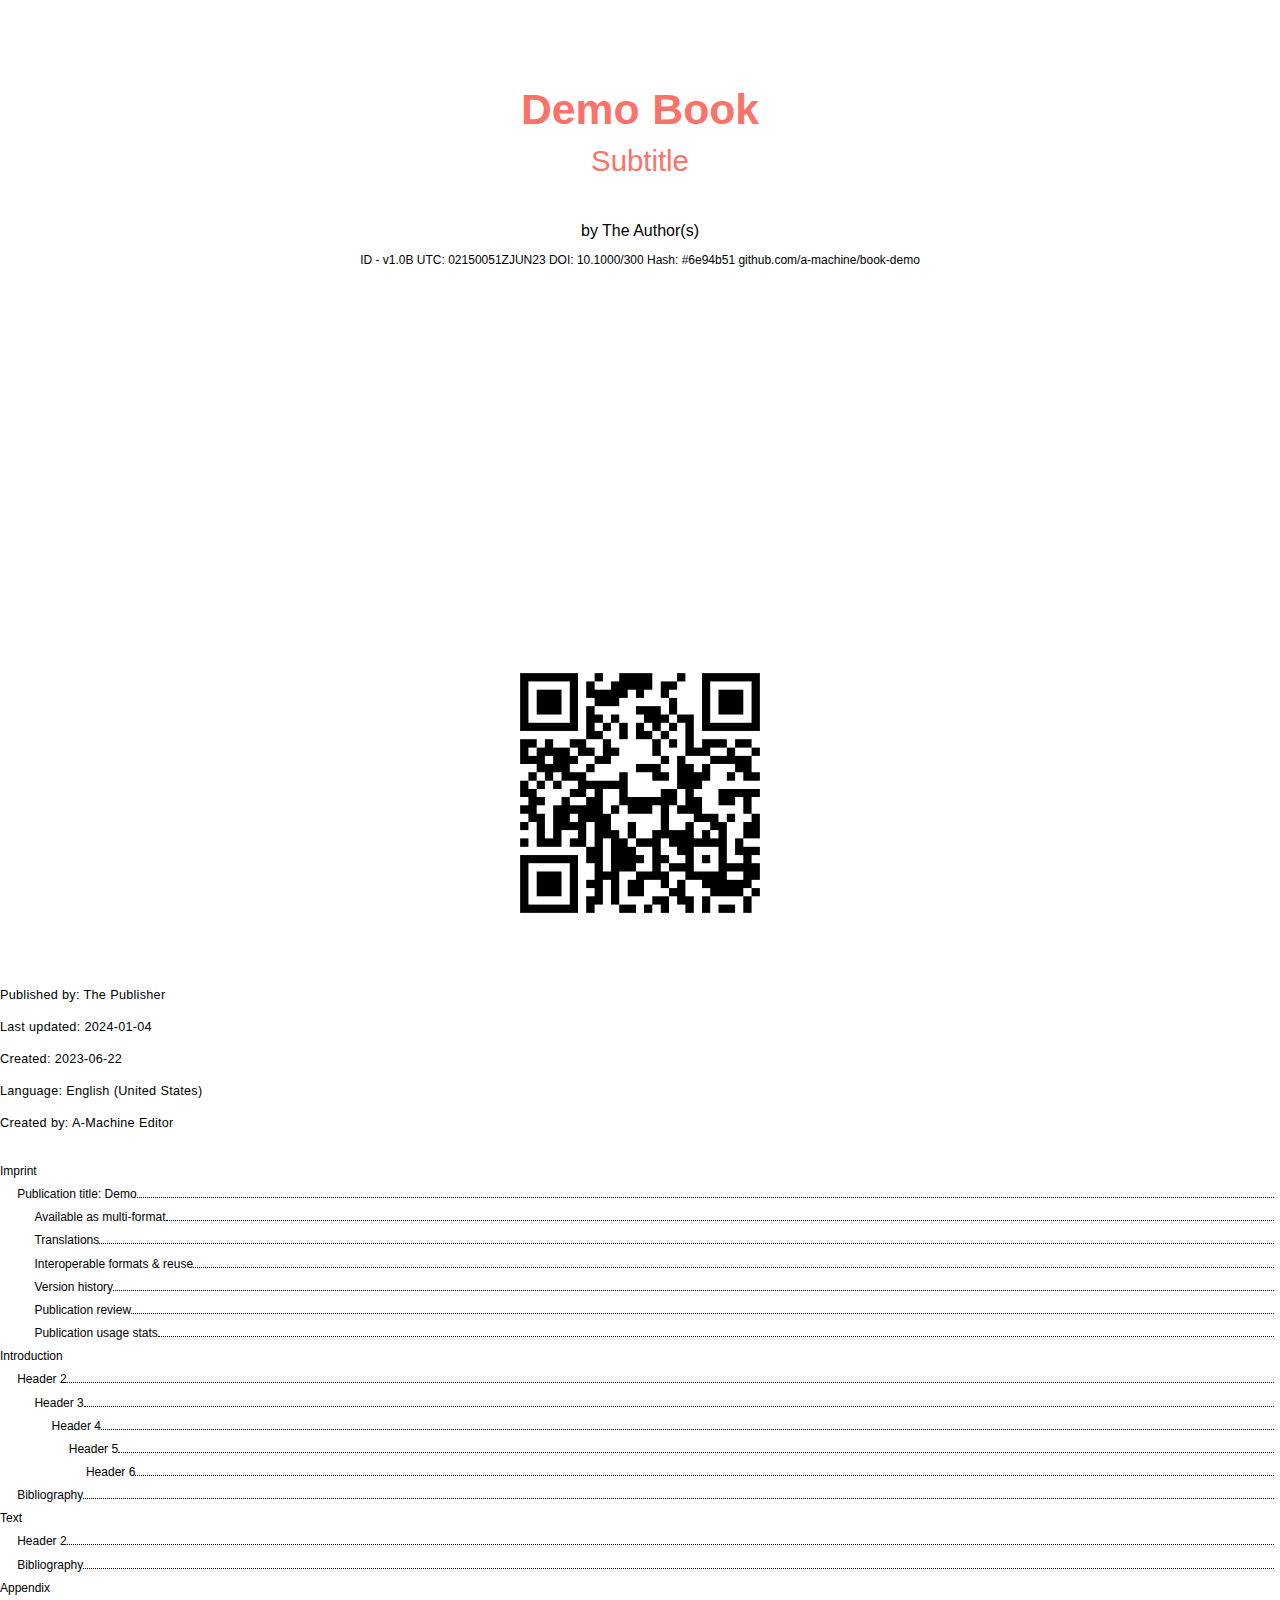
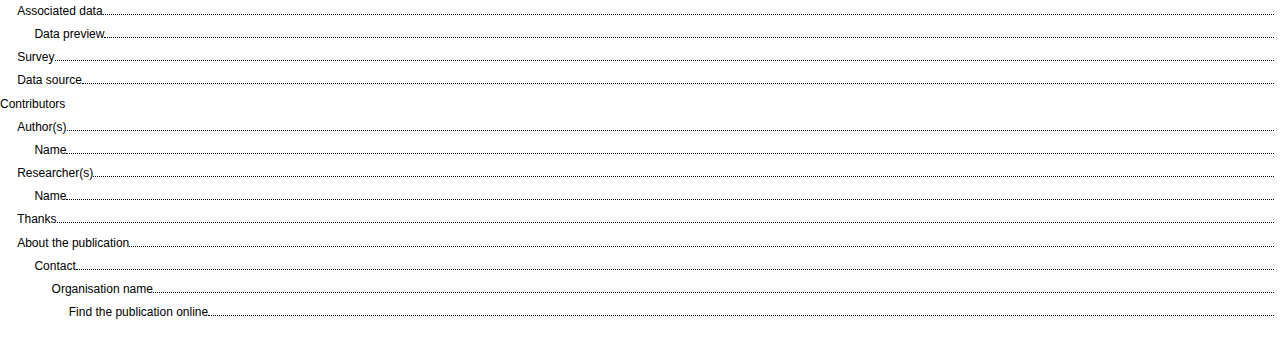
<file: html/index.html>
<!DOCTYPE html>
<html lang="en">
  <head>
    <meta charset="utf-8">
    </meta>
    <title>Demo Book</title>
    <link type="text/css" rel="stylesheet" href="css/book.css" />
    <link type="text/css" rel="stylesheet" href="css/senner.css" />
  </head>
  <body class="book-index">
    <div class="titlepage frontmatter">
      <h1 class="booktitle">Demo Book</h1>
      <h2 class="booksubtitle">Subtitle</h2>
      <h3 class="bookauthor">by The Author(s)</h3>
      <h4 class="bookversion">ID - v1.0B UTC: 02150051ZJUN23 DOI: 10.1000/300 Hash: #6e94b51 github.com/a-machine/book-demo</h4>
    </div>
    <div class="copyrightpage frontmatter">
      <p>Published by: The Publisher</p>
      <p>Last updated: 2024-01-04</p>
      <p>Created: 2023-06-22</p>
      <p>Language: English (United States)</p>
      <p>Created by: A-Machine Editor</p>
    </div>
    <div class="tocpage frontmatter">
      <nav role="doc-toc">
        <ol>
          <li>
            <a href="document-1.html#_1_0">
              Imprint
            </a>
            <ol>
              <li>
                <a href="document-1.html#H6864698">
                  Publication title: Demo
                </a>
                <ol>
                  <li>
                    <a href="document-1.html#H8085668">
                      Available as multi-format
                    </a>
                  </li>
                  <li>
                    <a href="document-1.html#H5866075">
                      Translations
                    </a>
                  </li>
                  <li>
                    <a href="document-1.html#H4022411">
                      Interoperable formats &amp; reuse
                    </a>
                  </li>
                  <li>
                    <a href="document-1.html#H288689">
                      Version history
                    </a>
                  </li>
                  <li>
                    <a href="document-1.html#H3767141">
                      Publication review
                    </a>
                  </li>
                  <li>
                    <a href="document-1.html#H3133638">
                      Publication usage stats
                    </a>
                  </li>
                </ol>
              </li>
            </ol>
          </li>
          <li>
            <a href="document-2.html#_2_0">
              Introduction
            </a>
            <ol>
              <li>
                <a href="document-2.html#H152469">
                  Header 2
                </a>
                <ol>
                  <li>
                    <a href="document-2.html#H940055">
                      Header 3
                    </a>
                    <ol>
                      <li>
                        <a href="document-2.html#H1559559">
                          Header 4
                        </a>
                        <ol>
                          <li>
                            <a href="document-2.html#H7046962">
                              Header 5
                            </a>
                            <ol>
                              <li>
                                <a href="document-2.html#H2507771">
                                  Header 6
                                </a>
                              </li>
                            </ol>
                          </li>
                        </ol>
                      </li>
                    </ol>
                  </li>
                </ol>
              </li>
              <li>
                <a href="document-2.html#_2_1">
                  Bibliography
                </a>
              </li>
            </ol>
          </li>
          <li>
            <a href="document-3.html#_3_0">
              Text
            </a>
            <ol>
              <li>
                <a href="document-3.html#H3719843">
                  Header 2
                </a>
              </li>
              <li>
                <a href="document-3.html#_3_1">
                  Bibliography
                </a>
              </li>
            </ol>
          </li>
          <li>
            <a href="document-4.html#_4_0">
              Appendix
            </a>
            <ol>
              <li>
                <a href="document-4.html#H2118760">
                  Associated data
                </a>
                <ol>
                  <li>
                    <a href="document-4.html#H298432">
                      Data preview
                    </a>
                  </li>
                </ol>
              </li>
              <li>
                <a href="document-4.html#H3599814">
                  Survey
                </a>
              </li>
              <li>
                <a href="document-4.html#H1181349">
                  Data source
                </a>
              </li>
            </ol>
          </li>
          <li>
            <a href="document-5.html#_5_0">
              Contributors
            </a>
            <ol>
              <li>
                <a href="document-5.html#H8801368">
                  Author(s)
                </a>
                <ol>
                  <li>
                    <a href="document-5.html#H7011072">
                      Name
                    </a>
                  </li>
                </ol>
              </li>
              <li>
                <a href="document-5.html#H319339">
                  Researcher(s)
                </a>
                <ol>
                  <li>
                    <a href="document-5.html#H9896496">
                      Name
                    </a>
                  </li>
                </ol>
              </li>
              <li>
                <a href="document-5.html#H1663104">
                  Thanks
                </a>
              </li>
              <li>
                <a href="document-5.html#H6025747">
                  About the publication
                </a>
                <ol>
                  <li>
                    <a href="document-5.html#H5417875">
                      Contact
                    </a>
                    <ol>
                      <li>
                        <a href="document-5.html#H4140235">
                          Organisation name
                        </a>
                        <ol>
                          <li>
                            <a href="document-5.html#H5096991">
                              Find the publication online
                            </a>
                          </li>
                        </ol>
                      </li>
                    </ol>
                  </li>
                </ol>
              </li>
            </ol>
          </li>
        </ol>
      </nav>
    </div>
  </body>
</html>
</file>
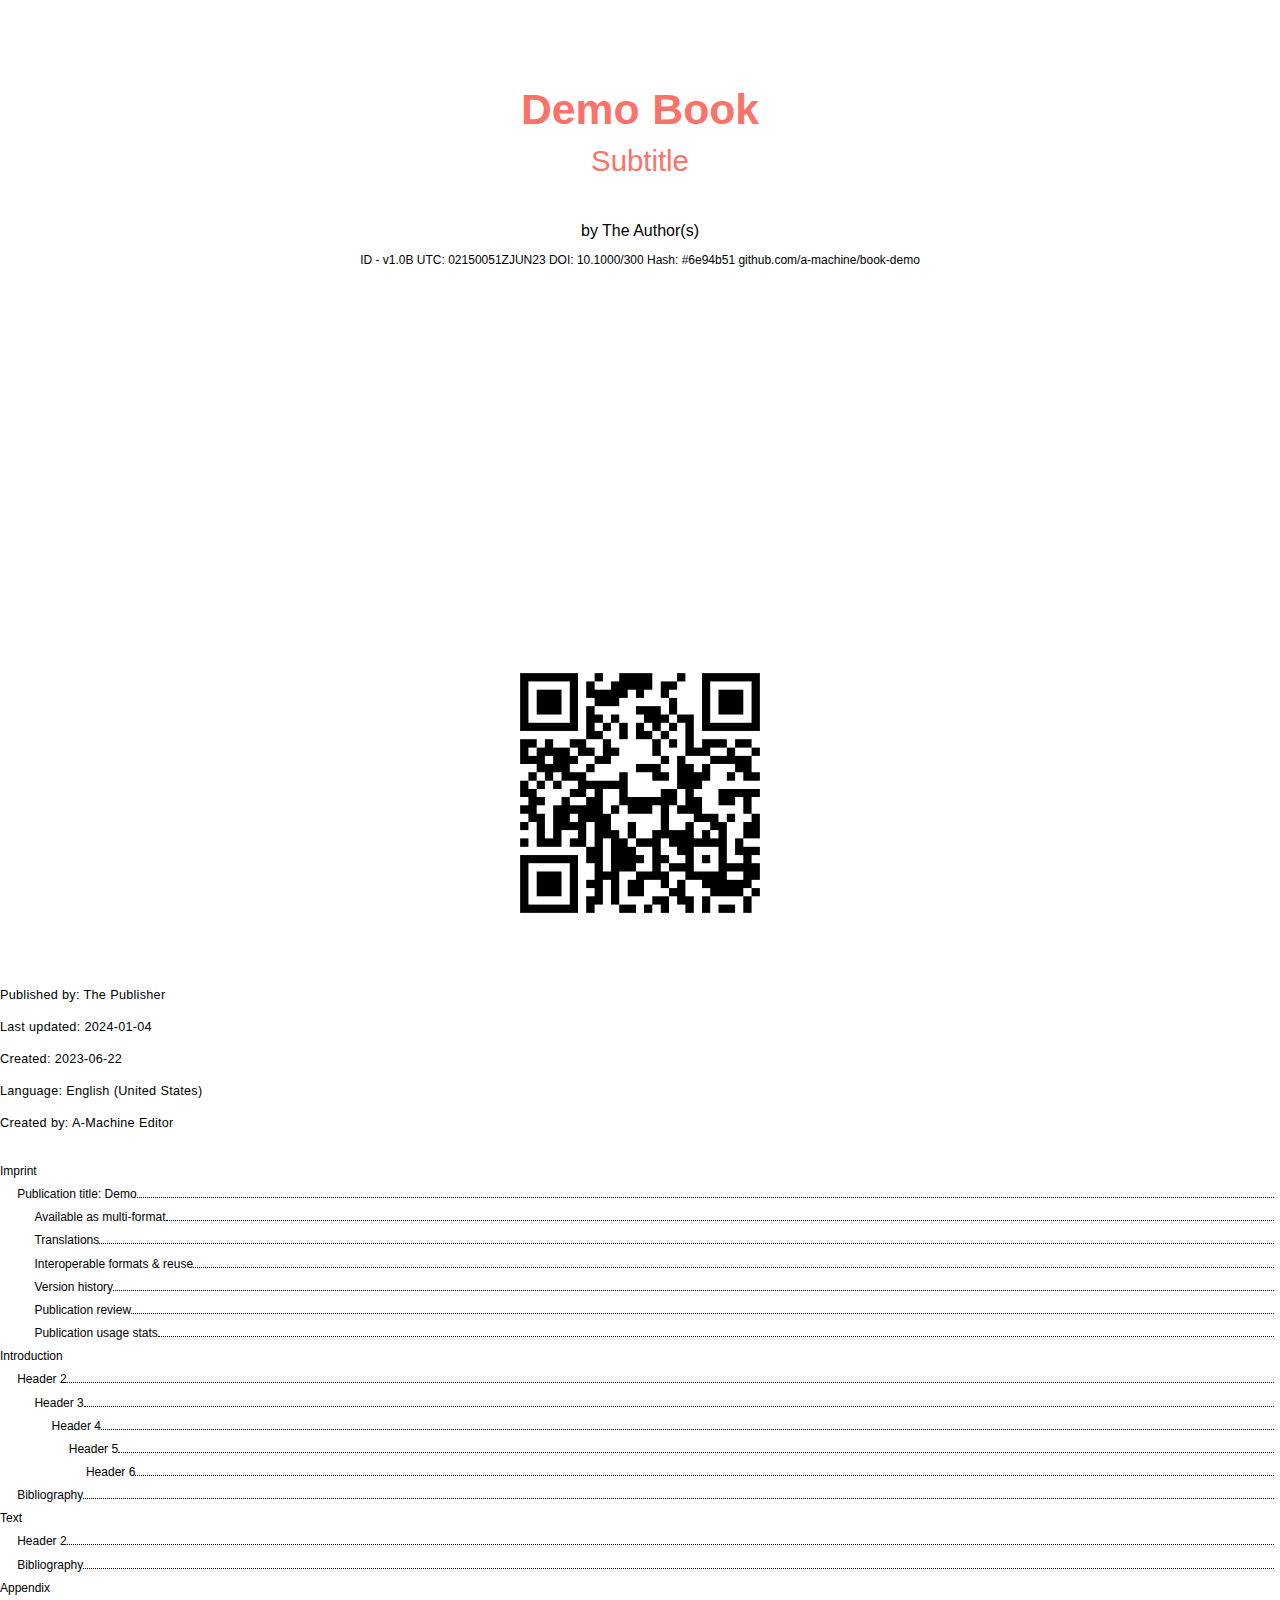
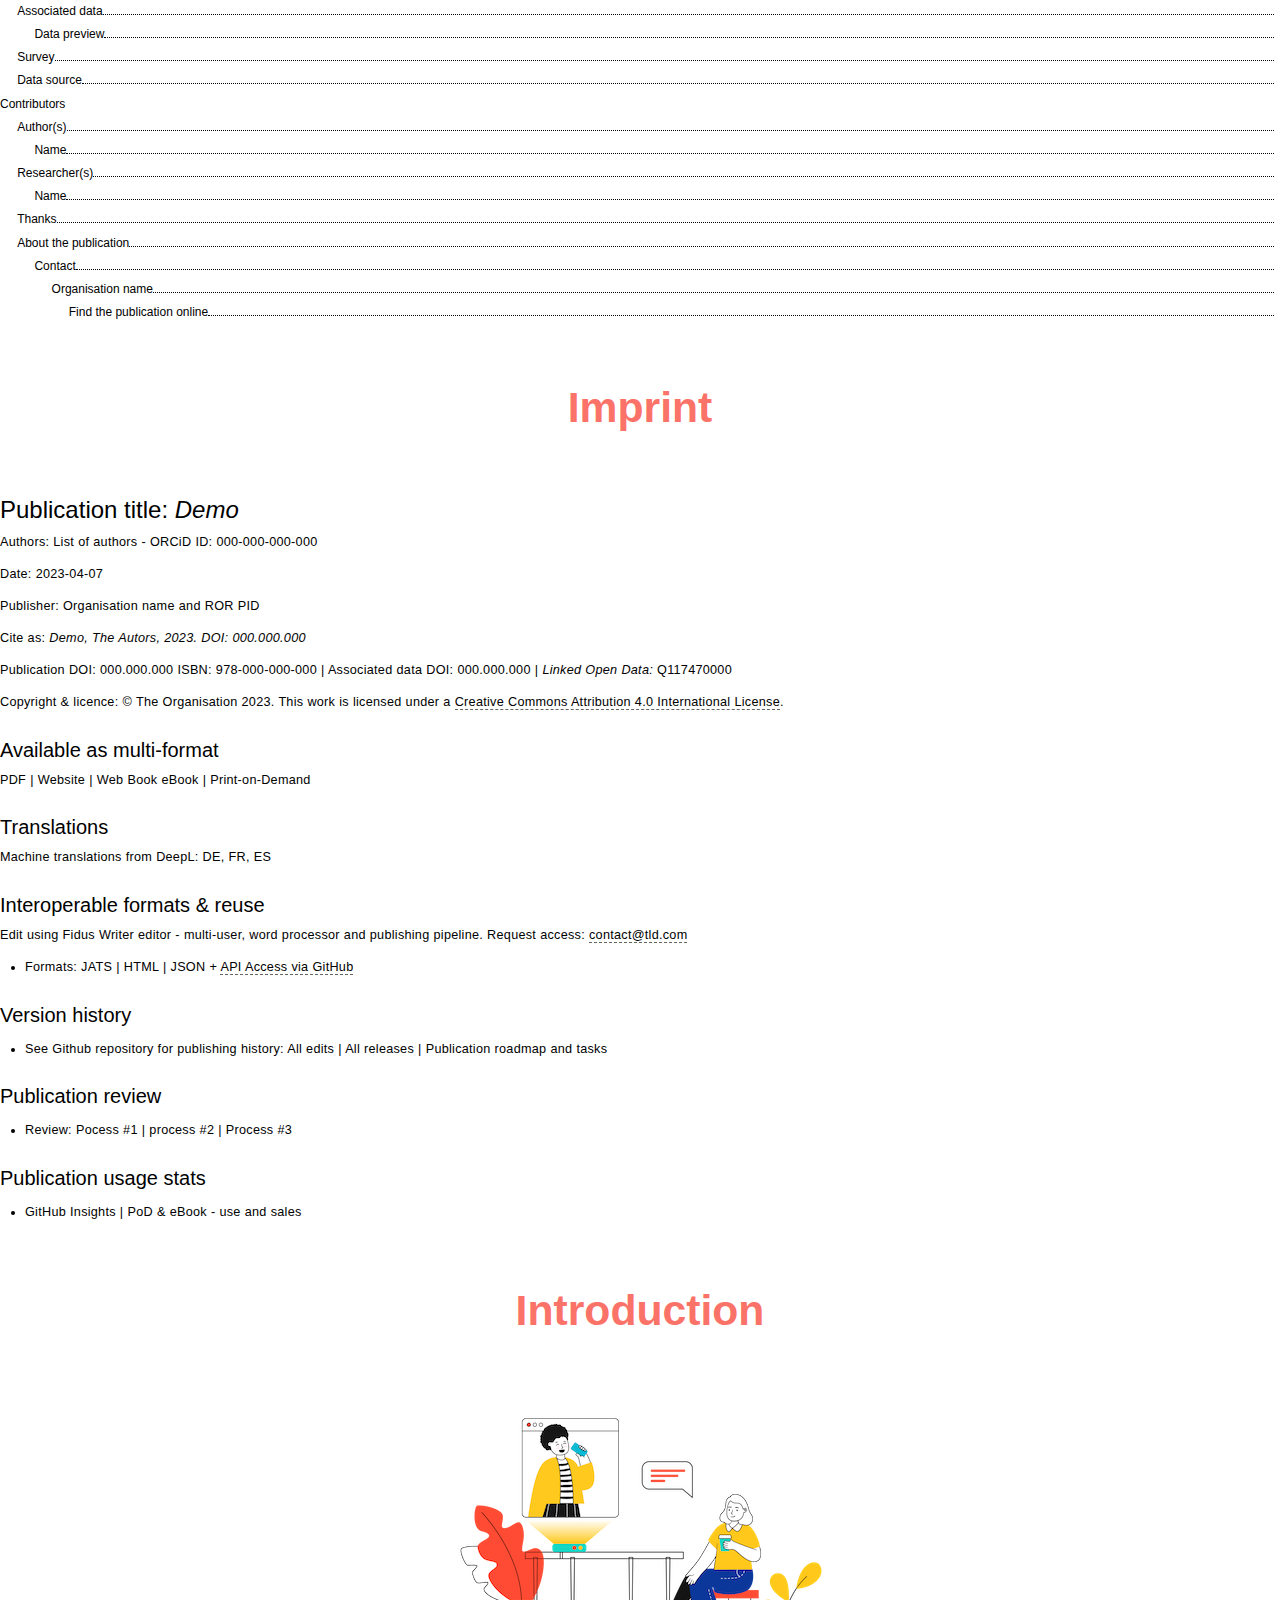
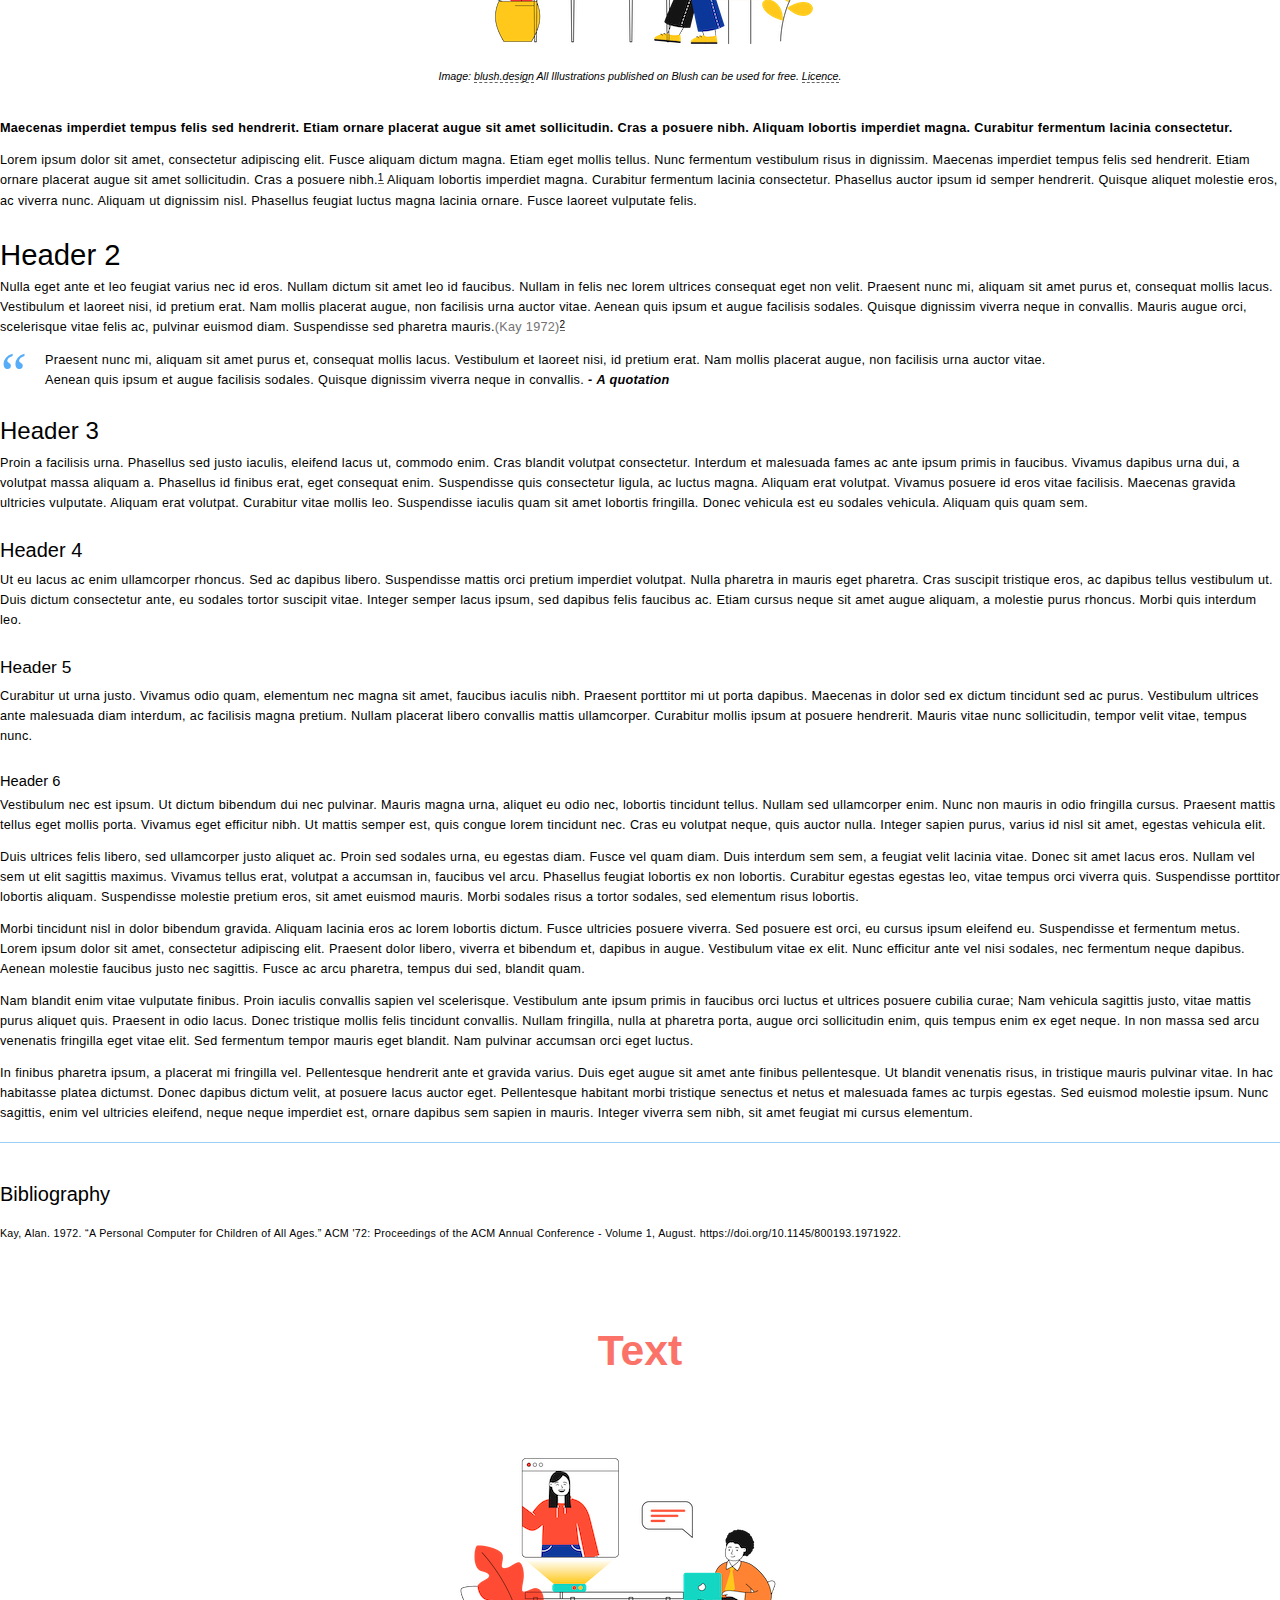
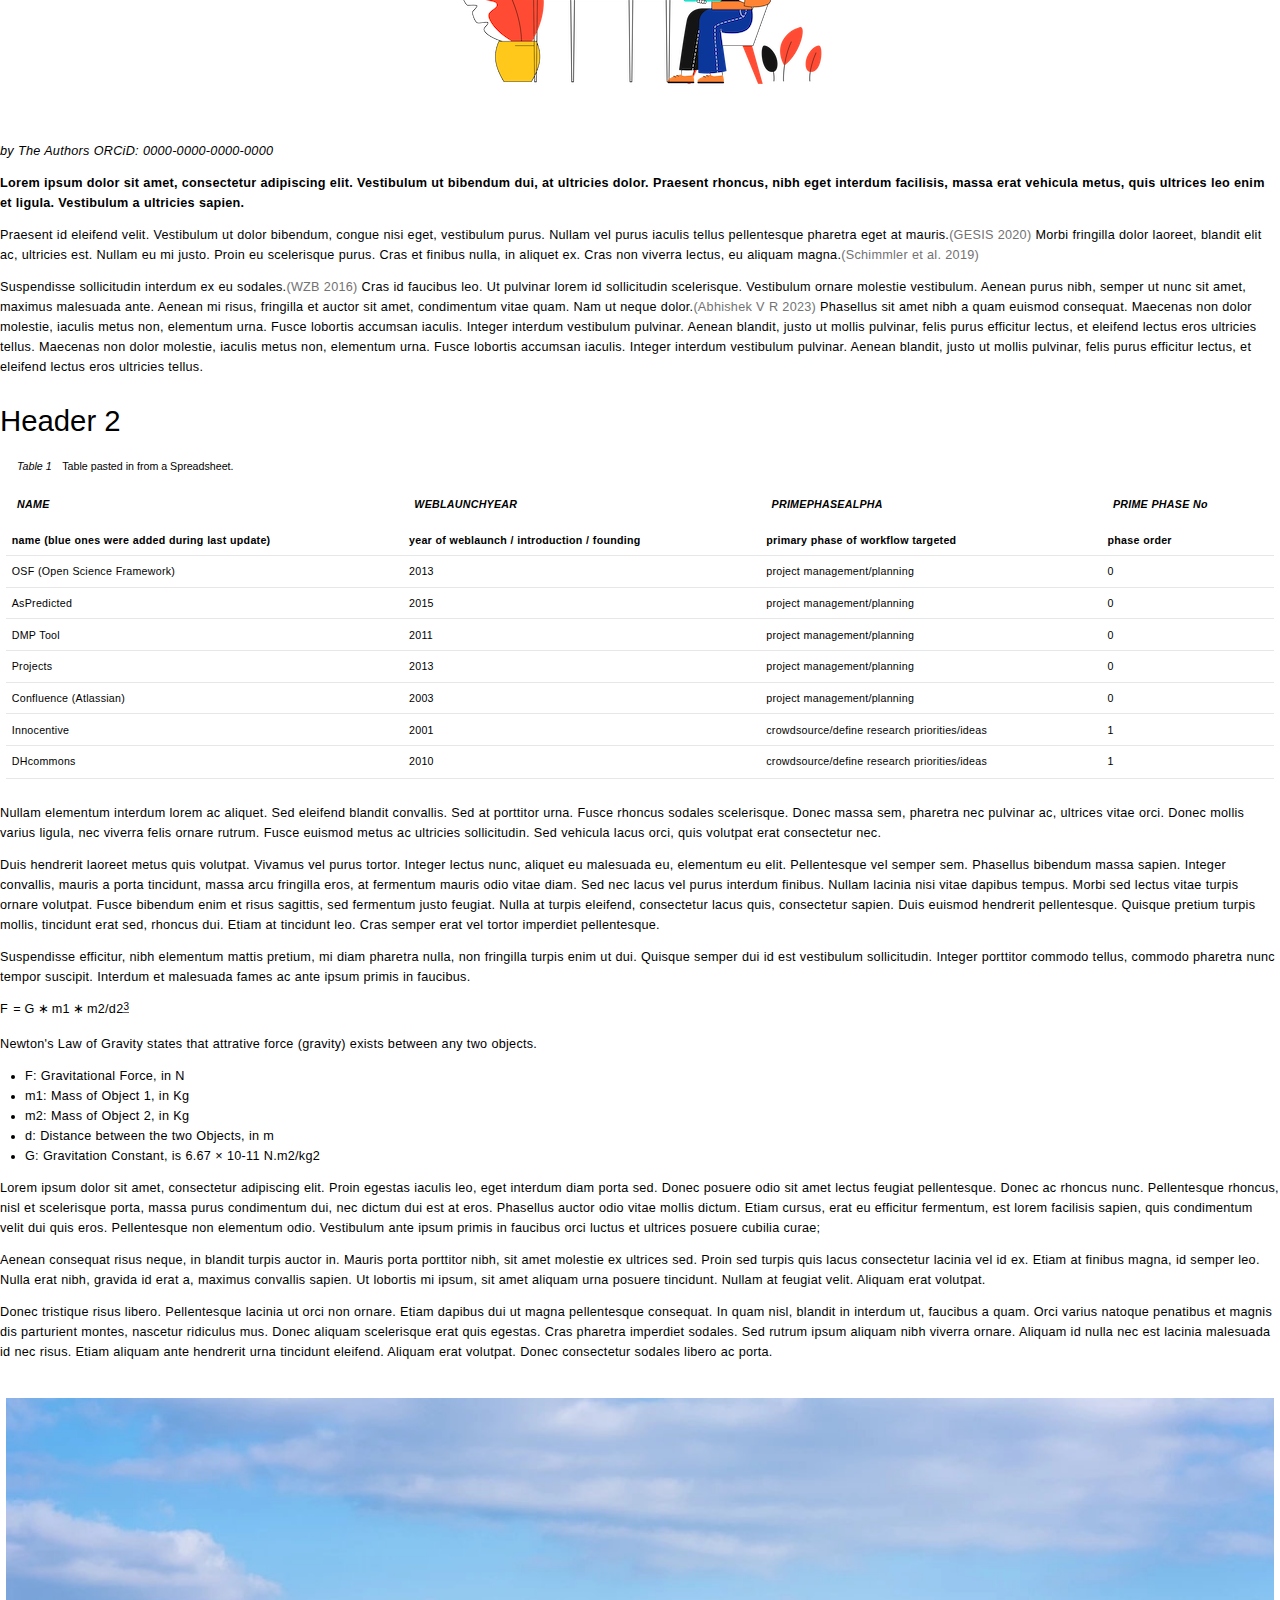
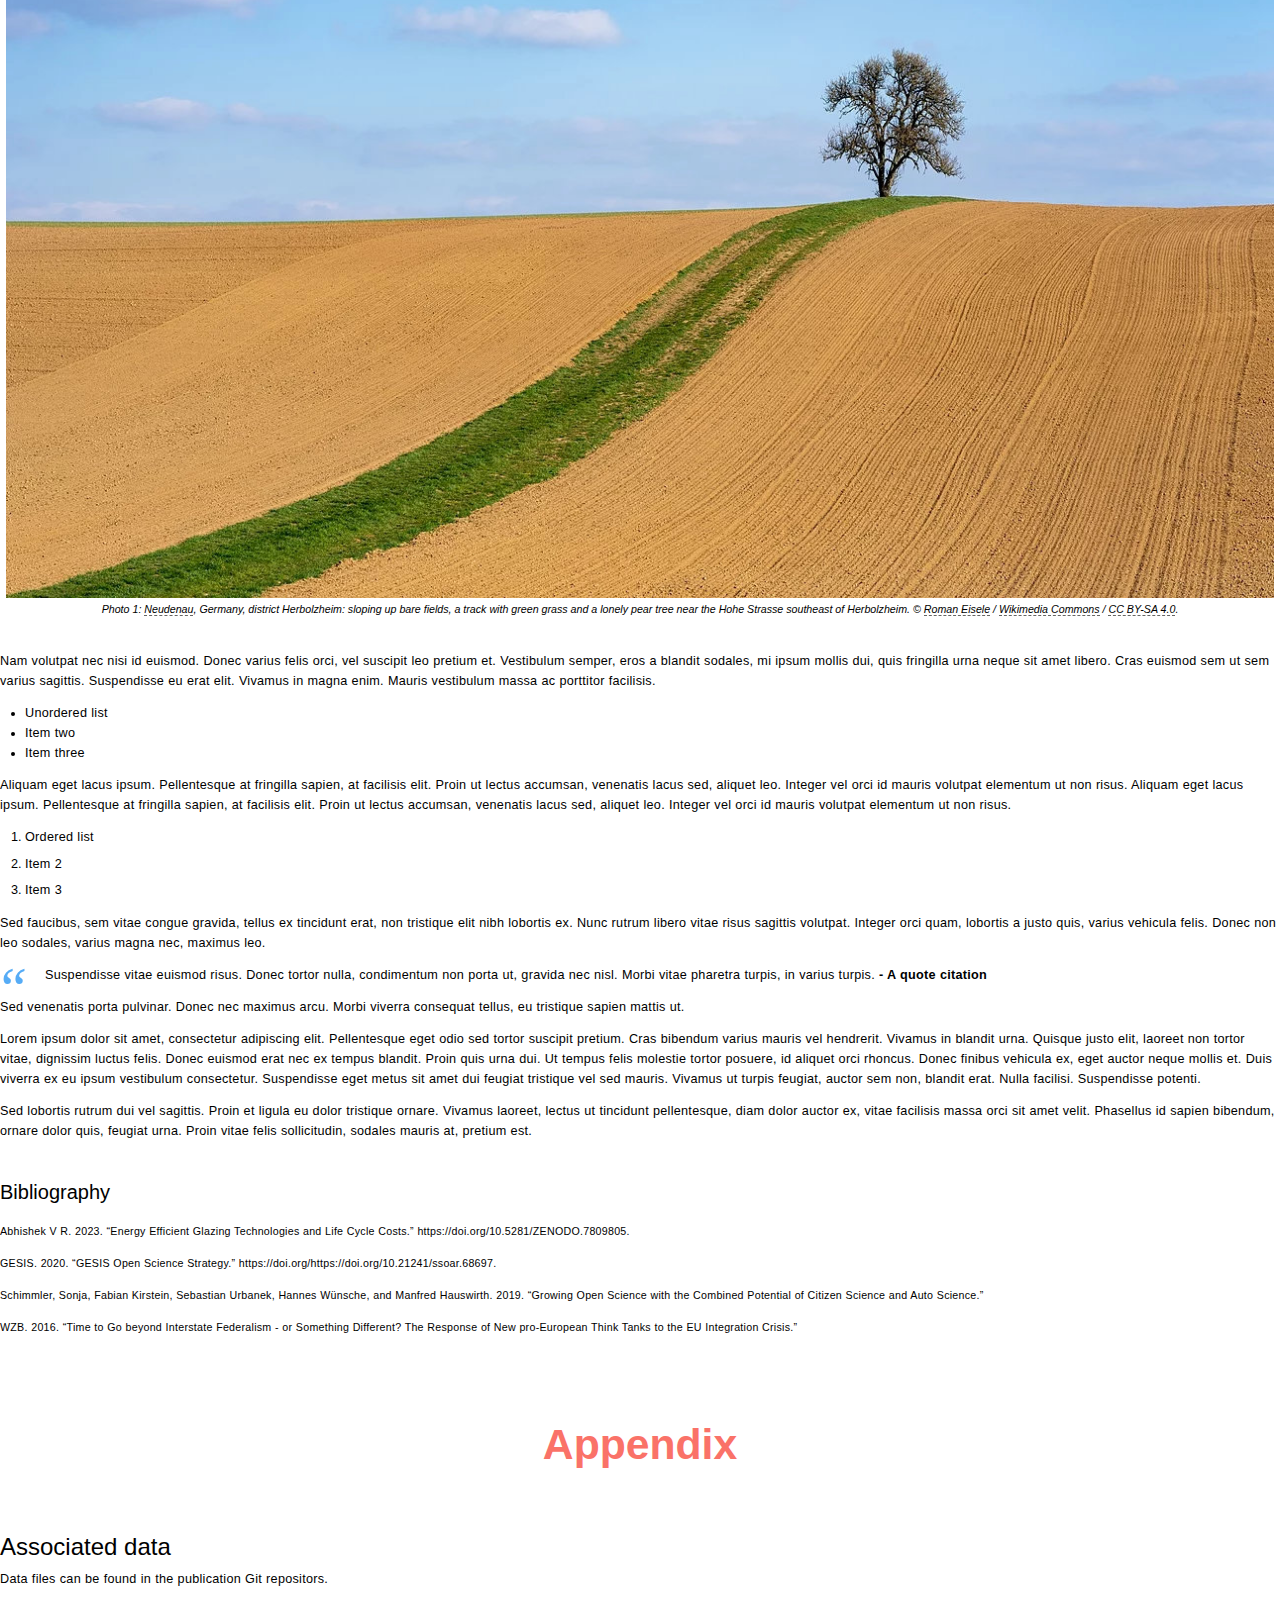
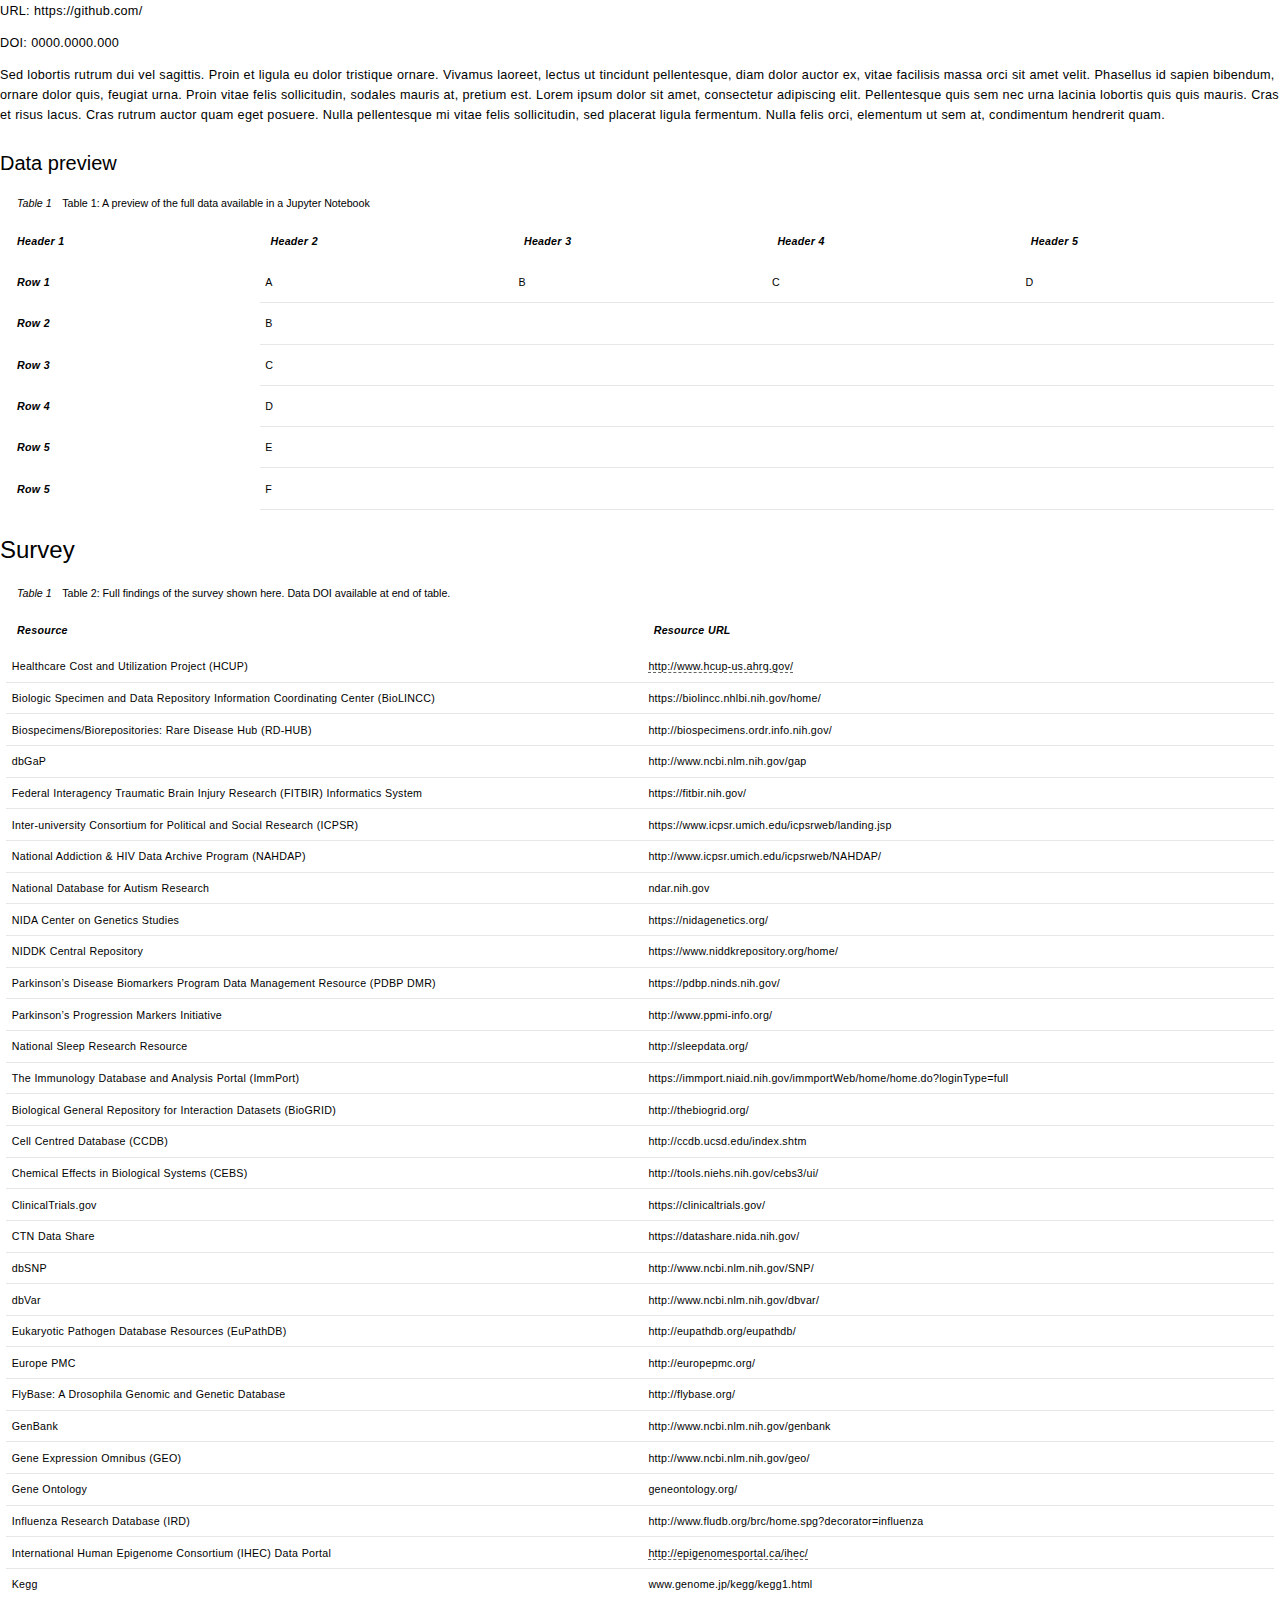
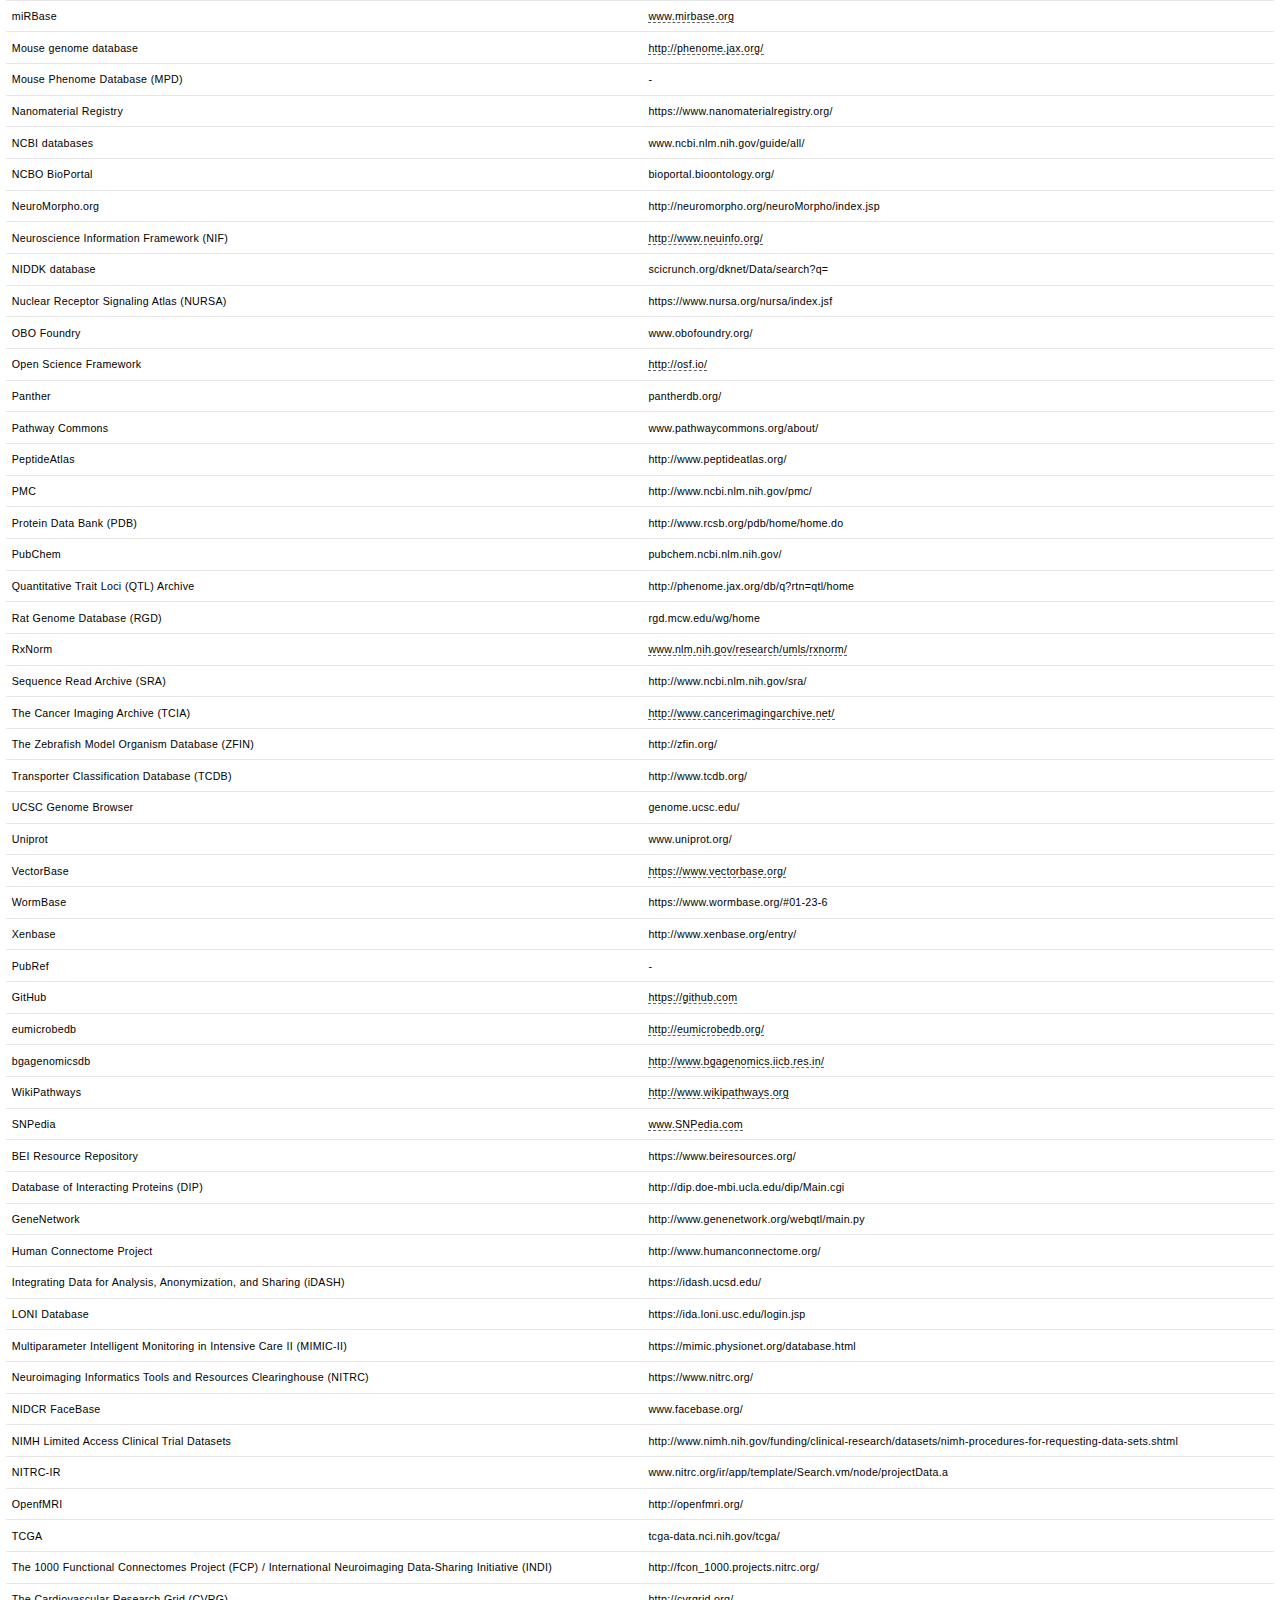
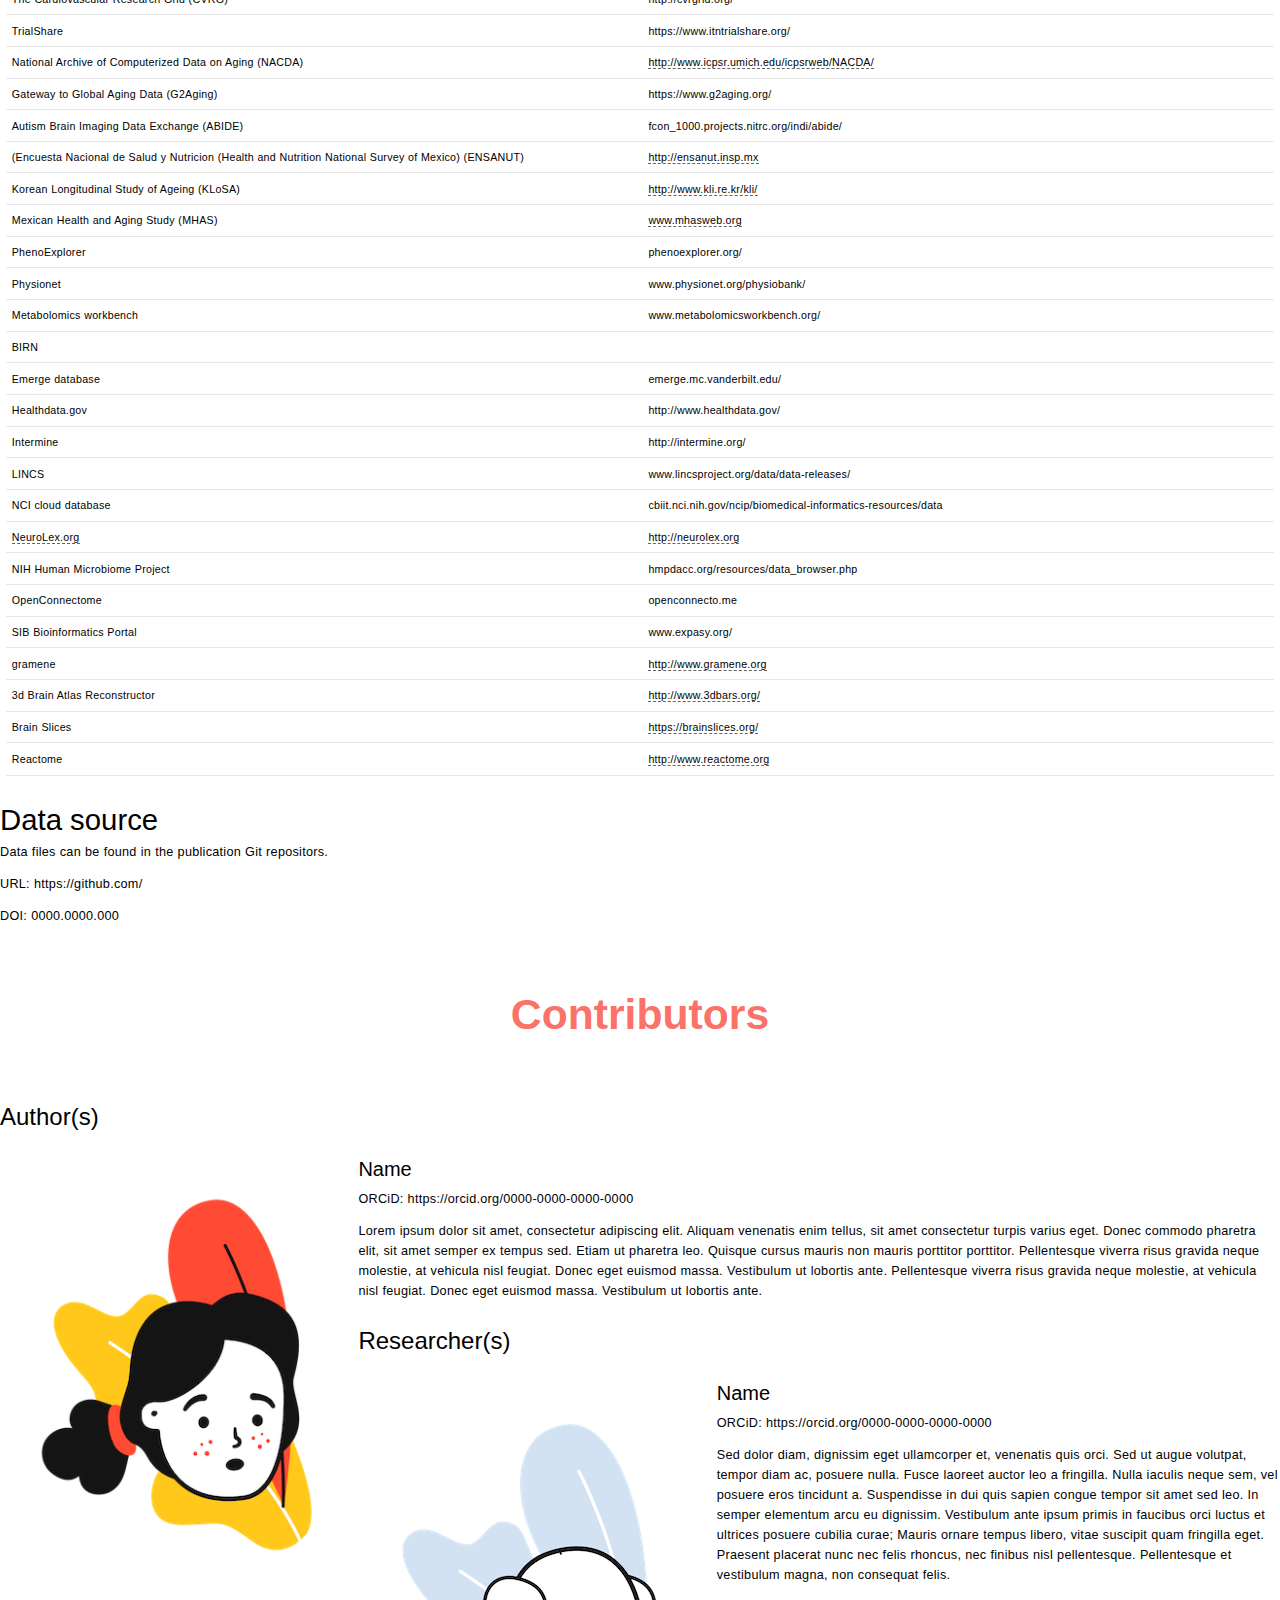
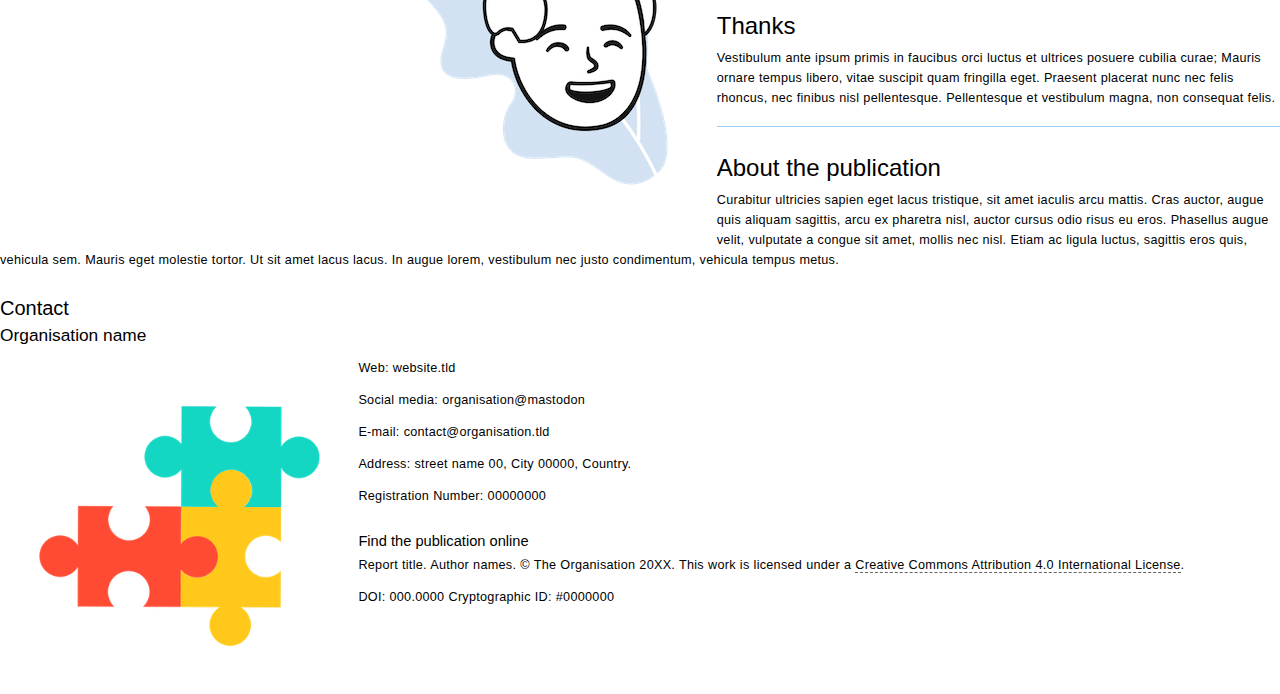
<file: uhtml/index.html>
<!DOCTYPE html>
<html lang="en">
  <head>
    <meta charset="UTF-8">
    <title>Demo Book</title>
    <link type="text/css" rel="stylesheet" href="css/book.css" />
    <style>
      a.fn {
        -adapt-template: url(data:application/xml,%3Chtml%20xmlns=%22http://www.w3.org/1999/xhtml%22%20xmlns:s=%22http://www.pyroxy.com/ns/shadow%22%3E%3Chead%3E%3Cstyle%3E.footnote-content%7Bfloat:footnote%7D%3C/style%3E%3C/head%3E%3Cbody%3E%3Cs:template%20id=%22footnote%22%3E%3Cs:content/%3E%3Cs:include%20class=%22footnote-content%22/%3E%3C/s:template%3E%3C/body%3E%3C/html%3E#footnote);
        text-decoration: none;
        color: inherit;
        vertical-align: baseline;
        font-size: 70%;
        position: relative;
        top: -0.3em;
      }
      body {
        background-color: white;
      }
      section[role=doc-footnote] .footnote-counter:after {
        content: ". ";
      }
      section.fnlist {
        display: none;
      }
      section:footnote-content {
        display: block;
        font-style: normal;
        font-weight: normal;
        text-decoration: none;
      }
      .table-of-contents a {
        display: inline-flex;
        width: 100%;
        text-decoration: none;
        color: currentColor;
        break-inside: avoid;
        align-items: baseline;
      }
      .table-of-contents a::before {
        margin-left: 1px;
        margin-right: 1px;
        border-bottom: solid 1px lightgray;
        content: "";
        order: 1;
        flex: auto;
      }
      .table-of-contents a::after {
        text-align: right;
        content: target-counter(attr(href, url), page);
        align-self: flex-end;
        flex: none;
        order: 2;
      }
      @page {
        size: 6in 9in;
        @top-center {
          content: env(doc-title);
        }
        @bottom-center {
          content: counter(page);
        }
      }
      @page :first {
        @bottom-center {
          content: normal;
        }
        @top-center {
          content: normal;
        }
      }
      figure img {
        max-width: 100%;
      }
      .article-title {
        page-break-before: right;
      }
      h1.part {
        page-break-before: right;
      }
      .copyrightpage {
        page-break-before: left;
      }
      .tocpage {
        page-break-before: right;
      }
      .booktitle {
        text-align: center;
      }
    </style>
    <link type="text/css" rel="stylesheet" href="css/senner.css" />
  </head>
  <body class="user-contents">
    <div class="titlepage frontmatter">
      <h1 class="booktitle">Demo Book</h1>
      <h2 class="booksubtitle">Subtitle</h2>
      <h3 class="bookauthor">by The Author(s)</h3>
      <h4 class="bookversion">ID - v1.0B UTC: 02150051ZJUN23 DOI: 10.1000/300 Hash: #6e94b51 github.com/a-machine/book-demo</h4>
    </div>
    <div class="copyrightpage frontmatter">
      <p>Published by: The Publisher</p>
      <p>Last updated: 2024-01-04</p>
      <p>Created: 2023-06-22</p>
      <p>Language: English (United States)</p>
      <p>Created by: A-Machine Editor</p>
    </div>
    <div class="tocpage frontmatter">
      <nav role="doc-toc">
        <ol>
          <li>
            <a href="#_1_0">
              Imprint
            </a>
            <ol>
              <li>
                <a href="#H6864698">
                  Publication title: Demo
                </a>
                <ol>
                  <li>
                    <a href="#H8085668">
                      Available as multi-format
                    </a>
                  </li>
                  <li>
                    <a href="#H5866075">
                      Translations
                    </a>
                  </li>
                  <li>
                    <a href="#H4022411">
                      Interoperable formats &amp; reuse
                    </a>
                  </li>
                  <li>
                    <a href="#H288689">
                      Version history
                    </a>
                  </li>
                  <li>
                    <a href="#H3767141">
                      Publication review
                    </a>
                  </li>
                  <li>
                    <a href="#H3133638">
                      Publication usage stats
                    </a>
                  </li>
                </ol>
              </li>
            </ol>
          </li>
          <li>
            <a href="#_2_0">
              Introduction
            </a>
            <ol>
              <li>
                <a href="#H152469">
                  Header 2
                </a>
                <ol>
                  <li>
                    <a href="#H940055">
                      Header 3
                    </a>
                    <ol>
                      <li>
                        <a href="#H1559559">
                          Header 4
                        </a>
                        <ol>
                          <li>
                            <a href="#H7046962">
                              Header 5
                            </a>
                            <ol>
                              <li>
                                <a href="#H2507771">
                                  Header 6
                                </a>
                              </li>
                            </ol>
                          </li>
                        </ol>
                      </li>
                    </ol>
                  </li>
                </ol>
              </li>
              <li>
                <a href="#_2_1">
                  Bibliography
                </a>
              </li>
            </ol>
          </li>
          <li>
            <a href="#_3_0">
              Text
            </a>
            <ol>
              <li>
                <a href="#H3719843">
                  Header 2
                </a>
              </li>
              <li>
                <a href="#_3_1">
                  Bibliography
                </a>
              </li>
            </ol>
          </li>
          <li>
            <a href="#_4_0">
              Appendix
            </a>
            <ol>
              <li>
                <a href="#H2118760">
                  Associated data
                </a>
                <ol>
                  <li>
                    <a href="#H298432">
                      Data preview
                    </a>
                  </li>
                </ol>
              </li>
              <li>
                <a href="#H3599814">
                  Survey
                </a>
              </li>
              <li>
                <a href="#H1181349">
                  Data source
                </a>
              </li>
            </ol>
          </li>
          <li>
            <a href="#_5_0">
              Contributors
            </a>
            <ol>
              <li>
                <a href="#H8801368">
                  Author(s)
                </a>
                <ol>
                  <li>
                    <a href="#H7011072">
                      Name
                    </a>
                  </li>
                </ol>
              </li>
              <li>
                <a href="#H319339">
                  Researcher(s)
                </a>
                <ol>
                  <li>
                    <a href="#H9896496">
                      Name
                    </a>
                  </li>
                </ol>
              </li>
              <li>
                <a href="#H1663104">
                  Thanks
                </a>
              </li>
              <li>
                <a href="#H6025747">
                  About the publication
                </a>
                <ol>
                  <li>
                    <a href="#H5417875">
                      Contact
                    </a>
                    <ol>
                      <li>
                        <a href="#H4140235">
                          Organisation name
                        </a>
                        <ol>
                          <li>
                            <a href="#H5096991">
                              Find the publication online
                            </a>
                          </li>
                        </ol>
                      </li>
                    </ol>
                  </li>
                </ol>
              </li>
            </ol>
          </li>
        </ol>
      </nav>
    </div>
    <div class="article-part article-title" id="_1_0">Imprint</div>
    <div class="article-part article-richtext article-body">
      <h3 id="H6864698">Publication title: <em>Demo </em></h3>
      <p>Authors: List of authors - ORCiD ID:&nbsp;000-000-000-000</p>
      <p>Date: 2023-04-07</p>
      <p>Publisher: Organisation name and ROR PID</p>
      <p>Cite as: <em>Demo, The Autors, 2023. DOI:</em>&nbsp;<em>000.000.000</em></p>
      <p>Publication DOI:&nbsp;000.000.000 ISBN:&nbsp;978-000-000-000 | Associated data DOI:&nbsp;000.000.000 | <em>Linked Open Data: </em>Q117470000</p>
      <p>Copyright &amp; licence: © The Organisation 2023. This work is licensed under a <a href="https://creativecommons.org/licenses/by/4.0/">Creative Commons Attribution 4.0 International License</a>.</p>
      <h4 id="H8085668">Available as multi-format</h4>
      <p>PDF | Website | Web Book eBook | Print-on-Demand </p>
      <h4 id="H5866075">Translations</h4>
      <p>Machine translations from DeepL: DE, FR, ES </p>
      <h4 id="H4022411">Interoperable formats &amp; reuse</h4>
      <p>Edit using Fidus Writer editor - multi‑user, word<strong>&nbsp;</strong>processor and publishing pipeline. Request access: <a href="contact@tld.com" title="contact@tld.com">contact@tld.com</a></p>
      <ul id="L54783141">
        <li>
          <p>Formats: JATS | HTML | JSON + <a href="https://docs.github.com/en/rest/guides/getting-started-with-the-rest-api?apiVersion=2022-11-28" title="https://docs.github.com/en/rest/guides/getting-started-with-the-rest-api?apiVersion=2022-11-28">API Access via GitHub</a></p>
        </li>
      </ul>
      <h4 id="H288689">Version history</h4>
      <ul id="L33180861">
        <li>
          <p>See Github repository for publishing history: All edits | All releases | Publication roadmap and tasks</p>
        </li>
      </ul>
      <h4 id="H3767141">Publication review </h4>
      <ul id="L42019961">
        <li>
          <p>Review: Pocess #1 | process #2 | Process #3</p>
        </li>
      </ul>
      <h4 id="H3133638">Publication usage stats</h4>
      <ul id="L37979481">
        <li>
          <p>GitHub Insights | PoD &amp; eBook - use and sales</p>
        </li>
      </ul>
    </div>
    <section class="fnlist" role="doc-footnotes"></section>
    <div class="article-part article-title" id="_2_0">Introduction</div>
    <div class="article-part article-richtext article-body">
      <figure id="F94100281" class="aligned-center image-width-75" data-aligned="center" data-width="75" data-category="none"><img src="images/61c76874-4adf-40b2-9803-0a3db690688c.png">
        <figcaption><span class="label"></span><span class="text">Image: <a href="https://blush.design/" title="https://blush.design/">blush.design</a> All Illustrations published on Blush can be used for free. <a href="https://blush.design/license" title="https://blush.design/license">Licence</a>.</span></figcaption>
      </figure>
      <p><strong>Maecenas imperdiet tempus felis sed hendrerit. Etiam ornare placerat augue sit amet sollicitudin. Cras a posuere nibh. Aliquam lobortis imperdiet magna. Curabitur fermentum lacinia consectetur.</strong></p>
      <p>Lorem ipsum dolor sit amet, consectetur adipiscing elit. Fusce aliquam dictum magna. Etiam eget mollis tellus. Nunc fermentum vestibulum risus in dignissim. Maecenas imperdiet tempus felis sed hendrerit. Etiam ornare placerat augue sit amet sollicitudin. Cras a posuere nibh.<a href="#fn1" class="fn"><span class="footnote-counter" data-chapter-counter="1" data-book-counter="1"></span></a> Aliquam lobortis imperdiet magna. Curabitur fermentum lacinia consectetur. Phasellus auctor ipsum id semper hendrerit. Quisque aliquet molestie eros, ac viverra nunc. Aliquam ut dignissim nisl. Phasellus feugiat luctus magna lacinia ornare. Fusce laoreet vulputate felis.</p>
      <h2 id="H152469">Header 2</h2>
      <p>Nulla eget ante et leo feugiat varius nec id eros. Nullam dictum sit amet leo id faucibus. Nullam in felis nec lorem ultrices consequat eget non velit. Praesent nunc mi, aliquam sit amet purus et, consequat mollis lacus. Vestibulum et laoreet nisi, id pretium erat. Nam mollis placerat augue, non facilisis urna auctor vitae. Aenean quis ipsum et augue facilisis sodales. Quisque dignissim viverra neque in convallis. Mauris augue orci, scelerisque vitae felis ac, pulvinar euismod diam. Suspendisse sed pharetra mauris.<span class="citation">(Kay 1972)</span><a href="#fn2" class="fn"><span class="footnote-counter" data-chapter-counter="2" data-book-counter="2"></span></a></p>
      <blockquote>
        <p>Praesent nunc mi, aliquam sit amet purus et, consequat mollis lacus. Vestibulum et laoreet nisi, id pretium erat. Nam mollis placerat augue, non facilisis urna auctor vitae. Aenean quis ipsum et augue facilisis sodales. Quisque dignissim viverra neque in convallis. <em><strong>-</strong></em> <em><strong>A quotation</strong></em></p>
      </blockquote>
      <h3 id="H940055">Header 3</h3>
      <p>Proin a facilisis urna. Phasellus sed justo iaculis, eleifend lacus ut, commodo enim. Cras blandit volutpat consectetur. Interdum et malesuada fames ac ante ipsum primis in faucibus. Vivamus dapibus urna dui, a volutpat massa aliquam a. Phasellus id finibus erat, eget consequat enim. Suspendisse quis consectetur ligula, ac luctus magna. Aliquam erat volutpat. Vivamus posuere id eros vitae facilisis. Maecenas gravida ultricies vulputate. Aliquam erat volutpat. Curabitur vitae mollis leo. Suspendisse iaculis quam sit amet lobortis fringilla. Donec vehicula est eu sodales vehicula. Aliquam quis quam sem.</p>
      <h4 id="H1559559">Header 4</h4>
      <p>Ut eu lacus ac enim ullamcorper rhoncus. Sed ac dapibus libero. Suspendisse mattis orci pretium imperdiet volutpat. Nulla pharetra in mauris eget pharetra. Cras suscipit tristique eros, ac dapibus tellus vestibulum ut. Duis dictum consectetur ante, eu sodales tortor suscipit vitae. Integer semper lacus ipsum, sed dapibus felis faucibus ac. Etiam cursus neque sit amet augue aliquam, a molestie purus rhoncus. Morbi quis interdum leo.</p>
      <h5 id="H7046962">Header 5</h5>
      <p>Curabitur ut urna justo. Vivamus odio quam, elementum nec magna sit amet, faucibus iaculis nibh. Praesent porttitor mi ut porta dapibus. Maecenas in dolor sed ex dictum tincidunt sed ac purus. Vestibulum ultrices ante malesuada diam interdum, ac facilisis magna pretium. Nullam placerat libero convallis mattis ullamcorper. Curabitur mollis ipsum at posuere hendrerit. Mauris vitae nunc sollicitudin, tempor velit vitae, tempus nunc.</p>
      <h6 id="H2507771">Header 6</h6>
      <p>Vestibulum nec est ipsum. Ut dictum bibendum dui nec pulvinar. Mauris magna urna, aliquet eu odio nec, lobortis tincidunt tellus. Nullam sed ullamcorper enim. Nunc non mauris in odio fringilla cursus. Praesent mattis tellus eget mollis porta. Vivamus eget efficitur nibh. Ut mattis semper est, quis congue lorem tincidunt nec. Cras eu volutpat neque, quis auctor nulla. Integer sapien purus, varius id nisl sit amet, egestas vehicula elit.</p>
      <p>Duis ultrices felis libero, sed ullamcorper justo aliquet ac. Proin sed sodales urna, eu egestas diam. Fusce vel quam diam. Duis interdum sem sem, a feugiat velit lacinia vitae. Donec sit amet lacus eros. Nullam vel sem ut elit sagittis maximus. Vivamus tellus erat, volutpat a accumsan in, faucibus vel arcu. Phasellus feugiat lobortis ex non lobortis. Curabitur egestas egestas leo, vitae tempus orci viverra quis. Suspendisse porttitor lobortis aliquam. Suspendisse molestie pretium eros, sit amet euismod mauris. Morbi sodales risus a tortor sodales, sed elementum risus lobortis.</p>
      <p>Morbi tincidunt nisl in dolor bibendum gravida. Aliquam lacinia eros ac lorem lobortis dictum. Fusce ultricies posuere viverra. Sed posuere est orci, eu cursus ipsum eleifend eu. Suspendisse et fermentum metus. Lorem ipsum dolor sit amet, consectetur adipiscing elit. Praesent dolor libero, viverra et bibendum et, dapibus in augue. Vestibulum vitae ex elit. Nunc efficitur ante vel nisi sodales, nec fermentum neque dapibus. Aenean molestie faucibus justo nec sagittis. Fusce ac arcu pharetra, tempus dui sed, blandit quam.</p>
      <p>Nam blandit enim vitae vulputate finibus. Proin iaculis convallis sapien vel scelerisque. Vestibulum ante ipsum primis in faucibus orci luctus et ultrices posuere cubilia curae; Nam vehicula sagittis justo, vitae mattis purus aliquet quis. Praesent in odio lacus. Donec tristique mollis felis tincidunt convallis. Nullam fringilla, nulla at pharetra porta, augue orci sollicitudin enim, quis tempus enim ex eget neque. In non massa sed arcu venenatis fringilla eget vitae elit. Sed fermentum tempor mauris eget blandit. Nam pulvinar accumsan orci eget luctus.</p>
      <p>In finibus pharetra ipsum, a placerat mi fringilla vel. Pellentesque hendrerit ante et gravida varius. Duis eget augue sit amet ante finibus pellentesque. Ut blandit venenatis risus, in tristique mauris pulvinar vitae. In hac habitasse platea dictumst. Donec dapibus dictum velit, at posuere lacus auctor eget. Pellentesque habitant morbi tristique senectus et netus et malesuada fames ac turpis egestas. Sed euismod molestie ipsum. Nunc sagittis, enim vel ultricies eleifend, neque neque imperdiet est, ornare dapibus sem sapien in mauris. Integer viverra sem nibh, sit amet feugiat mi cursus elementum.</p>
      <hr>
      <p></p>
    </div>
    <section class="fnlist" role="doc-footnotes">
      <section id="fn1" role="doc-footnote" data-chapter-counter="1" data-book-counter="1">
        <p><span class="footnote-counter" data-chapter-counter="1" data-book-counter="1"></span>A footnote commenting on the subject of the report.</p>
        <p>Footnotes can have multiple paragraphs if needed.</p>
      </section>
      <section id="fn2" role="doc-footnote" data-chapter-counter="2" data-book-counter="2">
        <p><span class="footnote-counter" data-chapter-counter="2" data-book-counter="2"></span>Note citations can be automatically pulled in from databases. As well as have the citation style changed automatically.</p>
      </section>
    </section>
    <h1 class="article-bibliography-header" id="_2_1">Bibliography</h1>
    <div class="csl-bib-body">
      <div class="csl-entry">Kay, Alan. 1972. “A Personal Computer for Children of All Ages.” <i><span style="font-style:normal;">ACM '72: Proceedings of the ACM Annual Conference - Volume 1</span></i>, August. https://doi.org/10.1145/800193.1971922.</div>
    </div>
    <div class="article-part article-title" id="_3_0">Text</div>
    <div class="article-part article-richtext article-body">
      <figure id="F46825101" class="aligned-center image-width-100" data-aligned="center" data-width="100" data-category="none" data-caption-hidden="true"><img src="images/45ff9ba7-23db-4aef-8e66-5b46cab0740e.png"></figure>
      <p><em>by The Authors ORCiD: 0000-0000-0000-0000</em></p>
      <p><strong>Lorem ipsum dolor sit amet, consectetur adipiscing elit. Vestibulum ut bibendum dui, at ultricies dolor. Praesent rhoncus, nibh eget interdum facilisis, massa erat vehicula metus, quis ultrices leo enim et ligula. Vestibulum a ultricies sapien.</strong> </p>
      <p>Praesent id eleifend velit. Vestibulum ut dolor bibendum, congue nisi eget, vestibulum purus. Nullam vel purus iaculis tellus pellentesque pharetra eget at mauris.<span class="citation">(GESIS 2020)</span> Morbi fringilla dolor laoreet, blandit elit ac, ultricies est. Nullam eu mi justo. Proin eu scelerisque purus. Cras et finibus nulla, in aliquet ex. Cras non viverra lectus, eu aliquam magna.<span class="citation">(Schimmler et al. 2019)</span></p>
      <p>Suspendisse sollicitudin interdum ex eu sodales.<span class="citation">(WZB 2016)</span> Cras id faucibus leo. Ut pulvinar lorem id sollicitudin scelerisque. Vestibulum ornare molestie vestibulum. Aenean purus nibh, semper ut nunc sit amet, maximus malesuada ante. Aenean mi risus, fringilla et auctor sit amet, condimentum vitae quam. Nam ut neque dolor.<span class="citation">(Abhishek V R 2023)</span> Phasellus sit amet nibh a quam euismod consequat. Maecenas non dolor molestie, iaculis metus non, elementum urna. Fusce lobortis accumsan iaculis. Integer interdum vestibulum pulvinar. Aenean blandit, justo ut mollis pulvinar, felis purus efficitur lectus, et eleifend lectus eros ultricies tellus. Maecenas non dolor molestie, iaculis metus non, elementum urna. Fusce lobortis accumsan iaculis. Integer interdum vestibulum pulvinar. Aenean blandit, justo ut mollis pulvinar, felis purus efficitur lectus, et eleifend lectus eros ultricies tellus.</p>
      <h2 id="H3719843">Header 2</h2>
      <table id="T16439061" class="table-100 table-center table-auto" data-width="100" data-aligned="center" data-layout="auto" data-category="none">
        <caption><span class="label"></span><span class="text">Table pasted in from a Spreadsheet.</span></caption>
        <tbody>
          <tr>
            <th>
              <p><strong>NAME</strong></p>
            </th>
            <th>
              <p><strong>WEBLAUNCHYEAR</strong></p>
            </th>
            <th>
              <p><strong>PRIMEPHASEALPHA</strong></p>
            </th>
            <th>
              <p><strong>PRIME PHASE No</strong></p>
            </th>
          </tr>
          <tr>
            <td>
              <p><strong>name (blue ones were added during last update)</strong></p>
            </td>
            <td>
              <p><strong>year of weblaunch / introduction / founding</strong></p>
            </td>
            <td>
              <p><strong>primary phase of workflow targeted</strong></p>
            </td>
            <td>
              <p><strong>phase order</strong></p>
            </td>
          </tr>
          <tr>
            <td>
              <p>OSF (Open Science Framework)</p>
            </td>
            <td>
              <p>2013</p>
            </td>
            <td>
              <p>project management/planning</p>
            </td>
            <td>
              <p>0</p>
            </td>
          </tr>
          <tr>
            <td>
              <p>AsPredicted</p>
            </td>
            <td>
              <p>2015</p>
            </td>
            <td>
              <p>project management/planning</p>
            </td>
            <td>
              <p>0</p>
            </td>
          </tr>
          <tr>
            <td>
              <p>DMP Tool</p>
            </td>
            <td>
              <p>2011</p>
            </td>
            <td>
              <p>project management/planning</p>
            </td>
            <td>
              <p>0</p>
            </td>
          </tr>
          <tr>
            <td>
              <p>Projects</p>
            </td>
            <td>
              <p>2013</p>
            </td>
            <td>
              <p>project management/planning</p>
            </td>
            <td>
              <p>0</p>
            </td>
          </tr>
          <tr>
            <td>
              <p>Confluence (Atlassian)</p>
            </td>
            <td>
              <p>2003</p>
            </td>
            <td>
              <p>project management/planning</p>
            </td>
            <td>
              <p>0</p>
            </td>
          </tr>
          <tr>
            <td>
              <p>Innocentive</p>
            </td>
            <td>
              <p>2001</p>
            </td>
            <td>
              <p>crowdsource/define research priorities/ideas </p>
            </td>
            <td>
              <p>1</p>
            </td>
          </tr>
          <tr>
            <td>
              <p>DHcommons</p>
            </td>
            <td>
              <p>2010</p>
            </td>
            <td>
              <p>crowdsource/define research priorities/ideas </p>
            </td>
            <td>
              <p>1</p>
            </td>
          </tr>
        </tbody>
      </table>
      <p></p>
      <p>Nullam elementum interdum lorem ac aliquet. Sed eleifend blandit convallis. Sed at porttitor urna. Fusce rhoncus sodales scelerisque. Donec massa sem, pharetra nec pulvinar ac, ultrices vitae orci. Donec mollis varius ligula, nec viverra felis ornare rutrum. Fusce euismod metus ac ultricies sollicitudin. Sed vehicula lacus orci, quis volutpat erat consectetur nec.</p>
      <p>Duis hendrerit laoreet metus quis volutpat. Vivamus vel purus tortor. Integer lectus nunc, aliquet eu malesuada eu, elementum eu elit. Pellentesque vel semper sem. Phasellus bibendum massa sapien. Integer convallis, mauris a porta tincidunt, massa arcu fringilla eros, at fermentum mauris odio vitae diam. Sed nec lacus vel purus interdum finibus. Nullam lacinia nisi vitae dapibus tempus. Morbi sed lectus vitae turpis ornare volutpat. Fusce bibendum enim et risus sagittis, sed fermentum justo feugiat. Nulla at turpis eleifend, consectetur lacus quis, consectetur sapien. Duis euismod hendrerit pellentesque. Quisque pretium turpis mollis, tincidunt erat sed, rhoncus dui. Etiam at tincidunt leo. Cras semper erat vel tortor imperdiet pellentesque.</p>
      <p>Suspendisse efficitur, nibh elementum mattis pretium, mi diam pharetra nulla, non fringilla turpis enim ut dui. Quisque semper dui id est vestibulum sollicitudin. Integer porttitor commodo tellus, commodo pharetra nunc tempor suscipit. Interdum et malesuada fames ac ante ipsum primis in faucibus. </p>
      <p><span data-equation="F = G * m1 * m2 / d2" class="equation" contenteditable="false"><span class="ML__mathlive"><span class="ML__strut" style="height:0.75em"></span><span class="ML__strut--bottom" style="height:1em;vertical-align:-0.25em"></span><span class="ML__base"><span class="ML__mathit" style="margin-right:0.14em">F</span><span class="ML__cmr" style="margin-left:0.28em">=</span><span class="ML__mathit" style="margin-left:0.28em">G</span><span class="ML__cmr" style="margin-left:0.23em">∗</span><span class="ML__mathit" style="margin-left:0.23em">m</span><span class="ML__cmr">1</span><span class="ML__cmr" style="margin-left:0.23em">∗</span><span class="ML__mathit" style="margin-left:0.23em">m</span><span class="ML__cmr">2/</span><span class="ML__mathit">d</span><span class="ML__cmr">2</span></span></span></span><a href="#fn3" class="fn"><span class="footnote-counter" data-chapter-counter="1" data-book-counter="3"></span></a></p>
      <p>Newton's Law of Gravity states that attrative force (gravity) exists between any two objects.</p>
      <ul id="L43304341">
        <li>
          <p>F: Gravitational Force, in N</p>
        </li>
        <li>
          <p>m1: Mass of Object 1, in Kg</p>
        </li>
        <li>
          <p>m2: Mass of Object 2, in Kg</p>
        </li>
        <li>
          <p>d: Distance between the two Objects, in m</p>
        </li>
        <li>
          <p>G: Gravitation Constant, is 6.67 × 10-11 N.m2/kg2</p>
        </li>
      </ul>
      <p>Lorem ipsum dolor sit amet, consectetur adipiscing elit. Proin egestas iaculis leo, eget interdum diam porta sed. Donec posuere odio sit amet lectus feugiat pellentesque. Donec ac rhoncus nunc. Pellentesque rhoncus, nisl et scelerisque porta, massa purus condimentum dui, nec dictum dui est at eros. Phasellus auctor odio vitae mollis dictum. Etiam cursus, erat eu efficitur fermentum, est lorem facilisis sapien, quis condimentum velit dui quis eros. Pellentesque non elementum odio. Vestibulum ante ipsum primis in faucibus orci luctus et ultrices posuere cubilia curae;</p>
      <p>Aenean consequat risus neque, in blandit turpis auctor in. Mauris porta porttitor nibh, sit amet molestie ex ultrices sed. Proin sed turpis quis lacus consectetur lacinia vel id ex. Etiam at finibus magna, id semper leo. Nulla erat nibh, gravida id erat a, maximus convallis sapien. Ut lobortis mi ipsum, sit amet aliquam urna posuere tincidunt. Nullam at feugiat velit. Aliquam erat volutpat.</p>
      <p>Donec tristique risus libero. Pellentesque lacinia ut orci non ornare. Etiam dapibus dui ut magna pellentesque consequat. In quam nisl, blandit in interdum ut, faucibus a quam. Orci varius natoque penatibus et magnis dis parturient montes, nascetur ridiculus mus. Donec aliquam scelerisque erat quis egestas. Cras pharetra imperdiet sodales. Sed rutrum ipsum aliquam nibh viverra ornare. Aliquam id nulla nec est lacinia malesuada id nec risus. Etiam aliquam ante hendrerit urna tincidunt eleifend. Aliquam erat volutpat. Donec consectetur sodales libero ac porta.</p>
      <figure id="F6617821" class="aligned-center image-width-100" data-aligned="center" data-width="100" data-category="photo"><img src="images/9ca8919d-1362-44f1-9b69-1a9286cf1f45.jpeg">
        <figcaption><span class="label-counter" data-book-counter="1" data-chapter-counter="1">Photo</span><span class="text"><a href="https://en.wikipedia.org/wiki/Neudenau" title="en:Neudenau">Neudenau</a>, Germany, district Herbolzheim: sloping up bare fields, a track with green grass and a lonely pear tree near the <em>Hohe Strasse</em> southeast of Herbolzheim. © <a href="https://commons.wikimedia.org/wiki/User:Aristeas" title="User:Aristeas">Roman Eisele</a> / <a href="https://commons.wikimedia.org/wiki/Main_Page" title="Main Page">Wikimedia Commons</a> / <a href="https://creativecommons.org/licenses/by-sa/4.0/">CC BY-SA 4.0</a>.</span></figcaption>
      </figure>
      <p>Nam volutpat nec nisi id euismod. Donec varius felis orci, vel suscipit leo pretium et. Vestibulum semper, eros a blandit sodales, mi ipsum mollis dui, quis fringilla urna neque sit amet libero. Cras euismod sem ut sem varius sagittis. Suspendisse eu erat elit. Vivamus in magna enim. Mauris vestibulum massa ac porttitor facilisis.</p>
      <ul id="L57547371">
        <li>
          <p>Unordered list</p>
        </li>
        <li>
          <p>Item two</p>
        </li>
        <li>
          <p>Item three</p>
        </li>
      </ul>
      <p>Aliquam eget lacus ipsum. Pellentesque at fringilla sapien, at facilisis elit. Proin ut lectus accumsan, venenatis lacus sed, aliquet leo. Integer vel orci id mauris volutpat elementum ut non risus. Aliquam eget lacus ipsum. Pellentesque at fringilla sapien, at facilisis elit. Proin ut lectus accumsan, venenatis lacus sed, aliquet leo. Integer vel orci id mauris volutpat elementum ut non risus. </p>
      <ol id="L19821611">
        <li>
          <p>Ordered list</p>
        </li>
        <li>
          <p>Item 2</p>
        </li>
        <li>
          <p>Item 3</p>
        </li>
      </ol>
      <p>Sed faucibus, sem vitae congue gravida, tellus ex tincidunt erat, non tristique elit nibh lobortis ex. Nunc rutrum libero vitae risus sagittis volutpat. Integer orci quam, lobortis a justo quis, varius vehicula felis. Donec non leo sodales, varius magna nec, maximus leo. </p>
      <blockquote>
        <p>Suspendisse vitae euismod risus. Donec tortor nulla, condimentum non porta ut, gravida nec nisl. Morbi vitae pharetra turpis, in varius turpis. <strong>- A quote citation</strong></p>
      </blockquote>
      <p>Sed venenatis porta pulvinar. Donec nec maximus arcu. Morbi viverra consequat tellus, eu tristique sapien mattis ut.</p>
      <p>Lorem ipsum dolor sit amet, consectetur adipiscing elit. Pellentesque eget odio sed tortor suscipit pretium. Cras bibendum varius mauris vel hendrerit. Vivamus in blandit urna. Quisque justo elit, laoreet non tortor vitae, dignissim luctus felis. Donec euismod erat nec ex tempus blandit. Proin quis urna dui. Ut tempus felis molestie tortor posuere, id aliquet orci rhoncus. Donec finibus vehicula ex, eget auctor neque mollis et. Duis viverra ex eu ipsum vestibulum consectetur. Suspendisse eget metus sit amet dui feugiat tristique vel sed mauris. Vivamus ut turpis feugiat, auctor sem non, blandit erat. Nulla facilisi. Suspendisse potenti.</p>
      <p>Sed lobortis rutrum dui vel sagittis. Proin et ligula eu dolor tristique ornare. Vivamus laoreet, lectus ut tincidunt pellentesque, diam dolor auctor ex, vitae facilisis massa orci sit amet velit. Phasellus id sapien bibendum, ornare dolor quis, feugiat urna. Proin vitae felis sollicitudin, sodales mauris at, pretium est. </p>
    </div>
    <section class="fnlist" role="doc-footnotes">
      <section id="fn3" role="doc-footnote" data-chapter-counter="1" data-book-counter="3">
        <p><span class="footnote-counter" data-chapter-counter="1" data-book-counter="3"></span>The editor can handle math calculations. </p>
      </section>
    </section>
    <h1 class="article-bibliography-header" id="_3_1">Bibliography</h1>
    <div class="csl-bib-body">
      <div class="csl-entry">Abhishek V R. 2023. “Energy Efficient Glazing Technologies and Life Cycle Costs.” https://doi.org/10.5281/ZENODO.7809805.</div>
      <div class="csl-entry">GESIS. 2020. “GESIS Open Science Strategy.” https://doi.org/https://doi.org/10.21241/ssoar.68697.</div>
      <div class="csl-entry">Schimmler, Sonja, Fabian Kirstein, Sebastian Urbanek, Hannes Wünsche, and Manfred Hauswirth. 2019. “Growing Open Science with the Combined Potential of Citizen Science and Auto Science.”</div>
      <div class="csl-entry">WZB. 2016. “Time to Go beyond Interstate Federalism - or Something Different? The Response of New pro-European Think Tanks to the EU Integration Crisis.”</div>
    </div>
    <div class="article-part article-title" id="_4_0">Appendix</div>
    <div class="article-part article-richtext article-body">
      <h3 id="H2118760">Associated data</h3>
      <p>Data files can be found in the publication Git repositors.</p>
      <p>URL: https://github.com/</p>
      <p>DOI: 0000.0000.000</p>
      <p>Sed lobortis rutrum dui vel sagittis. Proin et ligula eu dolor tristique ornare. Vivamus laoreet, lectus ut tincidunt pellentesque, diam dolor auctor ex, vitae facilisis massa orci sit amet velit. Phasellus id sapien bibendum, ornare dolor quis, feugiat urna. Proin vitae felis sollicitudin, sodales mauris at, pretium est. Lorem ipsum dolor sit amet, consectetur adipiscing elit. Pellentesque quis sem nec urna lacinia lobortis quis quis mauris. Cras et risus lacus. Cras rutrum auctor quam eget posuere. Nulla pellentesque mi vitae felis sollicitudin, sed placerat ligula fermentum. Nulla felis orci, elementum ut sem at, condimentum hendrerit quam.</p>
      <h4 id="H298432">Data preview</h4>
      <table id="T38376431" class="table-75 table-center table-auto" data-width="75" data-aligned="center" data-layout="auto" data-category="table">
        <caption><span class="label-counter" data-book-counter="1" data-chapter-counter="1">Table</span><span class="text">A preview of the full data available in a Jupyter Notebook</span></caption>
        <tbody>
          <tr>
            <th>
              <p><strong>Header 1</strong></p>
            </th>
            <th>
              <p><strong>Header 2</strong></p>
            </th>
            <th>
              <p><strong>Header 3</strong></p>
            </th>
            <th>
              <p><strong>Header 4</strong></p>
            </th>
            <th>
              <p><strong>Header 5</strong></p>
            </th>
          </tr>
          <tr>
            <th>
              <p>Row 1</p>
            </th>
            <td>
              <p>A</p>
            </td>
            <td>
              <p>B</p>
            </td>
            <td>
              <p>C</p>
            </td>
            <td>
              <p>D</p>
            </td>
          </tr>
          <tr>
            <th>
              <p>Row 2</p>
            </th>
            <td>
              <p>B</p>
            </td>
            <td>
              <p></p>
            </td>
            <td>
              <p></p>
            </td>
            <td>
              <p></p>
            </td>
          </tr>
          <tr>
            <th>
              <p>Row 3</p>
            </th>
            <td>
              <p>C</p>
            </td>
            <td>
              <p></p>
            </td>
            <td>
              <p></p>
            </td>
            <td>
              <p></p>
            </td>
          </tr>
          <tr>
            <th>
              <p>Row 4</p>
            </th>
            <td>
              <p>D</p>
            </td>
            <td>
              <p></p>
            </td>
            <td>
              <p></p>
            </td>
            <td>
              <p></p>
            </td>
          </tr>
          <tr>
            <th>
              <p>Row 5</p>
            </th>
            <td>
              <p>E</p>
            </td>
            <td>
              <p></p>
            </td>
            <td>
              <p></p>
            </td>
            <td>
              <p></p>
            </td>
          </tr>
          <tr>
            <th>
              <p>Row 5</p>
            </th>
            <td>
              <p>F</p>
            </td>
            <td>
              <p></p>
            </td>
            <td>
              <p></p>
            </td>
            <td>
              <p></p>
            </td>
          </tr>
        </tbody>
      </table>
      <p></p>
      <h3 id="H3599814">Survey</h3>
      <table id="T21405461" class="table-100 table-center table-fixed" data-width="100" data-aligned="center" data-layout="fixed" data-category="table">
        <caption><span class="label-counter" data-book-counter="2" data-chapter-counter="2">Table</span><span class="text">Full findings of the survey shown here. Data DOI available at end of table.</span></caption>
        <tbody>
          <tr>
            <th>
              <p><strong>Resource</strong></p>
            </th>
            <th>
              <p><strong>Resource URL</strong></p>
            </th>
          </tr>
          <tr>
            <td>
              <p>Healthcare Cost and Utilization Project (HCUP)</p>
            </td>
            <td>
              <p><a href="http://www.hcup-us.ahrq.gov/">http://www.hcup-us.ahrq.gov/</a></p>
            </td>
          </tr>
          <tr>
            <td>
              <p>Biologic Specimen and Data Repository Information Coordinating Center (BioLINCC)</p>
            </td>
            <td>
              <p>https://biolincc.nhlbi.nih.gov/home/</p>
            </td>
          </tr>
          <tr>
            <td>
              <p>Biospecimens/Biorepositories: Rare Disease Hub (RD-HUB)</p>
            </td>
            <td>
              <p>http://biospecimens.ordr.info.nih.gov/</p>
            </td>
          </tr>
          <tr>
            <td>
              <p>dbGaP</p>
            </td>
            <td>
              <p>http://www.ncbi.nlm.nih.gov/gap</p>
            </td>
          </tr>
          <tr>
            <td>
              <p>Federal Interagency Traumatic Brain Injury Research (FITBIR) Informatics System</p>
            </td>
            <td>
              <p>https://fitbir.nih.gov/</p>
            </td>
          </tr>
          <tr>
            <td>
              <p>Inter-university Consortium for Political and Social Research (ICPSR)</p>
            </td>
            <td>
              <p>https://www.icpsr.umich.edu/icpsrweb/landing.jsp</p>
            </td>
          </tr>
          <tr>
            <td>
              <p>National Addiction &amp; HIV Data Archive Program (NAHDAP)</p>
            </td>
            <td>
              <p>http://www.icpsr.umich.edu/icpsrweb/NAHDAP/</p>
            </td>
          </tr>
          <tr>
            <td>
              <p>National Database for Autism Research</p>
            </td>
            <td>
              <p>ndar.nih.gov</p>
            </td>
          </tr>
          <tr>
            <td>
              <p>NIDA Center on Genetics Studies</p>
            </td>
            <td>
              <p>https://nidagenetics.org/</p>
            </td>
          </tr>
          <tr>
            <td>
              <p>NIDDK Central Repository</p>
            </td>
            <td>
              <p>https://www.niddkrepository.org/home/</p>
            </td>
          </tr>
          <tr>
            <td>
              <p>Parkinson’s Disease Biomarkers Program Data Management Resource (PDBP DMR)</p>
            </td>
            <td>
              <p>https://pdbp.ninds.nih.gov/</p>
            </td>
          </tr>
          <tr>
            <td>
              <p>Parkinson’s Progression Markers Initiative</p>
            </td>
            <td>
              <p>http://www.ppmi-info.org/</p>
            </td>
          </tr>
          <tr>
            <td>
              <p>National Sleep Research Resource</p>
            </td>
            <td>
              <p>http://sleepdata.org/</p>
            </td>
          </tr>
          <tr>
            <td>
              <p>The Immunology Database and Analysis Portal (ImmPort)</p>
            </td>
            <td>
              <p>https://immport.niaid.nih.gov/immportWeb/home/home.do?loginType=full</p>
            </td>
          </tr>
          <tr>
            <td>
              <p>Biological General Repository for Interaction Datasets (BioGRID)</p>
            </td>
            <td>
              <p>http://thebiogrid.org/</p>
            </td>
          </tr>
          <tr>
            <td>
              <p>Cell Centred Database (CCDB)</p>
            </td>
            <td>
              <p>http://ccdb.ucsd.edu/index.shtm</p>
            </td>
          </tr>
          <tr>
            <td>
              <p>Chemical Effects in Biological Systems (CEBS)</p>
            </td>
            <td>
              <p>http://tools.niehs.nih.gov/cebs3/ui/</p>
            </td>
          </tr>
          <tr>
            <td>
              <p>ClinicalTrials.gov</p>
            </td>
            <td>
              <p>https://clinicaltrials.gov/</p>
            </td>
          </tr>
          <tr>
            <td>
              <p>CTN Data Share</p>
            </td>
            <td>
              <p>https://datashare.nida.nih.gov/</p>
            </td>
          </tr>
          <tr>
            <td>
              <p>dbSNP</p>
            </td>
            <td>
              <p>http://www.ncbi.nlm.nih.gov/SNP/</p>
            </td>
          </tr>
          <tr>
            <td>
              <p>dbVar</p>
            </td>
            <td>
              <p>http://www.ncbi.nlm.nih.gov/dbvar/</p>
            </td>
          </tr>
          <tr>
            <td>
              <p>Eukaryotic Pathogen Database Resources (EuPathDB)</p>
            </td>
            <td>
              <p>http://eupathdb.org/eupathdb/</p>
            </td>
          </tr>
          <tr>
            <td>
              <p>Europe PMC</p>
            </td>
            <td>
              <p>http://europepmc.org/</p>
            </td>
          </tr>
          <tr>
            <td>
              <p>FlyBase: A Drosophila Genomic and Genetic Database</p>
            </td>
            <td>
              <p>http://flybase.org/</p>
            </td>
          </tr>
          <tr>
            <td>
              <p>GenBank</p>
            </td>
            <td>
              <p>http://www.ncbi.nlm.nih.gov/genbank</p>
            </td>
          </tr>
          <tr>
            <td>
              <p>Gene Expression Omnibus (GEO)</p>
            </td>
            <td>
              <p>http://www.ncbi.nlm.nih.gov/geo/</p>
            </td>
          </tr>
          <tr>
            <td>
              <p>Gene Ontology</p>
            </td>
            <td>
              <p>geneontology.org/</p>
            </td>
          </tr>
          <tr>
            <td>
              <p>Influenza Research Database (IRD)</p>
            </td>
            <td>
              <p>http://www.fludb.org/brc/home.spg?decorator=influenza</p>
            </td>
          </tr>
          <tr>
            <td>
              <p>International Human Epigenome Consortium (IHEC) Data Portal</p>
            </td>
            <td>
              <p><a href="http://epigenomesportal.ca/ihec/">http://epigenomesportal.ca/ihec/</a></p>
            </td>
          </tr>
          <tr>
            <td>
              <p>Kegg</p>
            </td>
            <td>
              <p>www.genome.jp/kegg/kegg1.html</p>
            </td>
          </tr>
          <tr>
            <td>
              <p>miRBase</p>
            </td>
            <td>
              <p><a href="http://www.mirbase.org/">www.mirbase.org</a></p>
            </td>
          </tr>
          <tr>
            <td>
              <p>Mouse genome database</p>
            </td>
            <td>
              <p><a href="http://phenome.jax.org/">http://phenome.jax.org/</a></p>
            </td>
          </tr>
          <tr>
            <td>
              <p>Mouse Phenome Database (MPD)</p>
            </td>
            <td>
              <p>-</p>
            </td>
          </tr>
          <tr>
            <td>
              <p>Nanomaterial Registry</p>
            </td>
            <td>
              <p>https://www.nanomaterialregistry.org/</p>
            </td>
          </tr>
          <tr>
            <td>
              <p>NCBI databases</p>
            </td>
            <td>
              <p>www.ncbi.nlm.nih.gov/guide/all/</p>
            </td>
          </tr>
          <tr>
            <td>
              <p>NCBO BioPortal</p>
            </td>
            <td>
              <p>bioportal.bioontology.org/</p>
            </td>
          </tr>
          <tr>
            <td>
              <p>NeuroMorpho.org</p>
            </td>
            <td>
              <p>http://neuromorpho.org/neuroMorpho/index.jsp</p>
            </td>
          </tr>
          <tr>
            <td>
              <p>Neuroscience Information Framework (NIF)</p>
            </td>
            <td>
              <p><a href="http://www.neuinfo.org/">http://www.neuinfo.org/</a></p>
            </td>
          </tr>
          <tr>
            <td>
              <p>NIDDK database</p>
            </td>
            <td>
              <p>scicrunch.org/dknet/Data/search?q=</p>
            </td>
          </tr>
          <tr>
            <td>
              <p>Nuclear Receptor Signaling Atlas (NURSA)</p>
            </td>
            <td>
              <p>https://www.nursa.org/nursa/index.jsf</p>
            </td>
          </tr>
          <tr>
            <td>
              <p>OBO Foundry</p>
            </td>
            <td>
              <p>www.obofoundry.org/</p>
            </td>
          </tr>
          <tr>
            <td>
              <p>Open Science Framework</p>
            </td>
            <td>
              <p><a href="http://osf.io/">http://osf.io/</a></p>
            </td>
          </tr>
          <tr>
            <td>
              <p>Panther</p>
            </td>
            <td>
              <p>pantherdb.org/</p>
            </td>
          </tr>
          <tr>
            <td>
              <p>Pathway Commons</p>
            </td>
            <td>
              <p>www.pathwaycommons.org/about/</p>
            </td>
          </tr>
          <tr>
            <td>
              <p>PeptideAtlas</p>
            </td>
            <td>
              <p>http://www.peptideatlas.org/</p>
            </td>
          </tr>
          <tr>
            <td>
              <p>PMC</p>
            </td>
            <td>
              <p>http://www.ncbi.nlm.nih.gov/pmc/</p>
            </td>
          </tr>
          <tr>
            <td>
              <p>Protein Data Bank (PDB)</p>
            </td>
            <td>
              <p>http://www.rcsb.org/pdb/home/home.do</p>
            </td>
          </tr>
          <tr>
            <td>
              <p>PubChem</p>
            </td>
            <td>
              <p>pubchem.ncbi.nlm.nih.gov/</p>
            </td>
          </tr>
          <tr>
            <td>
              <p>Quantitative Trait Loci (QTL) Archive</p>
            </td>
            <td>
              <p>http://phenome.jax.org/db/q?rtn=qtl/home</p>
            </td>
          </tr>
          <tr>
            <td>
              <p>Rat Genome Database (RGD)</p>
            </td>
            <td>
              <p>rgd.mcw.edu/wg/home</p>
            </td>
          </tr>
          <tr>
            <td>
              <p>RxNorm</p>
            </td>
            <td>
              <p><a href="http://www.nlm.nih.gov/research/umls/rxnorm/">www.nlm.nih.gov/research/umls/rxnorm/</a></p>
            </td>
          </tr>
          <tr>
            <td>
              <p>Sequence Read Archive (SRA)</p>
            </td>
            <td>
              <p>http://www.ncbi.nlm.nih.gov/sra/</p>
            </td>
          </tr>
          <tr>
            <td>
              <p>The Cancer Imaging Archive (TCIA)</p>
            </td>
            <td>
              <p><a href="http://www.cancerimagingarchive.net/">http://www.cancerimagingarchive.net/</a></p>
            </td>
          </tr>
          <tr>
            <td>
              <p>The Zebrafish Model Organism Database (ZFIN)</p>
            </td>
            <td>
              <p>http://zfin.org/</p>
            </td>
          </tr>
          <tr>
            <td>
              <p>Transporter Classification Database (TCDB)</p>
            </td>
            <td>
              <p>http://www.tcdb.org/</p>
            </td>
          </tr>
          <tr>
            <td>
              <p>UCSC Genome Browser</p>
            </td>
            <td>
              <p>genome.ucsc.edu/</p>
            </td>
          </tr>
          <tr>
            <td>
              <p>Uniprot</p>
            </td>
            <td>
              <p>www.uniprot.org/</p>
            </td>
          </tr>
          <tr>
            <td>
              <p>VectorBase</p>
            </td>
            <td>
              <p><a href="https://www.vectorbase.org/">https://www.vectorbase.org/</a></p>
            </td>
          </tr>
          <tr>
            <td>
              <p>WormBase</p>
            </td>
            <td>
              <p>https://www.wormbase.org/#01-23-6</p>
            </td>
          </tr>
          <tr>
            <td>
              <p>Xenbase</p>
            </td>
            <td>
              <p>http://www.xenbase.org/entry/</p>
            </td>
          </tr>
          <tr>
            <td>
              <p>PubRef</p>
            </td>
            <td>
              <p>-</p>
            </td>
          </tr>
          <tr>
            <td>
              <p>GitHub</p>
            </td>
            <td>
              <p><a href="https://github.com">https://github.com</a></p>
            </td>
          </tr>
          <tr>
            <td>
              <p>eumicrobedb</p>
            </td>
            <td>
              <p><a href="http://eumicrobedb.org/">http://eumicrobedb.org/</a></p>
            </td>
          </tr>
          <tr>
            <td>
              <p>bgagenomicsdb</p>
            </td>
            <td>
              <p><a href="http://www.bgagenomics.iicb.res.in/">http://www.bgagenomics.iicb.res.in/</a></p>
            </td>
          </tr>
          <tr>
            <td>
              <p>WikiPathways</p>
            </td>
            <td>
              <p><a href="http://www.wikipathways.org">http://www.wikipathways.org</a></p>
            </td>
          </tr>
          <tr>
            <td>
              <p>SNPedia</p>
            </td>
            <td>
              <p><a href="http://www.SNPedia.com">www.SNPedia.com</a></p>
            </td>
          </tr>
          <tr>
            <td>
              <p>BEI Resource Repository</p>
            </td>
            <td>
              <p>https://www.beiresources.org/</p>
            </td>
          </tr>
          <tr>
            <td>
              <p>Database of Interacting Proteins (DIP)</p>
            </td>
            <td>
              <p>http://dip.doe-mbi.ucla.edu/dip/Main.cgi</p>
            </td>
          </tr>
          <tr>
            <td>
              <p>GeneNetwork</p>
            </td>
            <td>
              <p>http://www.genenetwork.org/webqtl/main.py</p>
            </td>
          </tr>
          <tr>
            <td>
              <p>Human Connectome Project</p>
            </td>
            <td>
              <p>http://www.humanconnectome.org/</p>
            </td>
          </tr>
          <tr>
            <td>
              <p>Integrating Data for Analysis, Anonymization, and Sharing (iDASH)</p>
            </td>
            <td>
              <p>https://idash.ucsd.edu/</p>
            </td>
          </tr>
          <tr>
            <td>
              <p>LONI Database</p>
            </td>
            <td>
              <p>https://ida.loni.usc.edu/login.jsp</p>
            </td>
          </tr>
          <tr>
            <td>
              <p>Multiparameter Intelligent Monitoring in Intensive Care II (MIMIC-II)</p>
            </td>
            <td>
              <p>https://mimic.physionet.org/database.html</p>
            </td>
          </tr>
          <tr>
            <td>
              <p>Neuroimaging Informatics Tools and Resources Clearinghouse (NITRC)</p>
            </td>
            <td>
              <p>https://www.nitrc.org/</p>
            </td>
          </tr>
          <tr>
            <td>
              <p>NIDCR FaceBase</p>
            </td>
            <td>
              <p>www.facebase.org/</p>
            </td>
          </tr>
          <tr>
            <td>
              <p>NIMH Limited Access Clinical Trial Datasets</p>
            </td>
            <td>
              <p>http://www.nimh.nih.gov/funding/clinical-research/datasets/nimh-procedures-for-requesting-data-sets.shtml</p>
            </td>
          </tr>
          <tr>
            <td>
              <p>NITRC-IR</p>
            </td>
            <td>
              <p>www.nitrc.org/ir/app/template/Search.vm/node/projectData.a</p>
            </td>
          </tr>
          <tr>
            <td>
              <p>OpenfMRI</p>
            </td>
            <td>
              <p>http://openfmri.org/</p>
            </td>
          </tr>
          <tr>
            <td>
              <p>TCGA</p>
            </td>
            <td>
              <p>tcga-data.nci.nih.gov/tcga/</p>
            </td>
          </tr>
          <tr>
            <td>
              <p>The 1000 Functional Connectomes Project (FCP) / International Neuroimaging Data-Sharing Initiative (INDI)</p>
            </td>
            <td>
              <p>http://fcon_1000.projects.nitrc.org/</p>
            </td>
          </tr>
          <tr>
            <td>
              <p>The Cardiovascular Research Grid (CVRG)</p>
            </td>
            <td>
              <p>http://cvrgrid.org/</p>
            </td>
          </tr>
          <tr>
            <td>
              <p>TrialShare</p>
            </td>
            <td>
              <p>https://www.itntrialshare.org/</p>
            </td>
          </tr>
          <tr>
            <td>
              <p>National Archive of Computerized Data on Aging (NACDA)</p>
            </td>
            <td>
              <p><a href="http://www.icpsr.umich.edu/icpsrweb/NACDA/">http://www.icpsr.umich.edu/icpsrweb/NACDA/</a></p>
            </td>
          </tr>
          <tr>
            <td>
              <p>Gateway to Global Aging Data (G2Aging)</p>
            </td>
            <td>
              <p>https://www.g2aging.org/</p>
            </td>
          </tr>
          <tr>
            <td>
              <p>Autism Brain Imaging Data Exchange (ABIDE)</p>
            </td>
            <td>
              <p>fcon_1000.projects.nitrc.org/indi/abide/</p>
            </td>
          </tr>
          <tr>
            <td>
              <p>(Encuesta Nacional de Salud y Nutricion (Health and Nutrition National Survey of Mexico) (ENSANUT)</p>
            </td>
            <td>
              <p><a href="http://ensanut.insp.mx/">http://ensanut.insp.mx</a></p>
            </td>
          </tr>
          <tr>
            <td>
              <p>Korean Longitudinal Study of Ageing (KLoSA)</p>
            </td>
            <td>
              <p><a href="http://www.kli.re.kr/kli/">http://www.kli.re.kr/kli/</a></p>
            </td>
          </tr>
          <tr>
            <td>
              <p>Mexican Health and Aging Study (MHAS)</p>
            </td>
            <td>
              <p><a href="http://www.mhasweb.org/">www.mhasweb.org</a></p>
            </td>
          </tr>
          <tr>
            <td>
              <p>PhenoExplorer</p>
            </td>
            <td>
              <p>phenoexplorer.org/</p>
            </td>
          </tr>
          <tr>
            <td>
              <p>Physionet</p>
            </td>
            <td>
              <p>www.physionet.org/physiobank/</p>
            </td>
          </tr>
          <tr>
            <td>
              <p>Metabolomics workbench</p>
            </td>
            <td>
              <p>www.metabolomicsworkbench.org/</p>
            </td>
          </tr>
          <tr>
            <td>
              <p>BIRN</p>
            </td>
            <td>
              <p></p>
            </td>
          </tr>
          <tr>
            <td>
              <p>Emerge database</p>
            </td>
            <td>
              <p>emerge.mc.vanderbilt.edu/</p>
            </td>
          </tr>
          <tr>
            <td>
              <p>Healthdata.gov</p>
            </td>
            <td>
              <p>http://www.healthdata.gov/</p>
            </td>
          </tr>
          <tr>
            <td>
              <p>Intermine</p>
            </td>
            <td>
              <p>http://intermine.org/</p>
            </td>
          </tr>
          <tr>
            <td>
              <p>LINCS</p>
            </td>
            <td>
              <p>www.lincsproject.org/data/data-releases/</p>
            </td>
          </tr>
          <tr>
            <td>
              <p>NCI cloud database</p>
            </td>
            <td>
              <p>cbiit.nci.nih.gov/ncip/biomedical-informatics-resources/data</p>
            </td>
          </tr>
          <tr>
            <td>
              <p><a href="http://NeuroLex.org">NeuroLex.org</a></p>
            </td>
            <td>
              <p><a href="http://neurolex.org">http://neurolex.org</a></p>
            </td>
          </tr>
          <tr>
            <td>
              <p>NIH Human Microbiome Project</p>
            </td>
            <td>
              <p>hmpdacc.org/resources/data_browser.php</p>
            </td>
          </tr>
          <tr>
            <td>
              <p>OpenConnectome</p>
            </td>
            <td>
              <p>openconnecto.me</p>
            </td>
          </tr>
          <tr>
            <td>
              <p>SIB Bioinformatics Portal</p>
            </td>
            <td>
              <p>www.expasy.org/</p>
            </td>
          </tr>
          <tr>
            <td>
              <p>gramene</p>
            </td>
            <td>
              <p><a href="http://www.gramene.org">http://www.gramene.org</a></p>
            </td>
          </tr>
          <tr>
            <td>
              <p>3d Brain Atlas Reconstructor</p>
            </td>
            <td>
              <p><a href="http://www.3dbars.org/">http://www.3dbars.org/</a></p>
            </td>
          </tr>
          <tr>
            <td>
              <p>Brain Slices</p>
            </td>
            <td>
              <p><a href="https://brainslices.org/">https://brainslices.org/</a></p>
            </td>
          </tr>
          <tr>
            <td>
              <p>Reactome</p>
            </td>
            <td>
              <p><a href="http://www.reactome.org">http://www.reactome.org</a></p>
            </td>
          </tr>
        </tbody>
      </table>
      <h2 id="H1181349">Data source</h2>
      <p>Data files can be found in the publication Git repositors.</p>
      <p>URL: https://github.com/</p>
      <p>DOI: 0000.0000.000</p>
    </div>
    <section class="fnlist" role="doc-footnotes"></section>
    <div class="article-part article-title" id="_5_0">Contributors</div>
    <div class="article-part article-richtext article-body">
      <h3 id="H8801368">Author(s)</h3>
      <figure id="F23538191" class="aligned-left image-width-25" data-aligned="left" data-width="25" data-category="none" data-caption-hidden="true"><img src="images/6fe34584-8d69-4802-be0e-a281121840ac.png"></figure>
      <h4 id="H7011072">Name</h4>
      <p>ORCiD: https://orcid.org/0000-0000-0000-0000</p>
      <p>Lorem ipsum dolor sit amet, consectetur adipiscing elit. Aliquam venenatis enim tellus, sit amet consectetur turpis varius eget. Donec commodo pharetra elit, sit amet semper ex tempus sed. Etiam ut pharetra leo. Quisque cursus mauris non mauris porttitor porttitor. Pellentesque viverra risus gravida neque molestie, at vehicula nisl feugiat. Donec eget euismod massa. Vestibulum ut lobortis ante. Pellentesque viverra risus gravida neque molestie, at vehicula nisl feugiat. Donec eget euismod massa. Vestibulum ut lobortis ante.</p>
      <h3 id="H319339">Researcher(s)</h3>
      <figure id="F14184921" class="aligned-left image-width-25" data-aligned="left" data-width="25" data-category="none" data-caption-hidden="true"><img src="images/1fa18e9f-eb2d-44f8-a1bc-a761a09f972e.png"></figure>
      <h4 id="H9896496">Name</h4>
      <p>ORCiD: https://orcid.org/0000-0000-0000-0000</p>
      <p>Sed dolor diam, dignissim eget ullamcorper et, venenatis quis orci. Sed ut augue volutpat, tempor diam ac, posuere nulla. Fusce laoreet auctor leo a fringilla. Nulla iaculis neque sem, vel posuere eros tincidunt a. Suspendisse in dui quis sapien congue tempor sit amet sed leo. In semper elementum arcu eu dignissim. Vestibulum ante ipsum primis in faucibus orci luctus et ultrices posuere cubilia curae; Mauris ornare tempus libero, vitae suscipit quam fringilla eget. Praesent placerat nunc nec felis rhoncus, nec finibus nisl pellentesque. Pellentesque et vestibulum magna, non consequat felis.</p>
      <h3 id="H1663104">Thanks</h3>
      <p>Vestibulum ante ipsum primis in faucibus orci luctus et ultrices posuere cubilia curae; Mauris ornare tempus libero, vitae suscipit quam fringilla eget. Praesent placerat nunc nec felis rhoncus, nec finibus nisl pellentesque. Pellentesque et vestibulum magna, non consequat felis.</p>
      <hr>
      <h3 id="H6025747">About the publication</h3>
      <p>Curabitur ultricies sapien eget lacus tristique, sit amet iaculis arcu mattis. Cras auctor, augue quis aliquam sagittis, arcu ex pharetra nisl, auctor cursus odio risus eu eros. Phasellus augue velit, vulputate a congue sit amet, mollis nec nisl. Etiam ac ligula luctus, sagittis eros quis, vehicula sem. Mauris eget molestie tortor. Ut sit amet lacus lacus. In augue lorem, vestibulum nec justo condimentum, vehicula tempus metus.</p>
      <h4 id="H5417875">Contact </h4>
      <h5 id="H4140235">Organisation name</h5>
      <figure id="F76335231" class="aligned-left image-width-25" data-aligned="left" data-width="25" data-category="none" data-caption-hidden="true"><img src="images/4d5aeba0-eccd-4039-93f8-6f576dfb284d.png"></figure>
      <p></p>
      <p></p>
      <p></p>
      <p>Web: website.tld</p>
      <p>Social media: organisation@mastodon</p>
      <p>E-mail: contact@organisation.tld</p>
      <p>Address: street name 00, City 00000, Country.</p>
      <p>Registration Number: 00000000</p>
      <h6 id="H5096991">Find the publication online</h6>
      <p>Report title. Author names. © The Organisation 20XX. This work is licensed under a <a href="https://creativecommons.org/licenses/by/4.0/">Creative Commons Attribution 4.0 International License</a>.</p>
      <p>DOI: 000.0000 Cryptographic ID: #0000000</p>
    </div>
    <section class="fnlist" role="doc-footnotes"></section>
  </body>
</html>
</file>
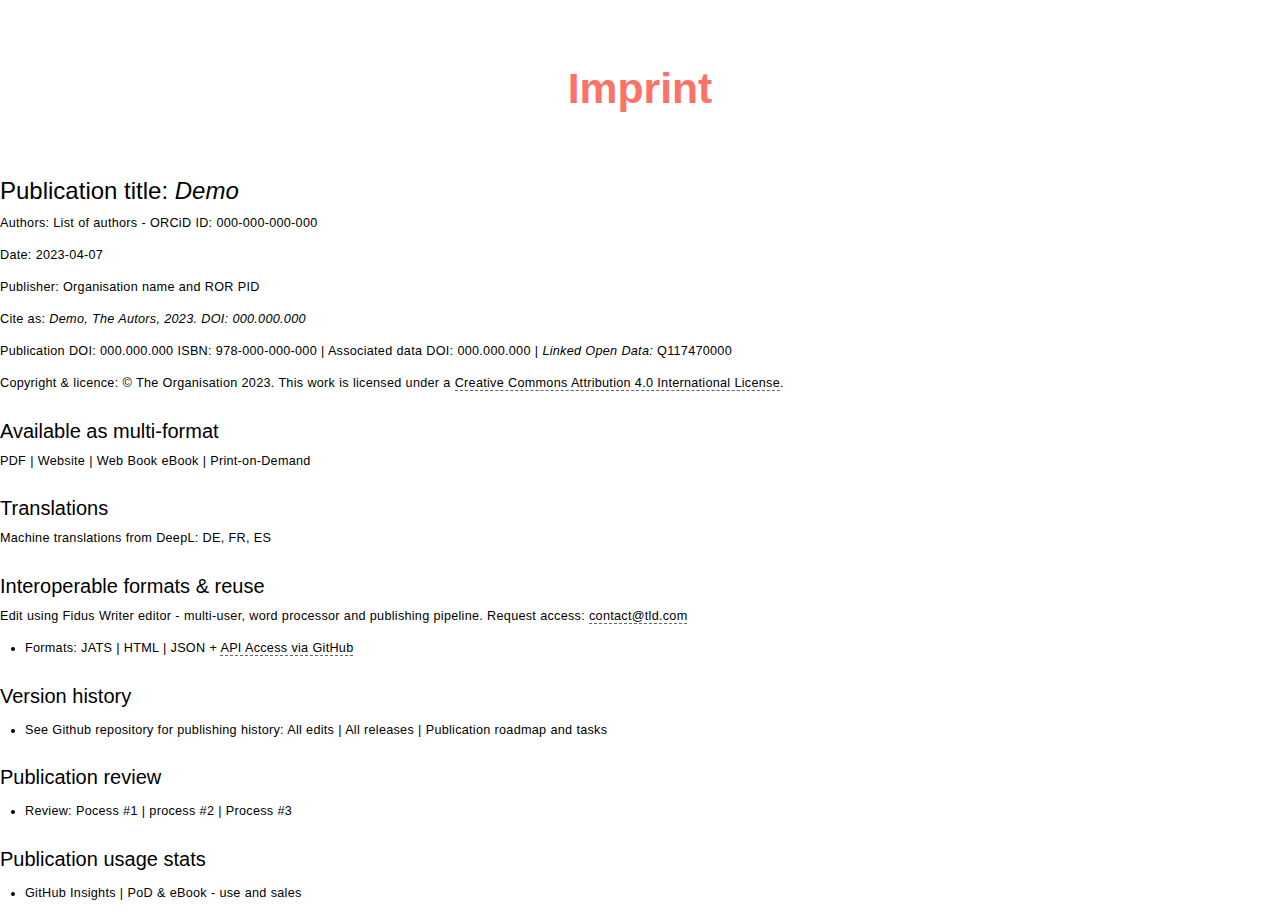
<file: html/document-1.html>
<!DOCTYPE html>
<html lang="en">
  <head>
    <meta charset="UTF-8">
    <title>Imprint</title>
    <link type="text/css" rel="stylesheet" href="css/book.css" />
    <link type="text/css" rel="stylesheet" href="css/senner.css" />
  </head>
  <body class="book-chapter">
    <div class="article-part article-title" id="_1_0">Imprint</div>
    <div class="article-part article-richtext article-body">
      <h3 id="H6864698">Publication title: <em>Demo </em></h3>
      <p>Authors: List of authors - ORCiD ID:&nbsp;000-000-000-000</p>
      <p>Date: 2023-04-07</p>
      <p>Publisher: Organisation name and ROR PID</p>
      <p>Cite as: <em>Demo, The Autors, 2023. DOI:</em>&nbsp;<em>000.000.000</em></p>
      <p>Publication DOI:&nbsp;000.000.000 ISBN:&nbsp;978-000-000-000 | Associated data DOI:&nbsp;000.000.000 | <em>Linked Open Data: </em>Q117470000</p>
      <p>Copyright &amp; licence: © The Organisation 2023. This work is licensed under a <a href="https://creativecommons.org/licenses/by/4.0/">Creative Commons Attribution 4.0 International License</a>.</p>
      <h4 id="H8085668">Available as multi-format</h4>
      <p>PDF | Website | Web Book eBook | Print-on-Demand </p>
      <h4 id="H5866075">Translations</h4>
      <p>Machine translations from DeepL: DE, FR, ES </p>
      <h4 id="H4022411">Interoperable formats &amp; reuse</h4>
      <p>Edit using Fidus Writer editor - multi‑user, word<strong>&nbsp;</strong>processor and publishing pipeline. Request access: <a href="contact@tld.com" title="contact@tld.com">contact@tld.com</a></p>
      <ul id="L54783141">
        <li>
          <p>Formats: JATS | HTML | JSON + <a href="https://docs.github.com/en/rest/guides/getting-started-with-the-rest-api?apiVersion=2022-11-28" title="https://docs.github.com/en/rest/guides/getting-started-with-the-rest-api?apiVersion=2022-11-28">API Access via GitHub</a></p>
        </li>
      </ul>
      <h4 id="H288689">Version history</h4>
      <ul id="L33180861">
        <li>
          <p>See Github repository for publishing history: All edits | All releases | Publication roadmap and tasks</p>
        </li>
      </ul>
      <h4 id="H3767141">Publication review </h4>
      <ul id="L42019961">
        <li>
          <p>Review: Pocess #1 | process #2 | Process #3</p>
        </li>
      </ul>
      <h4 id="H3133638">Publication usage stats</h4>
      <ul id="L37979481">
        <li>
          <p>GitHub Insights | PoD &amp; eBook - use and sales</p>
        </li>
      </ul>
    </div>
    <section class="fnlist" role="doc-footnotes"></section>
  </body>
</html>
</file>
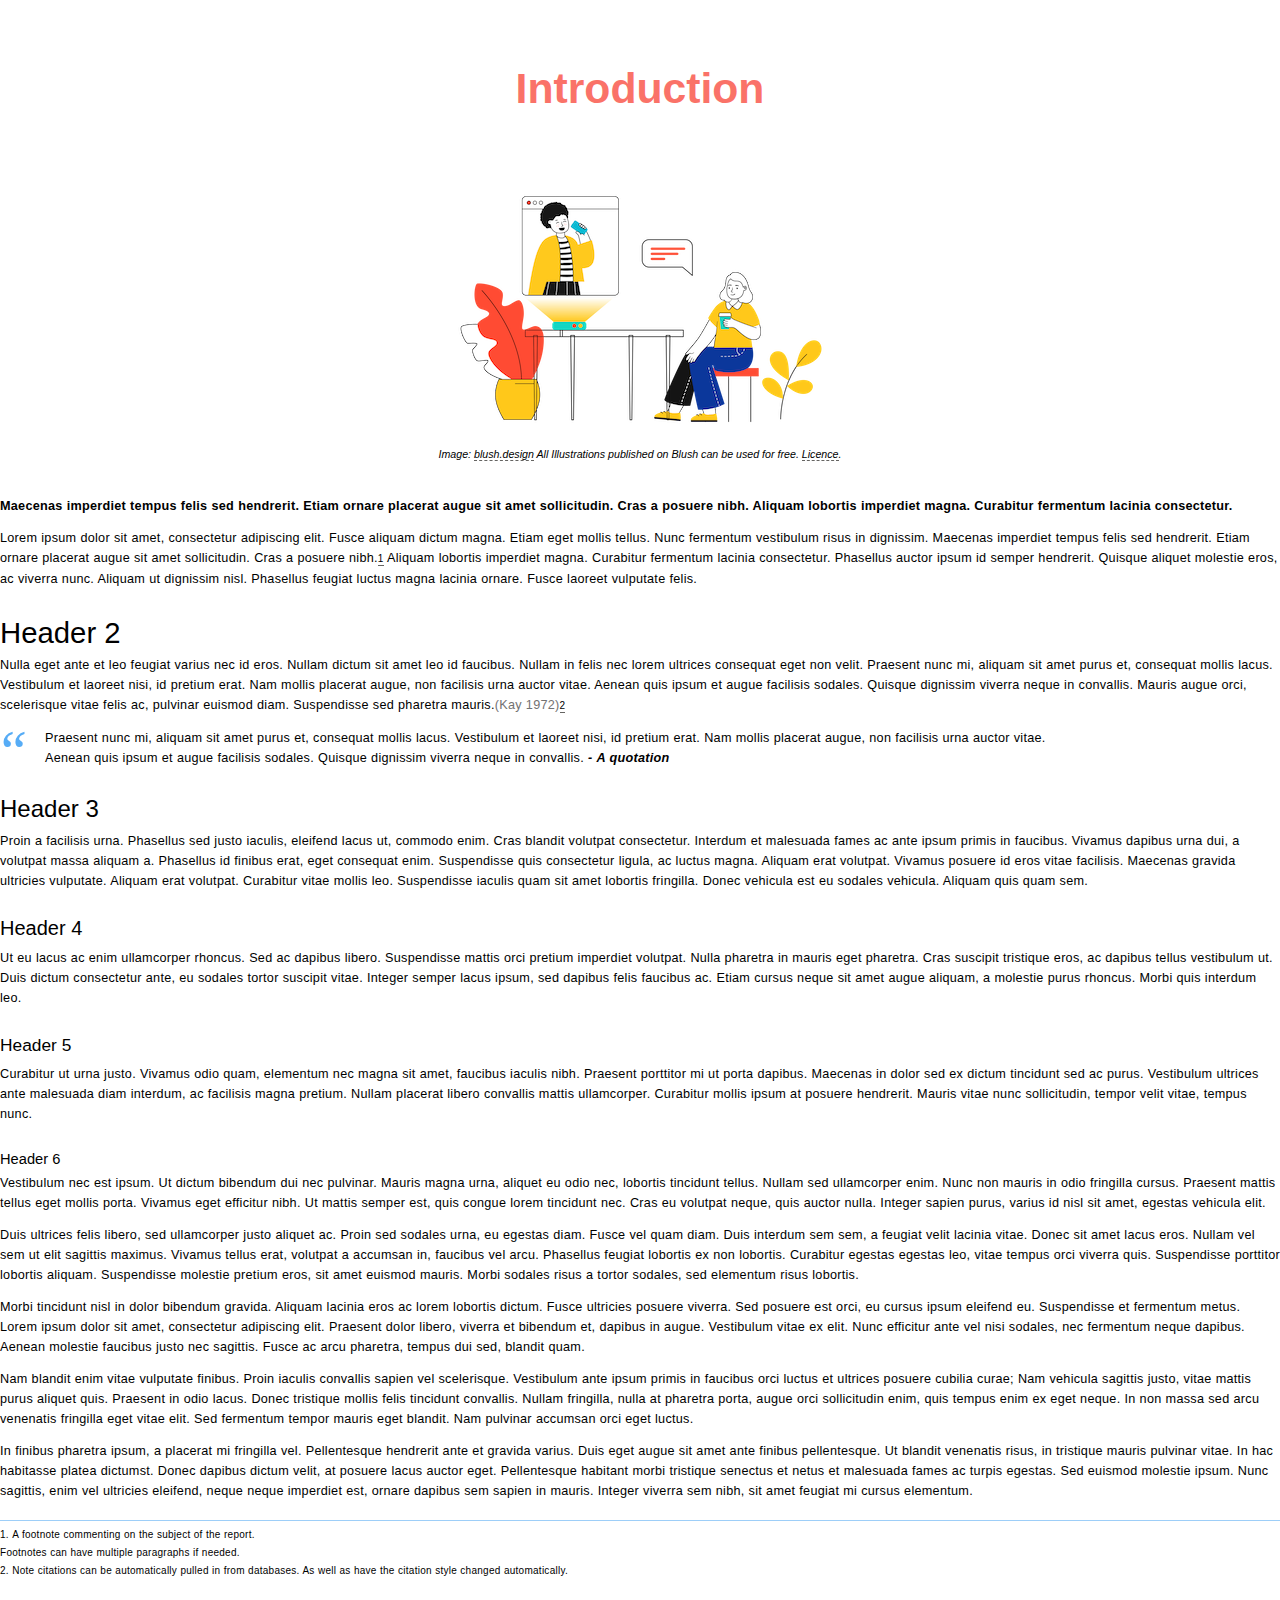
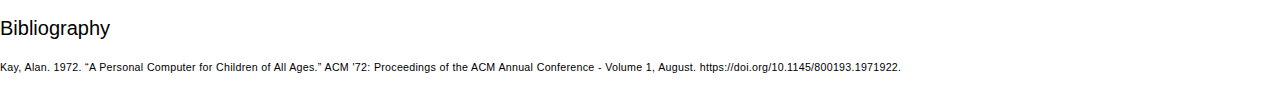
<file: html/document-2.html>
<!DOCTYPE html>
<html lang="en">
  <head>
    <meta charset="UTF-8">
    <title>Introduction</title>
    <link type="text/css" rel="stylesheet" href="css/book.css" />
    <link type="text/css" rel="stylesheet" href="css/senner.css" />
  </head>
  <body class="book-chapter">
    <div class="article-part article-title" id="_2_0">Introduction</div>
    <div class="article-part article-richtext article-body">
      <figure id="F94100281" class="aligned-center image-width-75" data-aligned="center" data-width="75" data-category="none"><img src="images/61c76874-4adf-40b2-9803-0a3db690688c.png">
        <figcaption><span class="label"></span><span class="text">Image: <a href="https://blush.design/" title="https://blush.design/">blush.design</a> All Illustrations published on Blush can be used for free. <a href="https://blush.design/license" title="https://blush.design/license">Licence</a>.</span></figcaption>
      </figure>
      <p><strong>Maecenas imperdiet tempus felis sed hendrerit. Etiam ornare placerat augue sit amet sollicitudin. Cras a posuere nibh. Aliquam lobortis imperdiet magna. Curabitur fermentum lacinia consectetur.</strong></p>
      <p>Lorem ipsum dolor sit amet, consectetur adipiscing elit. Fusce aliquam dictum magna. Etiam eget mollis tellus. Nunc fermentum vestibulum risus in dignissim. Maecenas imperdiet tempus felis sed hendrerit. Etiam ornare placerat augue sit amet sollicitudin. Cras a posuere nibh.<a href="#fn1" class="fn"><span class="footnote-counter" data-chapter-counter="1" data-book-counter="1"></span></a> Aliquam lobortis imperdiet magna. Curabitur fermentum lacinia consectetur. Phasellus auctor ipsum id semper hendrerit. Quisque aliquet molestie eros, ac viverra nunc. Aliquam ut dignissim nisl. Phasellus feugiat luctus magna lacinia ornare. Fusce laoreet vulputate felis.</p>
      <h2 id="H152469">Header 2</h2>
      <p>Nulla eget ante et leo feugiat varius nec id eros. Nullam dictum sit amet leo id faucibus. Nullam in felis nec lorem ultrices consequat eget non velit. Praesent nunc mi, aliquam sit amet purus et, consequat mollis lacus. Vestibulum et laoreet nisi, id pretium erat. Nam mollis placerat augue, non facilisis urna auctor vitae. Aenean quis ipsum et augue facilisis sodales. Quisque dignissim viverra neque in convallis. Mauris augue orci, scelerisque vitae felis ac, pulvinar euismod diam. Suspendisse sed pharetra mauris.<span class="citation">(Kay 1972)</span><a href="#fn2" class="fn"><span class="footnote-counter" data-chapter-counter="2" data-book-counter="2"></span></a></p>
      <blockquote>
        <p>Praesent nunc mi, aliquam sit amet purus et, consequat mollis lacus. Vestibulum et laoreet nisi, id pretium erat. Nam mollis placerat augue, non facilisis urna auctor vitae. Aenean quis ipsum et augue facilisis sodales. Quisque dignissim viverra neque in convallis. <em><strong>-</strong></em> <em><strong>A quotation</strong></em></p>
      </blockquote>
      <h3 id="H940055">Header 3</h3>
      <p>Proin a facilisis urna. Phasellus sed justo iaculis, eleifend lacus ut, commodo enim. Cras blandit volutpat consectetur. Interdum et malesuada fames ac ante ipsum primis in faucibus. Vivamus dapibus urna dui, a volutpat massa aliquam a. Phasellus id finibus erat, eget consequat enim. Suspendisse quis consectetur ligula, ac luctus magna. Aliquam erat volutpat. Vivamus posuere id eros vitae facilisis. Maecenas gravida ultricies vulputate. Aliquam erat volutpat. Curabitur vitae mollis leo. Suspendisse iaculis quam sit amet lobortis fringilla. Donec vehicula est eu sodales vehicula. Aliquam quis quam sem.</p>
      <h4 id="H1559559">Header 4</h4>
      <p>Ut eu lacus ac enim ullamcorper rhoncus. Sed ac dapibus libero. Suspendisse mattis orci pretium imperdiet volutpat. Nulla pharetra in mauris eget pharetra. Cras suscipit tristique eros, ac dapibus tellus vestibulum ut. Duis dictum consectetur ante, eu sodales tortor suscipit vitae. Integer semper lacus ipsum, sed dapibus felis faucibus ac. Etiam cursus neque sit amet augue aliquam, a molestie purus rhoncus. Morbi quis interdum leo.</p>
      <h5 id="H7046962">Header 5</h5>
      <p>Curabitur ut urna justo. Vivamus odio quam, elementum nec magna sit amet, faucibus iaculis nibh. Praesent porttitor mi ut porta dapibus. Maecenas in dolor sed ex dictum tincidunt sed ac purus. Vestibulum ultrices ante malesuada diam interdum, ac facilisis magna pretium. Nullam placerat libero convallis mattis ullamcorper. Curabitur mollis ipsum at posuere hendrerit. Mauris vitae nunc sollicitudin, tempor velit vitae, tempus nunc.</p>
      <h6 id="H2507771">Header 6</h6>
      <p>Vestibulum nec est ipsum. Ut dictum bibendum dui nec pulvinar. Mauris magna urna, aliquet eu odio nec, lobortis tincidunt tellus. Nullam sed ullamcorper enim. Nunc non mauris in odio fringilla cursus. Praesent mattis tellus eget mollis porta. Vivamus eget efficitur nibh. Ut mattis semper est, quis congue lorem tincidunt nec. Cras eu volutpat neque, quis auctor nulla. Integer sapien purus, varius id nisl sit amet, egestas vehicula elit.</p>
      <p>Duis ultrices felis libero, sed ullamcorper justo aliquet ac. Proin sed sodales urna, eu egestas diam. Fusce vel quam diam. Duis interdum sem sem, a feugiat velit lacinia vitae. Donec sit amet lacus eros. Nullam vel sem ut elit sagittis maximus. Vivamus tellus erat, volutpat a accumsan in, faucibus vel arcu. Phasellus feugiat lobortis ex non lobortis. Curabitur egestas egestas leo, vitae tempus orci viverra quis. Suspendisse porttitor lobortis aliquam. Suspendisse molestie pretium eros, sit amet euismod mauris. Morbi sodales risus a tortor sodales, sed elementum risus lobortis.</p>
      <p>Morbi tincidunt nisl in dolor bibendum gravida. Aliquam lacinia eros ac lorem lobortis dictum. Fusce ultricies posuere viverra. Sed posuere est orci, eu cursus ipsum eleifend eu. Suspendisse et fermentum metus. Lorem ipsum dolor sit amet, consectetur adipiscing elit. Praesent dolor libero, viverra et bibendum et, dapibus in augue. Vestibulum vitae ex elit. Nunc efficitur ante vel nisi sodales, nec fermentum neque dapibus. Aenean molestie faucibus justo nec sagittis. Fusce ac arcu pharetra, tempus dui sed, blandit quam.</p>
      <p>Nam blandit enim vitae vulputate finibus. Proin iaculis convallis sapien vel scelerisque. Vestibulum ante ipsum primis in faucibus orci luctus et ultrices posuere cubilia curae; Nam vehicula sagittis justo, vitae mattis purus aliquet quis. Praesent in odio lacus. Donec tristique mollis felis tincidunt convallis. Nullam fringilla, nulla at pharetra porta, augue orci sollicitudin enim, quis tempus enim ex eget neque. In non massa sed arcu venenatis fringilla eget vitae elit. Sed fermentum tempor mauris eget blandit. Nam pulvinar accumsan orci eget luctus.</p>
      <p>In finibus pharetra ipsum, a placerat mi fringilla vel. Pellentesque hendrerit ante et gravida varius. Duis eget augue sit amet ante finibus pellentesque. Ut blandit venenatis risus, in tristique mauris pulvinar vitae. In hac habitasse platea dictumst. Donec dapibus dictum velit, at posuere lacus auctor eget. Pellentesque habitant morbi tristique senectus et netus et malesuada fames ac turpis egestas. Sed euismod molestie ipsum. Nunc sagittis, enim vel ultricies eleifend, neque neque imperdiet est, ornare dapibus sem sapien in mauris. Integer viverra sem nibh, sit amet feugiat mi cursus elementum.</p>
      <hr>
      <p></p>
    </div>
    <section class="fnlist" role="doc-footnotes">
      <section id="fn1" role="doc-footnote" data-chapter-counter="1" data-book-counter="1">
        <p><span class="footnote-counter" data-chapter-counter="1" data-book-counter="1"></span>A footnote commenting on the subject of the report.</p>
        <p>Footnotes can have multiple paragraphs if needed.</p>
      </section>
      <section id="fn2" role="doc-footnote" data-chapter-counter="2" data-book-counter="2">
        <p><span class="footnote-counter" data-chapter-counter="2" data-book-counter="2"></span>Note citations can be automatically pulled in from databases. As well as have the citation style changed automatically.</p>
      </section>
    </section>
    <h1 class="article-bibliography-header" id="_2_1">Bibliography</h1>
    <div class="csl-bib-body">
      <div class="csl-entry">Kay, Alan. 1972. “A Personal Computer for Children of All Ages.” <i><span style="font-style:normal;">ACM '72: Proceedings of the ACM Annual Conference - Volume 1</span></i>, August. https://doi.org/10.1145/800193.1971922.</div>
    </div>
  </body>
</html>
</file>
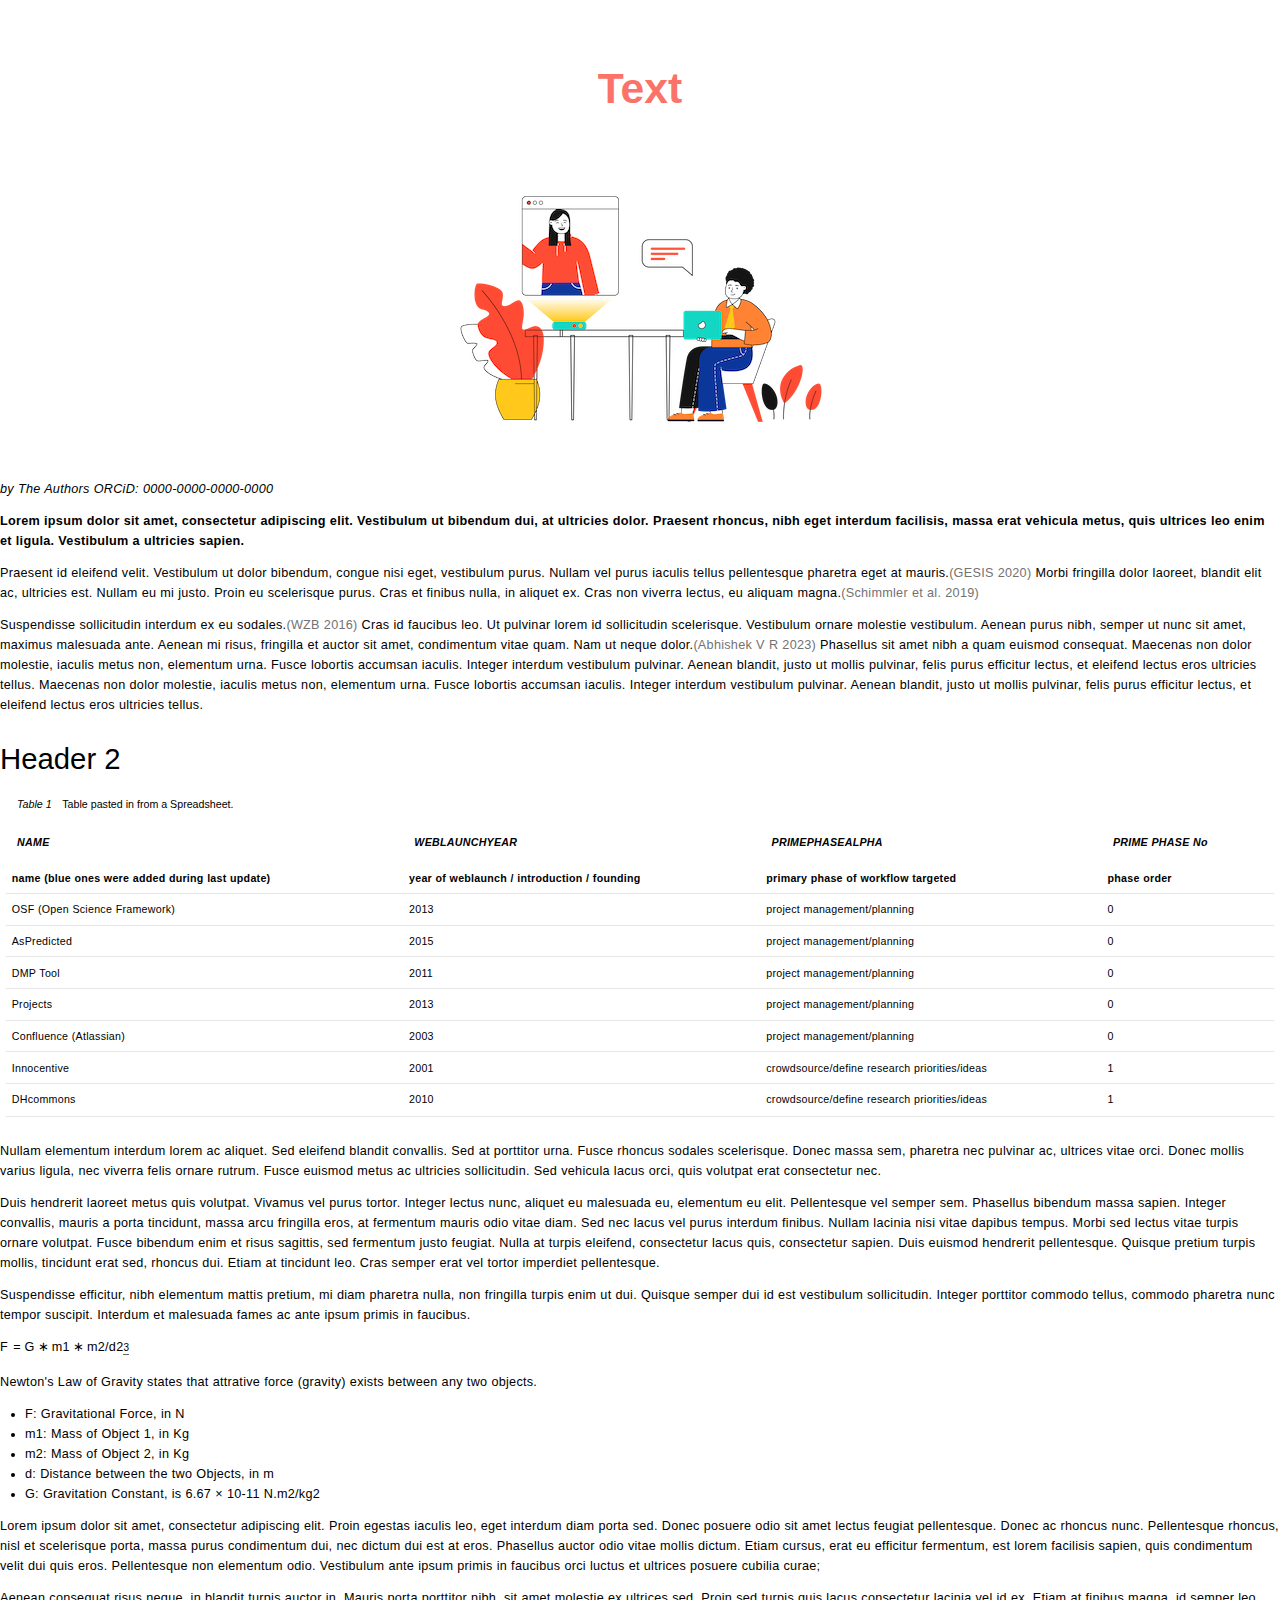
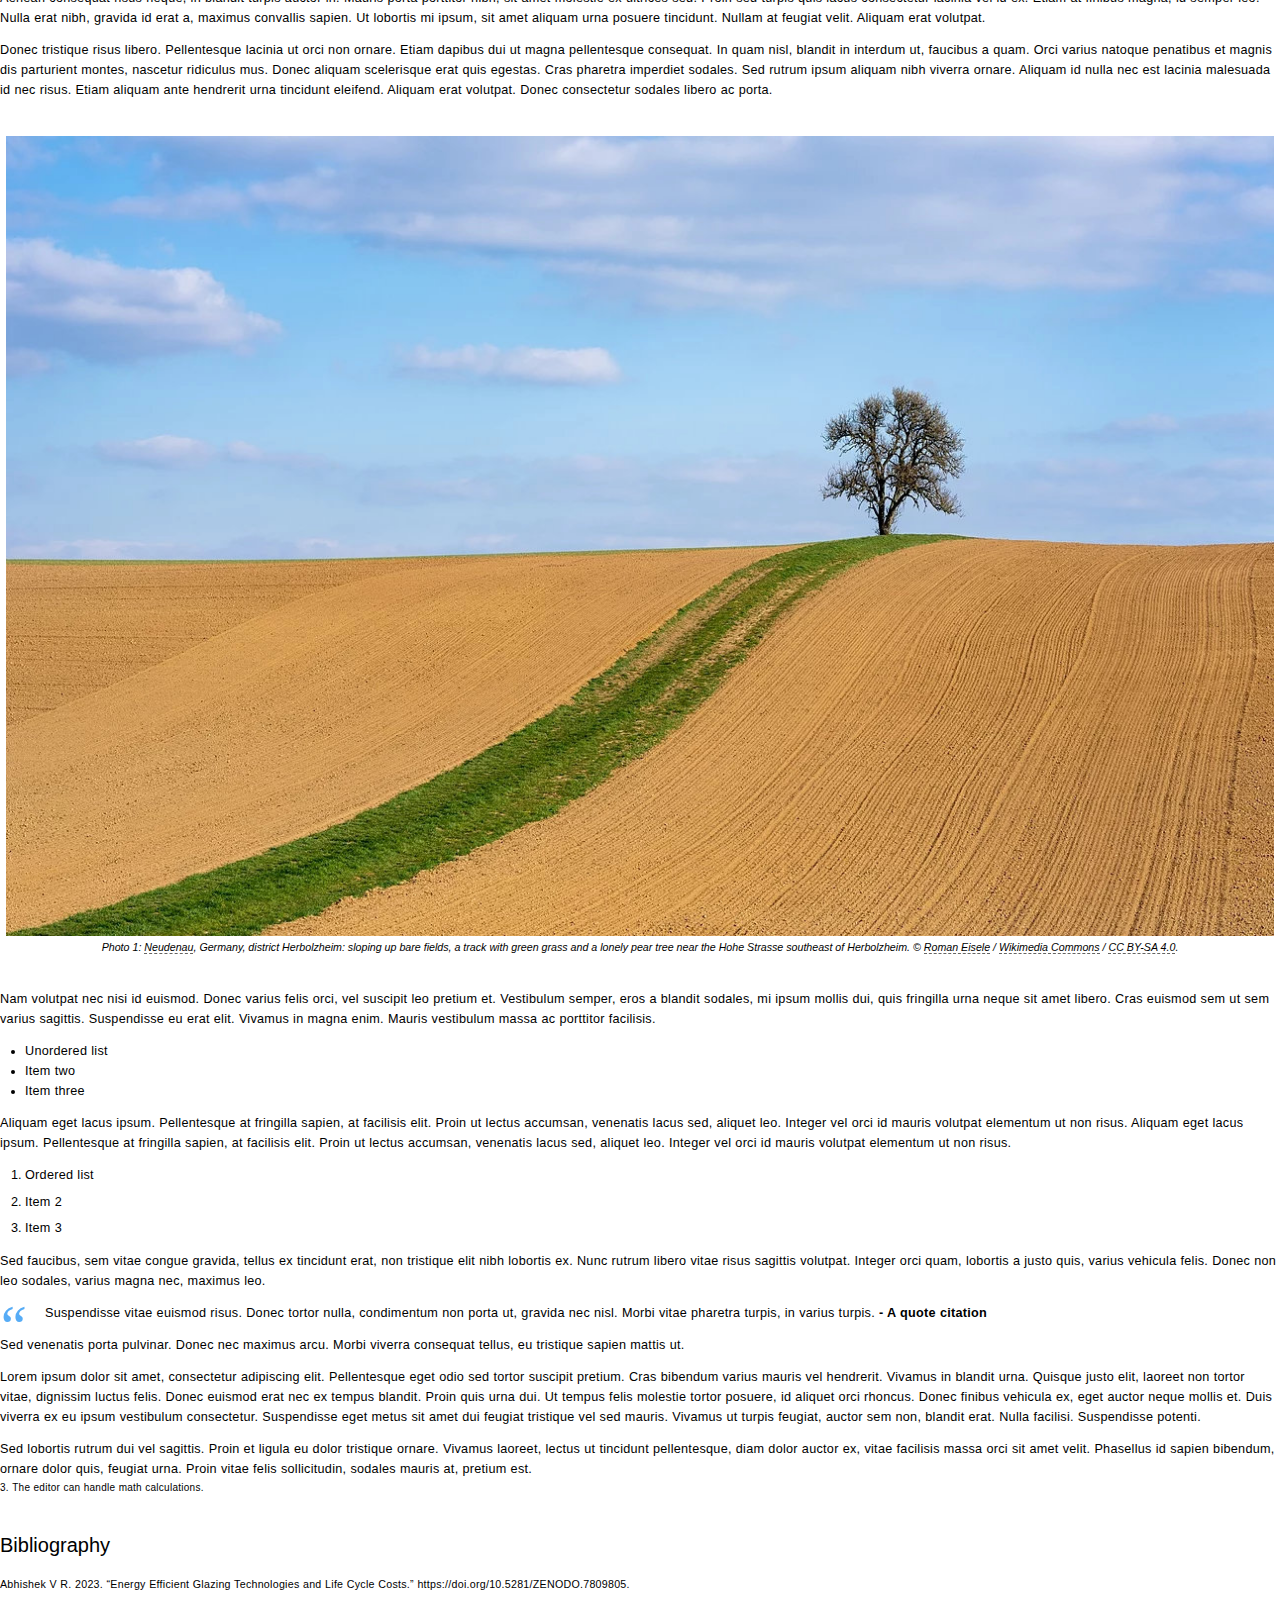
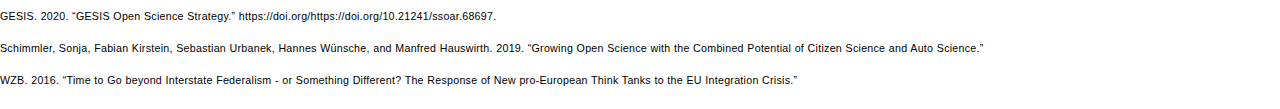
<file: html/document-3.html>
<!DOCTYPE html>
<html lang="en">
  <head>
    <meta charset="UTF-8">
    <title>Text</title>
    <link type="text/css" rel="stylesheet" href="css/book.css" />
    <link type="text/css" rel="stylesheet" href="css/senner.css" />
  </head>
  <body class="book-chapter">
    <div class="article-part article-title" id="_3_0">Text</div>
    <div class="article-part article-richtext article-body">
      <figure id="F46825101" class="aligned-center image-width-100" data-aligned="center" data-width="100" data-category="none" data-caption-hidden="true"><img src="images/45ff9ba7-23db-4aef-8e66-5b46cab0740e.png"></figure>
      <p><em>by The Authors ORCiD: 0000-0000-0000-0000</em></p>
      <p><strong>Lorem ipsum dolor sit amet, consectetur adipiscing elit. Vestibulum ut bibendum dui, at ultricies dolor. Praesent rhoncus, nibh eget interdum facilisis, massa erat vehicula metus, quis ultrices leo enim et ligula. Vestibulum a ultricies sapien.</strong> </p>
      <p>Praesent id eleifend velit. Vestibulum ut dolor bibendum, congue nisi eget, vestibulum purus. Nullam vel purus iaculis tellus pellentesque pharetra eget at mauris.<span class="citation">(GESIS 2020)</span> Morbi fringilla dolor laoreet, blandit elit ac, ultricies est. Nullam eu mi justo. Proin eu scelerisque purus. Cras et finibus nulla, in aliquet ex. Cras non viverra lectus, eu aliquam magna.<span class="citation">(Schimmler et al. 2019)</span></p>
      <p>Suspendisse sollicitudin interdum ex eu sodales.<span class="citation">(WZB 2016)</span> Cras id faucibus leo. Ut pulvinar lorem id sollicitudin scelerisque. Vestibulum ornare molestie vestibulum. Aenean purus nibh, semper ut nunc sit amet, maximus malesuada ante. Aenean mi risus, fringilla et auctor sit amet, condimentum vitae quam. Nam ut neque dolor.<span class="citation">(Abhishek V R 2023)</span> Phasellus sit amet nibh a quam euismod consequat. Maecenas non dolor molestie, iaculis metus non, elementum urna. Fusce lobortis accumsan iaculis. Integer interdum vestibulum pulvinar. Aenean blandit, justo ut mollis pulvinar, felis purus efficitur lectus, et eleifend lectus eros ultricies tellus. Maecenas non dolor molestie, iaculis metus non, elementum urna. Fusce lobortis accumsan iaculis. Integer interdum vestibulum pulvinar. Aenean blandit, justo ut mollis pulvinar, felis purus efficitur lectus, et eleifend lectus eros ultricies tellus.</p>
      <h2 id="H3719843">Header 2</h2>
      <table id="T16439061" class="table-100 table-center table-auto" data-width="100" data-aligned="center" data-layout="auto" data-category="none">
        <caption><span class="label"></span><span class="text">Table pasted in from a Spreadsheet.</span></caption>
        <tbody>
          <tr>
            <th>
              <p><strong>NAME</strong></p>
            </th>
            <th>
              <p><strong>WEBLAUNCHYEAR</strong></p>
            </th>
            <th>
              <p><strong>PRIMEPHASEALPHA</strong></p>
            </th>
            <th>
              <p><strong>PRIME PHASE No</strong></p>
            </th>
          </tr>
          <tr>
            <td>
              <p><strong>name (blue ones were added during last update)</strong></p>
            </td>
            <td>
              <p><strong>year of weblaunch / introduction / founding</strong></p>
            </td>
            <td>
              <p><strong>primary phase of workflow targeted</strong></p>
            </td>
            <td>
              <p><strong>phase order</strong></p>
            </td>
          </tr>
          <tr>
            <td>
              <p>OSF (Open Science Framework)</p>
            </td>
            <td>
              <p>2013</p>
            </td>
            <td>
              <p>project management/planning</p>
            </td>
            <td>
              <p>0</p>
            </td>
          </tr>
          <tr>
            <td>
              <p>AsPredicted</p>
            </td>
            <td>
              <p>2015</p>
            </td>
            <td>
              <p>project management/planning</p>
            </td>
            <td>
              <p>0</p>
            </td>
          </tr>
          <tr>
            <td>
              <p>DMP Tool</p>
            </td>
            <td>
              <p>2011</p>
            </td>
            <td>
              <p>project management/planning</p>
            </td>
            <td>
              <p>0</p>
            </td>
          </tr>
          <tr>
            <td>
              <p>Projects</p>
            </td>
            <td>
              <p>2013</p>
            </td>
            <td>
              <p>project management/planning</p>
            </td>
            <td>
              <p>0</p>
            </td>
          </tr>
          <tr>
            <td>
              <p>Confluence (Atlassian)</p>
            </td>
            <td>
              <p>2003</p>
            </td>
            <td>
              <p>project management/planning</p>
            </td>
            <td>
              <p>0</p>
            </td>
          </tr>
          <tr>
            <td>
              <p>Innocentive</p>
            </td>
            <td>
              <p>2001</p>
            </td>
            <td>
              <p>crowdsource/define research priorities/ideas </p>
            </td>
            <td>
              <p>1</p>
            </td>
          </tr>
          <tr>
            <td>
              <p>DHcommons</p>
            </td>
            <td>
              <p>2010</p>
            </td>
            <td>
              <p>crowdsource/define research priorities/ideas </p>
            </td>
            <td>
              <p>1</p>
            </td>
          </tr>
        </tbody>
      </table>
      <p></p>
      <p>Nullam elementum interdum lorem ac aliquet. Sed eleifend blandit convallis. Sed at porttitor urna. Fusce rhoncus sodales scelerisque. Donec massa sem, pharetra nec pulvinar ac, ultrices vitae orci. Donec mollis varius ligula, nec viverra felis ornare rutrum. Fusce euismod metus ac ultricies sollicitudin. Sed vehicula lacus orci, quis volutpat erat consectetur nec.</p>
      <p>Duis hendrerit laoreet metus quis volutpat. Vivamus vel purus tortor. Integer lectus nunc, aliquet eu malesuada eu, elementum eu elit. Pellentesque vel semper sem. Phasellus bibendum massa sapien. Integer convallis, mauris a porta tincidunt, massa arcu fringilla eros, at fermentum mauris odio vitae diam. Sed nec lacus vel purus interdum finibus. Nullam lacinia nisi vitae dapibus tempus. Morbi sed lectus vitae turpis ornare volutpat. Fusce bibendum enim et risus sagittis, sed fermentum justo feugiat. Nulla at turpis eleifend, consectetur lacus quis, consectetur sapien. Duis euismod hendrerit pellentesque. Quisque pretium turpis mollis, tincidunt erat sed, rhoncus dui. Etiam at tincidunt leo. Cras semper erat vel tortor imperdiet pellentesque.</p>
      <p>Suspendisse efficitur, nibh elementum mattis pretium, mi diam pharetra nulla, non fringilla turpis enim ut dui. Quisque semper dui id est vestibulum sollicitudin. Integer porttitor commodo tellus, commodo pharetra nunc tempor suscipit. Interdum et malesuada fames ac ante ipsum primis in faucibus. </p>
      <p><span data-equation="F = G * m1 * m2 / d2" class="equation" contenteditable="false"><span class="ML__mathlive"><span class="ML__strut" style="height:0.75em"></span><span class="ML__strut--bottom" style="height:1em;vertical-align:-0.25em"></span><span class="ML__base"><span class="ML__mathit" style="margin-right:0.14em">F</span><span class="ML__cmr" style="margin-left:0.28em">=</span><span class="ML__mathit" style="margin-left:0.28em">G</span><span class="ML__cmr" style="margin-left:0.23em">∗</span><span class="ML__mathit" style="margin-left:0.23em">m</span><span class="ML__cmr">1</span><span class="ML__cmr" style="margin-left:0.23em">∗</span><span class="ML__mathit" style="margin-left:0.23em">m</span><span class="ML__cmr">2/</span><span class="ML__mathit">d</span><span class="ML__cmr">2</span></span></span></span><a href="#fn3" class="fn"><span class="footnote-counter" data-chapter-counter="1" data-book-counter="3"></span></a></p>
      <p>Newton's Law of Gravity states that attrative force (gravity) exists between any two objects.</p>
      <ul id="L43304341">
        <li>
          <p>F: Gravitational Force, in N</p>
        </li>
        <li>
          <p>m1: Mass of Object 1, in Kg</p>
        </li>
        <li>
          <p>m2: Mass of Object 2, in Kg</p>
        </li>
        <li>
          <p>d: Distance between the two Objects, in m</p>
        </li>
        <li>
          <p>G: Gravitation Constant, is 6.67 × 10-11 N.m2/kg2</p>
        </li>
      </ul>
      <p>Lorem ipsum dolor sit amet, consectetur adipiscing elit. Proin egestas iaculis leo, eget interdum diam porta sed. Donec posuere odio sit amet lectus feugiat pellentesque. Donec ac rhoncus nunc. Pellentesque rhoncus, nisl et scelerisque porta, massa purus condimentum dui, nec dictum dui est at eros. Phasellus auctor odio vitae mollis dictum. Etiam cursus, erat eu efficitur fermentum, est lorem facilisis sapien, quis condimentum velit dui quis eros. Pellentesque non elementum odio. Vestibulum ante ipsum primis in faucibus orci luctus et ultrices posuere cubilia curae;</p>
      <p>Aenean consequat risus neque, in blandit turpis auctor in. Mauris porta porttitor nibh, sit amet molestie ex ultrices sed. Proin sed turpis quis lacus consectetur lacinia vel id ex. Etiam at finibus magna, id semper leo. Nulla erat nibh, gravida id erat a, maximus convallis sapien. Ut lobortis mi ipsum, sit amet aliquam urna posuere tincidunt. Nullam at feugiat velit. Aliquam erat volutpat.</p>
      <p>Donec tristique risus libero. Pellentesque lacinia ut orci non ornare. Etiam dapibus dui ut magna pellentesque consequat. In quam nisl, blandit in interdum ut, faucibus a quam. Orci varius natoque penatibus et magnis dis parturient montes, nascetur ridiculus mus. Donec aliquam scelerisque erat quis egestas. Cras pharetra imperdiet sodales. Sed rutrum ipsum aliquam nibh viverra ornare. Aliquam id nulla nec est lacinia malesuada id nec risus. Etiam aliquam ante hendrerit urna tincidunt eleifend. Aliquam erat volutpat. Donec consectetur sodales libero ac porta.</p>
      <figure id="F6617821" class="aligned-center image-width-100" data-aligned="center" data-width="100" data-category="photo"><img src="images/9ca8919d-1362-44f1-9b69-1a9286cf1f45.jpeg">
        <figcaption><span class="label-counter" data-book-counter="1" data-chapter-counter="1">Photo</span><span class="text"><a href="https://en.wikipedia.org/wiki/Neudenau" title="en:Neudenau">Neudenau</a>, Germany, district Herbolzheim: sloping up bare fields, a track with green grass and a lonely pear tree near the <em>Hohe Strasse</em> southeast of Herbolzheim. © <a href="https://commons.wikimedia.org/wiki/User:Aristeas" title="User:Aristeas">Roman Eisele</a> / <a href="https://commons.wikimedia.org/wiki/Main_Page" title="Main Page">Wikimedia Commons</a> / <a href="https://creativecommons.org/licenses/by-sa/4.0/">CC BY-SA 4.0</a>.</span></figcaption>
      </figure>
      <p>Nam volutpat nec nisi id euismod. Donec varius felis orci, vel suscipit leo pretium et. Vestibulum semper, eros a blandit sodales, mi ipsum mollis dui, quis fringilla urna neque sit amet libero. Cras euismod sem ut sem varius sagittis. Suspendisse eu erat elit. Vivamus in magna enim. Mauris vestibulum massa ac porttitor facilisis.</p>
      <ul id="L57547371">
        <li>
          <p>Unordered list</p>
        </li>
        <li>
          <p>Item two</p>
        </li>
        <li>
          <p>Item three</p>
        </li>
      </ul>
      <p>Aliquam eget lacus ipsum. Pellentesque at fringilla sapien, at facilisis elit. Proin ut lectus accumsan, venenatis lacus sed, aliquet leo. Integer vel orci id mauris volutpat elementum ut non risus. Aliquam eget lacus ipsum. Pellentesque at fringilla sapien, at facilisis elit. Proin ut lectus accumsan, venenatis lacus sed, aliquet leo. Integer vel orci id mauris volutpat elementum ut non risus. </p>
      <ol id="L19821611">
        <li>
          <p>Ordered list</p>
        </li>
        <li>
          <p>Item 2</p>
        </li>
        <li>
          <p>Item 3</p>
        </li>
      </ol>
      <p>Sed faucibus, sem vitae congue gravida, tellus ex tincidunt erat, non tristique elit nibh lobortis ex. Nunc rutrum libero vitae risus sagittis volutpat. Integer orci quam, lobortis a justo quis, varius vehicula felis. Donec non leo sodales, varius magna nec, maximus leo. </p>
      <blockquote>
        <p>Suspendisse vitae euismod risus. Donec tortor nulla, condimentum non porta ut, gravida nec nisl. Morbi vitae pharetra turpis, in varius turpis. <strong>- A quote citation</strong></p>
      </blockquote>
      <p>Sed venenatis porta pulvinar. Donec nec maximus arcu. Morbi viverra consequat tellus, eu tristique sapien mattis ut.</p>
      <p>Lorem ipsum dolor sit amet, consectetur adipiscing elit. Pellentesque eget odio sed tortor suscipit pretium. Cras bibendum varius mauris vel hendrerit. Vivamus in blandit urna. Quisque justo elit, laoreet non tortor vitae, dignissim luctus felis. Donec euismod erat nec ex tempus blandit. Proin quis urna dui. Ut tempus felis molestie tortor posuere, id aliquet orci rhoncus. Donec finibus vehicula ex, eget auctor neque mollis et. Duis viverra ex eu ipsum vestibulum consectetur. Suspendisse eget metus sit amet dui feugiat tristique vel sed mauris. Vivamus ut turpis feugiat, auctor sem non, blandit erat. Nulla facilisi. Suspendisse potenti.</p>
      <p>Sed lobortis rutrum dui vel sagittis. Proin et ligula eu dolor tristique ornare. Vivamus laoreet, lectus ut tincidunt pellentesque, diam dolor auctor ex, vitae facilisis massa orci sit amet velit. Phasellus id sapien bibendum, ornare dolor quis, feugiat urna. Proin vitae felis sollicitudin, sodales mauris at, pretium est. </p>
    </div>
    <section class="fnlist" role="doc-footnotes">
      <section id="fn3" role="doc-footnote" data-chapter-counter="1" data-book-counter="3">
        <p><span class="footnote-counter" data-chapter-counter="1" data-book-counter="3"></span>The editor can handle math calculations. </p>
      </section>
    </section>
    <h1 class="article-bibliography-header" id="_3_1">Bibliography</h1>
    <div class="csl-bib-body">
      <div class="csl-entry">Abhishek V R. 2023. “Energy Efficient Glazing Technologies and Life Cycle Costs.” https://doi.org/10.5281/ZENODO.7809805.</div>
      <div class="csl-entry">GESIS. 2020. “GESIS Open Science Strategy.” https://doi.org/https://doi.org/10.21241/ssoar.68697.</div>
      <div class="csl-entry">Schimmler, Sonja, Fabian Kirstein, Sebastian Urbanek, Hannes Wünsche, and Manfred Hauswirth. 2019. “Growing Open Science with the Combined Potential of Citizen Science and Auto Science.”</div>
      <div class="csl-entry">WZB. 2016. “Time to Go beyond Interstate Federalism - or Something Different? The Response of New pro-European Think Tanks to the EU Integration Crisis.”</div>
    </div>
  </body>
</html>
</file>
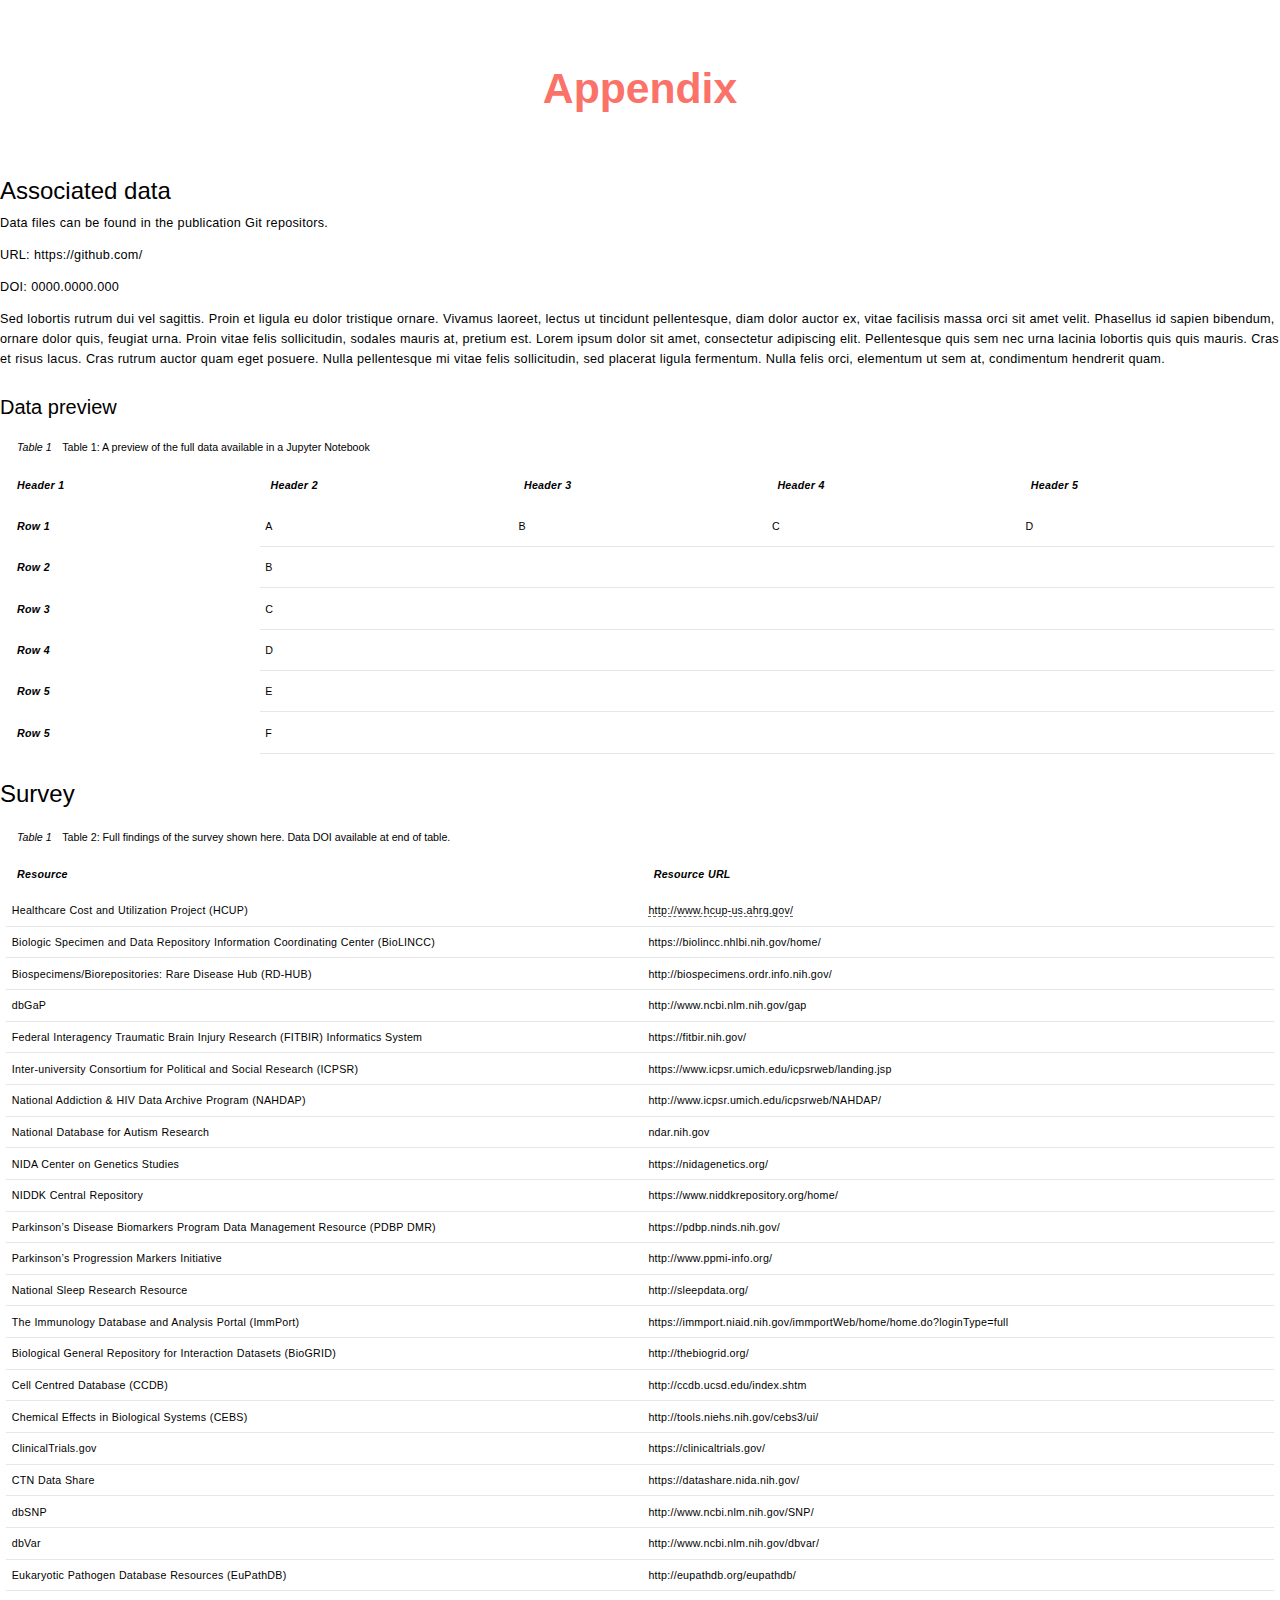
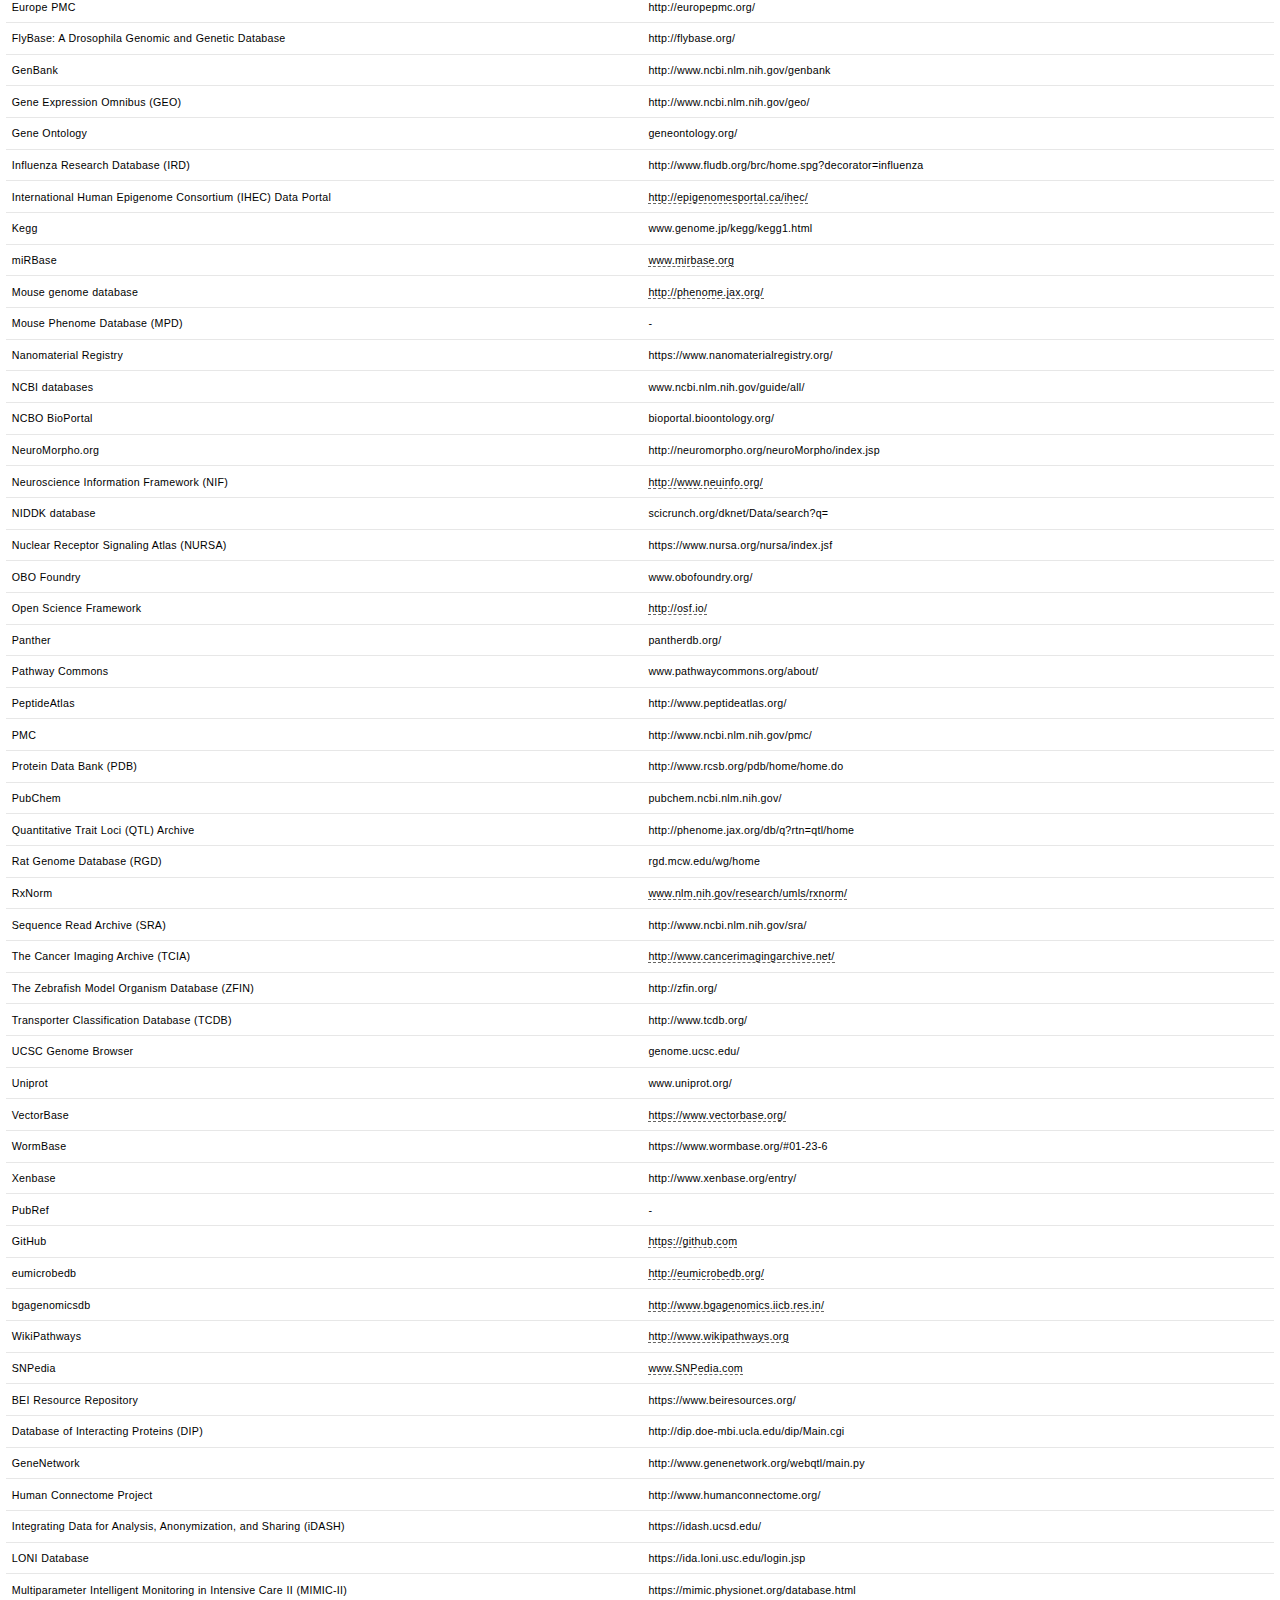
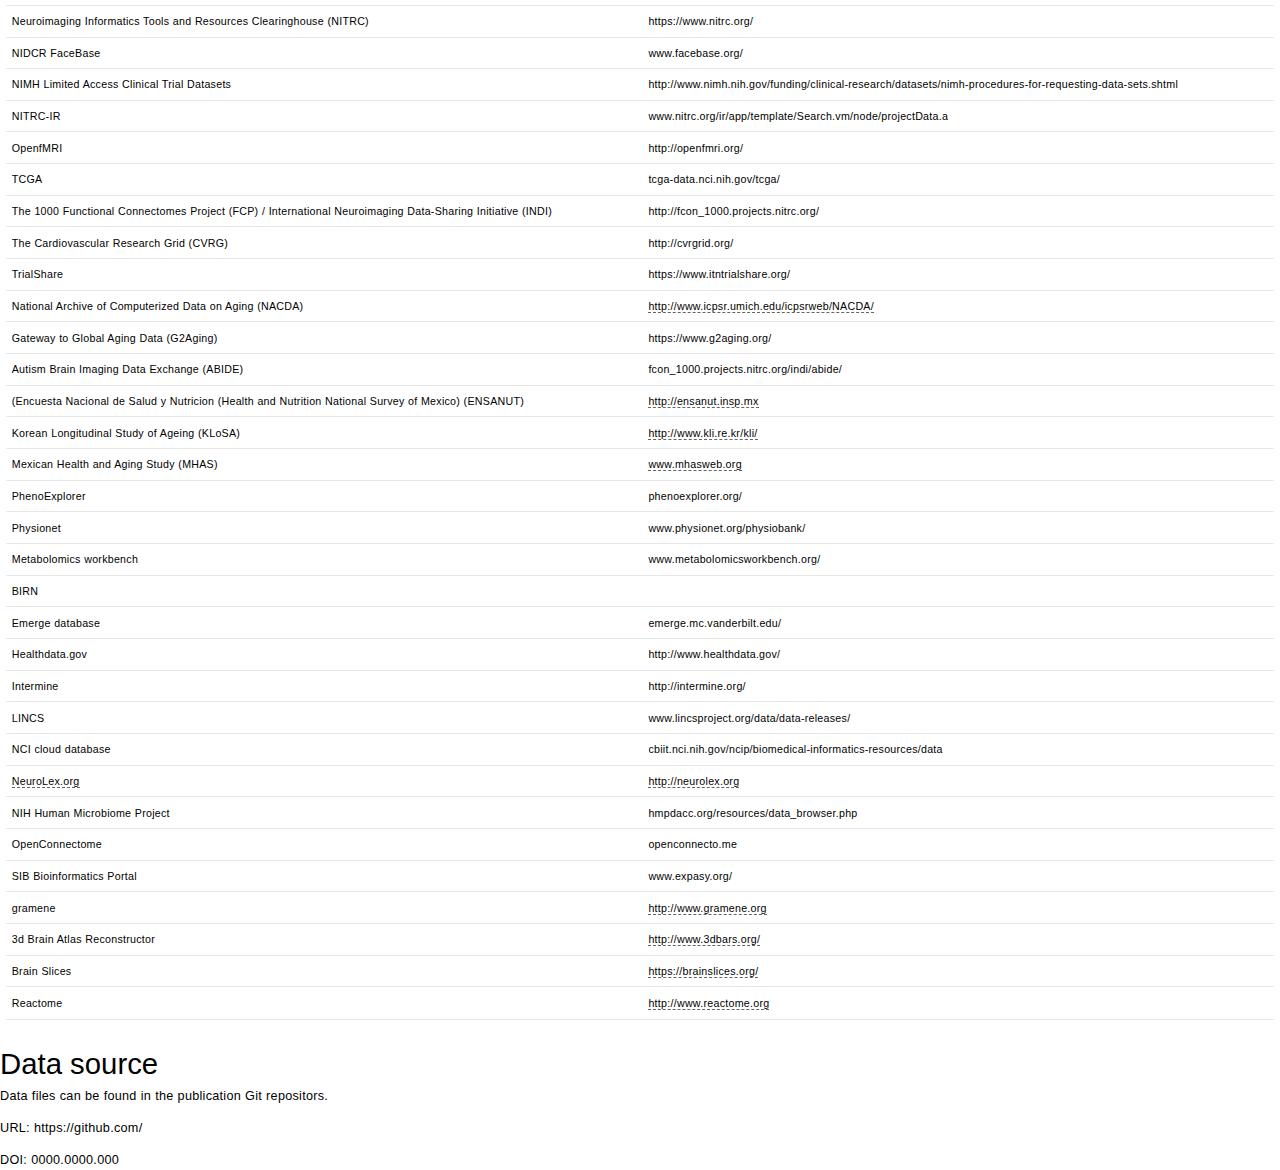
<file: html/document-4.html>
<!DOCTYPE html>
<html lang="en">
  <head>
    <meta charset="UTF-8">
    <title>Appendix</title>
    <link type="text/css" rel="stylesheet" href="css/book.css" />
    <link type="text/css" rel="stylesheet" href="css/senner.css" />
  </head>
  <body class="book-chapter">
    <div class="article-part article-title" id="_4_0">Appendix</div>
    <div class="article-part article-richtext article-body">
      <h3 id="H2118760">Associated data</h3>
      <p>Data files can be found in the publication Git repositors.</p>
      <p>URL: https://github.com/</p>
      <p>DOI: 0000.0000.000</p>
      <p>Sed lobortis rutrum dui vel sagittis. Proin et ligula eu dolor tristique ornare. Vivamus laoreet, lectus ut tincidunt pellentesque, diam dolor auctor ex, vitae facilisis massa orci sit amet velit. Phasellus id sapien bibendum, ornare dolor quis, feugiat urna. Proin vitae felis sollicitudin, sodales mauris at, pretium est. Lorem ipsum dolor sit amet, consectetur adipiscing elit. Pellentesque quis sem nec urna lacinia lobortis quis quis mauris. Cras et risus lacus. Cras rutrum auctor quam eget posuere. Nulla pellentesque mi vitae felis sollicitudin, sed placerat ligula fermentum. Nulla felis orci, elementum ut sem at, condimentum hendrerit quam.</p>
      <h4 id="H298432">Data preview</h4>
      <table id="T38376431" class="table-75 table-center table-auto" data-width="75" data-aligned="center" data-layout="auto" data-category="table">
        <caption><span class="label-counter" data-book-counter="1" data-chapter-counter="1">Table</span><span class="text">A preview of the full data available in a Jupyter Notebook</span></caption>
        <tbody>
          <tr>
            <th>
              <p><strong>Header 1</strong></p>
            </th>
            <th>
              <p><strong>Header 2</strong></p>
            </th>
            <th>
              <p><strong>Header 3</strong></p>
            </th>
            <th>
              <p><strong>Header 4</strong></p>
            </th>
            <th>
              <p><strong>Header 5</strong></p>
            </th>
          </tr>
          <tr>
            <th>
              <p>Row 1</p>
            </th>
            <td>
              <p>A</p>
            </td>
            <td>
              <p>B</p>
            </td>
            <td>
              <p>C</p>
            </td>
            <td>
              <p>D</p>
            </td>
          </tr>
          <tr>
            <th>
              <p>Row 2</p>
            </th>
            <td>
              <p>B</p>
            </td>
            <td>
              <p></p>
            </td>
            <td>
              <p></p>
            </td>
            <td>
              <p></p>
            </td>
          </tr>
          <tr>
            <th>
              <p>Row 3</p>
            </th>
            <td>
              <p>C</p>
            </td>
            <td>
              <p></p>
            </td>
            <td>
              <p></p>
            </td>
            <td>
              <p></p>
            </td>
          </tr>
          <tr>
            <th>
              <p>Row 4</p>
            </th>
            <td>
              <p>D</p>
            </td>
            <td>
              <p></p>
            </td>
            <td>
              <p></p>
            </td>
            <td>
              <p></p>
            </td>
          </tr>
          <tr>
            <th>
              <p>Row 5</p>
            </th>
            <td>
              <p>E</p>
            </td>
            <td>
              <p></p>
            </td>
            <td>
              <p></p>
            </td>
            <td>
              <p></p>
            </td>
          </tr>
          <tr>
            <th>
              <p>Row 5</p>
            </th>
            <td>
              <p>F</p>
            </td>
            <td>
              <p></p>
            </td>
            <td>
              <p></p>
            </td>
            <td>
              <p></p>
            </td>
          </tr>
        </tbody>
      </table>
      <p></p>
      <h3 id="H3599814">Survey</h3>
      <table id="T21405461" class="table-100 table-center table-fixed" data-width="100" data-aligned="center" data-layout="fixed" data-category="table">
        <caption><span class="label-counter" data-book-counter="2" data-chapter-counter="2">Table</span><span class="text">Full findings of the survey shown here. Data DOI available at end of table.</span></caption>
        <tbody>
          <tr>
            <th>
              <p><strong>Resource</strong></p>
            </th>
            <th>
              <p><strong>Resource URL</strong></p>
            </th>
          </tr>
          <tr>
            <td>
              <p>Healthcare Cost and Utilization Project (HCUP)</p>
            </td>
            <td>
              <p><a href="http://www.hcup-us.ahrq.gov/">http://www.hcup-us.ahrq.gov/</a></p>
            </td>
          </tr>
          <tr>
            <td>
              <p>Biologic Specimen and Data Repository Information Coordinating Center (BioLINCC)</p>
            </td>
            <td>
              <p>https://biolincc.nhlbi.nih.gov/home/</p>
            </td>
          </tr>
          <tr>
            <td>
              <p>Biospecimens/Biorepositories: Rare Disease Hub (RD-HUB)</p>
            </td>
            <td>
              <p>http://biospecimens.ordr.info.nih.gov/</p>
            </td>
          </tr>
          <tr>
            <td>
              <p>dbGaP</p>
            </td>
            <td>
              <p>http://www.ncbi.nlm.nih.gov/gap</p>
            </td>
          </tr>
          <tr>
            <td>
              <p>Federal Interagency Traumatic Brain Injury Research (FITBIR) Informatics System</p>
            </td>
            <td>
              <p>https://fitbir.nih.gov/</p>
            </td>
          </tr>
          <tr>
            <td>
              <p>Inter-university Consortium for Political and Social Research (ICPSR)</p>
            </td>
            <td>
              <p>https://www.icpsr.umich.edu/icpsrweb/landing.jsp</p>
            </td>
          </tr>
          <tr>
            <td>
              <p>National Addiction &amp; HIV Data Archive Program (NAHDAP)</p>
            </td>
            <td>
              <p>http://www.icpsr.umich.edu/icpsrweb/NAHDAP/</p>
            </td>
          </tr>
          <tr>
            <td>
              <p>National Database for Autism Research</p>
            </td>
            <td>
              <p>ndar.nih.gov</p>
            </td>
          </tr>
          <tr>
            <td>
              <p>NIDA Center on Genetics Studies</p>
            </td>
            <td>
              <p>https://nidagenetics.org/</p>
            </td>
          </tr>
          <tr>
            <td>
              <p>NIDDK Central Repository</p>
            </td>
            <td>
              <p>https://www.niddkrepository.org/home/</p>
            </td>
          </tr>
          <tr>
            <td>
              <p>Parkinson’s Disease Biomarkers Program Data Management Resource (PDBP DMR)</p>
            </td>
            <td>
              <p>https://pdbp.ninds.nih.gov/</p>
            </td>
          </tr>
          <tr>
            <td>
              <p>Parkinson’s Progression Markers Initiative</p>
            </td>
            <td>
              <p>http://www.ppmi-info.org/</p>
            </td>
          </tr>
          <tr>
            <td>
              <p>National Sleep Research Resource</p>
            </td>
            <td>
              <p>http://sleepdata.org/</p>
            </td>
          </tr>
          <tr>
            <td>
              <p>The Immunology Database and Analysis Portal (ImmPort)</p>
            </td>
            <td>
              <p>https://immport.niaid.nih.gov/immportWeb/home/home.do?loginType=full</p>
            </td>
          </tr>
          <tr>
            <td>
              <p>Biological General Repository for Interaction Datasets (BioGRID)</p>
            </td>
            <td>
              <p>http://thebiogrid.org/</p>
            </td>
          </tr>
          <tr>
            <td>
              <p>Cell Centred Database (CCDB)</p>
            </td>
            <td>
              <p>http://ccdb.ucsd.edu/index.shtm</p>
            </td>
          </tr>
          <tr>
            <td>
              <p>Chemical Effects in Biological Systems (CEBS)</p>
            </td>
            <td>
              <p>http://tools.niehs.nih.gov/cebs3/ui/</p>
            </td>
          </tr>
          <tr>
            <td>
              <p>ClinicalTrials.gov</p>
            </td>
            <td>
              <p>https://clinicaltrials.gov/</p>
            </td>
          </tr>
          <tr>
            <td>
              <p>CTN Data Share</p>
            </td>
            <td>
              <p>https://datashare.nida.nih.gov/</p>
            </td>
          </tr>
          <tr>
            <td>
              <p>dbSNP</p>
            </td>
            <td>
              <p>http://www.ncbi.nlm.nih.gov/SNP/</p>
            </td>
          </tr>
          <tr>
            <td>
              <p>dbVar</p>
            </td>
            <td>
              <p>http://www.ncbi.nlm.nih.gov/dbvar/</p>
            </td>
          </tr>
          <tr>
            <td>
              <p>Eukaryotic Pathogen Database Resources (EuPathDB)</p>
            </td>
            <td>
              <p>http://eupathdb.org/eupathdb/</p>
            </td>
          </tr>
          <tr>
            <td>
              <p>Europe PMC</p>
            </td>
            <td>
              <p>http://europepmc.org/</p>
            </td>
          </tr>
          <tr>
            <td>
              <p>FlyBase: A Drosophila Genomic and Genetic Database</p>
            </td>
            <td>
              <p>http://flybase.org/</p>
            </td>
          </tr>
          <tr>
            <td>
              <p>GenBank</p>
            </td>
            <td>
              <p>http://www.ncbi.nlm.nih.gov/genbank</p>
            </td>
          </tr>
          <tr>
            <td>
              <p>Gene Expression Omnibus (GEO)</p>
            </td>
            <td>
              <p>http://www.ncbi.nlm.nih.gov/geo/</p>
            </td>
          </tr>
          <tr>
            <td>
              <p>Gene Ontology</p>
            </td>
            <td>
              <p>geneontology.org/</p>
            </td>
          </tr>
          <tr>
            <td>
              <p>Influenza Research Database (IRD)</p>
            </td>
            <td>
              <p>http://www.fludb.org/brc/home.spg?decorator=influenza</p>
            </td>
          </tr>
          <tr>
            <td>
              <p>International Human Epigenome Consortium (IHEC) Data Portal</p>
            </td>
            <td>
              <p><a href="http://epigenomesportal.ca/ihec/">http://epigenomesportal.ca/ihec/</a></p>
            </td>
          </tr>
          <tr>
            <td>
              <p>Kegg</p>
            </td>
            <td>
              <p>www.genome.jp/kegg/kegg1.html</p>
            </td>
          </tr>
          <tr>
            <td>
              <p>miRBase</p>
            </td>
            <td>
              <p><a href="http://www.mirbase.org/">www.mirbase.org</a></p>
            </td>
          </tr>
          <tr>
            <td>
              <p>Mouse genome database</p>
            </td>
            <td>
              <p><a href="http://phenome.jax.org/">http://phenome.jax.org/</a></p>
            </td>
          </tr>
          <tr>
            <td>
              <p>Mouse Phenome Database (MPD)</p>
            </td>
            <td>
              <p>-</p>
            </td>
          </tr>
          <tr>
            <td>
              <p>Nanomaterial Registry</p>
            </td>
            <td>
              <p>https://www.nanomaterialregistry.org/</p>
            </td>
          </tr>
          <tr>
            <td>
              <p>NCBI databases</p>
            </td>
            <td>
              <p>www.ncbi.nlm.nih.gov/guide/all/</p>
            </td>
          </tr>
          <tr>
            <td>
              <p>NCBO BioPortal</p>
            </td>
            <td>
              <p>bioportal.bioontology.org/</p>
            </td>
          </tr>
          <tr>
            <td>
              <p>NeuroMorpho.org</p>
            </td>
            <td>
              <p>http://neuromorpho.org/neuroMorpho/index.jsp</p>
            </td>
          </tr>
          <tr>
            <td>
              <p>Neuroscience Information Framework (NIF)</p>
            </td>
            <td>
              <p><a href="http://www.neuinfo.org/">http://www.neuinfo.org/</a></p>
            </td>
          </tr>
          <tr>
            <td>
              <p>NIDDK database</p>
            </td>
            <td>
              <p>scicrunch.org/dknet/Data/search?q=</p>
            </td>
          </tr>
          <tr>
            <td>
              <p>Nuclear Receptor Signaling Atlas (NURSA)</p>
            </td>
            <td>
              <p>https://www.nursa.org/nursa/index.jsf</p>
            </td>
          </tr>
          <tr>
            <td>
              <p>OBO Foundry</p>
            </td>
            <td>
              <p>www.obofoundry.org/</p>
            </td>
          </tr>
          <tr>
            <td>
              <p>Open Science Framework</p>
            </td>
            <td>
              <p><a href="http://osf.io/">http://osf.io/</a></p>
            </td>
          </tr>
          <tr>
            <td>
              <p>Panther</p>
            </td>
            <td>
              <p>pantherdb.org/</p>
            </td>
          </tr>
          <tr>
            <td>
              <p>Pathway Commons</p>
            </td>
            <td>
              <p>www.pathwaycommons.org/about/</p>
            </td>
          </tr>
          <tr>
            <td>
              <p>PeptideAtlas</p>
            </td>
            <td>
              <p>http://www.peptideatlas.org/</p>
            </td>
          </tr>
          <tr>
            <td>
              <p>PMC</p>
            </td>
            <td>
              <p>http://www.ncbi.nlm.nih.gov/pmc/</p>
            </td>
          </tr>
          <tr>
            <td>
              <p>Protein Data Bank (PDB)</p>
            </td>
            <td>
              <p>http://www.rcsb.org/pdb/home/home.do</p>
            </td>
          </tr>
          <tr>
            <td>
              <p>PubChem</p>
            </td>
            <td>
              <p>pubchem.ncbi.nlm.nih.gov/</p>
            </td>
          </tr>
          <tr>
            <td>
              <p>Quantitative Trait Loci (QTL) Archive</p>
            </td>
            <td>
              <p>http://phenome.jax.org/db/q?rtn=qtl/home</p>
            </td>
          </tr>
          <tr>
            <td>
              <p>Rat Genome Database (RGD)</p>
            </td>
            <td>
              <p>rgd.mcw.edu/wg/home</p>
            </td>
          </tr>
          <tr>
            <td>
              <p>RxNorm</p>
            </td>
            <td>
              <p><a href="http://www.nlm.nih.gov/research/umls/rxnorm/">www.nlm.nih.gov/research/umls/rxnorm/</a></p>
            </td>
          </tr>
          <tr>
            <td>
              <p>Sequence Read Archive (SRA)</p>
            </td>
            <td>
              <p>http://www.ncbi.nlm.nih.gov/sra/</p>
            </td>
          </tr>
          <tr>
            <td>
              <p>The Cancer Imaging Archive (TCIA)</p>
            </td>
            <td>
              <p><a href="http://www.cancerimagingarchive.net/">http://www.cancerimagingarchive.net/</a></p>
            </td>
          </tr>
          <tr>
            <td>
              <p>The Zebrafish Model Organism Database (ZFIN)</p>
            </td>
            <td>
              <p>http://zfin.org/</p>
            </td>
          </tr>
          <tr>
            <td>
              <p>Transporter Classification Database (TCDB)</p>
            </td>
            <td>
              <p>http://www.tcdb.org/</p>
            </td>
          </tr>
          <tr>
            <td>
              <p>UCSC Genome Browser</p>
            </td>
            <td>
              <p>genome.ucsc.edu/</p>
            </td>
          </tr>
          <tr>
            <td>
              <p>Uniprot</p>
            </td>
            <td>
              <p>www.uniprot.org/</p>
            </td>
          </tr>
          <tr>
            <td>
              <p>VectorBase</p>
            </td>
            <td>
              <p><a href="https://www.vectorbase.org/">https://www.vectorbase.org/</a></p>
            </td>
          </tr>
          <tr>
            <td>
              <p>WormBase</p>
            </td>
            <td>
              <p>https://www.wormbase.org/#01-23-6</p>
            </td>
          </tr>
          <tr>
            <td>
              <p>Xenbase</p>
            </td>
            <td>
              <p>http://www.xenbase.org/entry/</p>
            </td>
          </tr>
          <tr>
            <td>
              <p>PubRef</p>
            </td>
            <td>
              <p>-</p>
            </td>
          </tr>
          <tr>
            <td>
              <p>GitHub</p>
            </td>
            <td>
              <p><a href="https://github.com">https://github.com</a></p>
            </td>
          </tr>
          <tr>
            <td>
              <p>eumicrobedb</p>
            </td>
            <td>
              <p><a href="http://eumicrobedb.org/">http://eumicrobedb.org/</a></p>
            </td>
          </tr>
          <tr>
            <td>
              <p>bgagenomicsdb</p>
            </td>
            <td>
              <p><a href="http://www.bgagenomics.iicb.res.in/">http://www.bgagenomics.iicb.res.in/</a></p>
            </td>
          </tr>
          <tr>
            <td>
              <p>WikiPathways</p>
            </td>
            <td>
              <p><a href="http://www.wikipathways.org">http://www.wikipathways.org</a></p>
            </td>
          </tr>
          <tr>
            <td>
              <p>SNPedia</p>
            </td>
            <td>
              <p><a href="http://www.SNPedia.com">www.SNPedia.com</a></p>
            </td>
          </tr>
          <tr>
            <td>
              <p>BEI Resource Repository</p>
            </td>
            <td>
              <p>https://www.beiresources.org/</p>
            </td>
          </tr>
          <tr>
            <td>
              <p>Database of Interacting Proteins (DIP)</p>
            </td>
            <td>
              <p>http://dip.doe-mbi.ucla.edu/dip/Main.cgi</p>
            </td>
          </tr>
          <tr>
            <td>
              <p>GeneNetwork</p>
            </td>
            <td>
              <p>http://www.genenetwork.org/webqtl/main.py</p>
            </td>
          </tr>
          <tr>
            <td>
              <p>Human Connectome Project</p>
            </td>
            <td>
              <p>http://www.humanconnectome.org/</p>
            </td>
          </tr>
          <tr>
            <td>
              <p>Integrating Data for Analysis, Anonymization, and Sharing (iDASH)</p>
            </td>
            <td>
              <p>https://idash.ucsd.edu/</p>
            </td>
          </tr>
          <tr>
            <td>
              <p>LONI Database</p>
            </td>
            <td>
              <p>https://ida.loni.usc.edu/login.jsp</p>
            </td>
          </tr>
          <tr>
            <td>
              <p>Multiparameter Intelligent Monitoring in Intensive Care II (MIMIC-II)</p>
            </td>
            <td>
              <p>https://mimic.physionet.org/database.html</p>
            </td>
          </tr>
          <tr>
            <td>
              <p>Neuroimaging Informatics Tools and Resources Clearinghouse (NITRC)</p>
            </td>
            <td>
              <p>https://www.nitrc.org/</p>
            </td>
          </tr>
          <tr>
            <td>
              <p>NIDCR FaceBase</p>
            </td>
            <td>
              <p>www.facebase.org/</p>
            </td>
          </tr>
          <tr>
            <td>
              <p>NIMH Limited Access Clinical Trial Datasets</p>
            </td>
            <td>
              <p>http://www.nimh.nih.gov/funding/clinical-research/datasets/nimh-procedures-for-requesting-data-sets.shtml</p>
            </td>
          </tr>
          <tr>
            <td>
              <p>NITRC-IR</p>
            </td>
            <td>
              <p>www.nitrc.org/ir/app/template/Search.vm/node/projectData.a</p>
            </td>
          </tr>
          <tr>
            <td>
              <p>OpenfMRI</p>
            </td>
            <td>
              <p>http://openfmri.org/</p>
            </td>
          </tr>
          <tr>
            <td>
              <p>TCGA</p>
            </td>
            <td>
              <p>tcga-data.nci.nih.gov/tcga/</p>
            </td>
          </tr>
          <tr>
            <td>
              <p>The 1000 Functional Connectomes Project (FCP) / International Neuroimaging Data-Sharing Initiative (INDI)</p>
            </td>
            <td>
              <p>http://fcon_1000.projects.nitrc.org/</p>
            </td>
          </tr>
          <tr>
            <td>
              <p>The Cardiovascular Research Grid (CVRG)</p>
            </td>
            <td>
              <p>http://cvrgrid.org/</p>
            </td>
          </tr>
          <tr>
            <td>
              <p>TrialShare</p>
            </td>
            <td>
              <p>https://www.itntrialshare.org/</p>
            </td>
          </tr>
          <tr>
            <td>
              <p>National Archive of Computerized Data on Aging (NACDA)</p>
            </td>
            <td>
              <p><a href="http://www.icpsr.umich.edu/icpsrweb/NACDA/">http://www.icpsr.umich.edu/icpsrweb/NACDA/</a></p>
            </td>
          </tr>
          <tr>
            <td>
              <p>Gateway to Global Aging Data (G2Aging)</p>
            </td>
            <td>
              <p>https://www.g2aging.org/</p>
            </td>
          </tr>
          <tr>
            <td>
              <p>Autism Brain Imaging Data Exchange (ABIDE)</p>
            </td>
            <td>
              <p>fcon_1000.projects.nitrc.org/indi/abide/</p>
            </td>
          </tr>
          <tr>
            <td>
              <p>(Encuesta Nacional de Salud y Nutricion (Health and Nutrition National Survey of Mexico) (ENSANUT)</p>
            </td>
            <td>
              <p><a href="http://ensanut.insp.mx/">http://ensanut.insp.mx</a></p>
            </td>
          </tr>
          <tr>
            <td>
              <p>Korean Longitudinal Study of Ageing (KLoSA)</p>
            </td>
            <td>
              <p><a href="http://www.kli.re.kr/kli/">http://www.kli.re.kr/kli/</a></p>
            </td>
          </tr>
          <tr>
            <td>
              <p>Mexican Health and Aging Study (MHAS)</p>
            </td>
            <td>
              <p><a href="http://www.mhasweb.org/">www.mhasweb.org</a></p>
            </td>
          </tr>
          <tr>
            <td>
              <p>PhenoExplorer</p>
            </td>
            <td>
              <p>phenoexplorer.org/</p>
            </td>
          </tr>
          <tr>
            <td>
              <p>Physionet</p>
            </td>
            <td>
              <p>www.physionet.org/physiobank/</p>
            </td>
          </tr>
          <tr>
            <td>
              <p>Metabolomics workbench</p>
            </td>
            <td>
              <p>www.metabolomicsworkbench.org/</p>
            </td>
          </tr>
          <tr>
            <td>
              <p>BIRN</p>
            </td>
            <td>
              <p></p>
            </td>
          </tr>
          <tr>
            <td>
              <p>Emerge database</p>
            </td>
            <td>
              <p>emerge.mc.vanderbilt.edu/</p>
            </td>
          </tr>
          <tr>
            <td>
              <p>Healthdata.gov</p>
            </td>
            <td>
              <p>http://www.healthdata.gov/</p>
            </td>
          </tr>
          <tr>
            <td>
              <p>Intermine</p>
            </td>
            <td>
              <p>http://intermine.org/</p>
            </td>
          </tr>
          <tr>
            <td>
              <p>LINCS</p>
            </td>
            <td>
              <p>www.lincsproject.org/data/data-releases/</p>
            </td>
          </tr>
          <tr>
            <td>
              <p>NCI cloud database</p>
            </td>
            <td>
              <p>cbiit.nci.nih.gov/ncip/biomedical-informatics-resources/data</p>
            </td>
          </tr>
          <tr>
            <td>
              <p><a href="http://NeuroLex.org">NeuroLex.org</a></p>
            </td>
            <td>
              <p><a href="http://neurolex.org">http://neurolex.org</a></p>
            </td>
          </tr>
          <tr>
            <td>
              <p>NIH Human Microbiome Project</p>
            </td>
            <td>
              <p>hmpdacc.org/resources/data_browser.php</p>
            </td>
          </tr>
          <tr>
            <td>
              <p>OpenConnectome</p>
            </td>
            <td>
              <p>openconnecto.me</p>
            </td>
          </tr>
          <tr>
            <td>
              <p>SIB Bioinformatics Portal</p>
            </td>
            <td>
              <p>www.expasy.org/</p>
            </td>
          </tr>
          <tr>
            <td>
              <p>gramene</p>
            </td>
            <td>
              <p><a href="http://www.gramene.org">http://www.gramene.org</a></p>
            </td>
          </tr>
          <tr>
            <td>
              <p>3d Brain Atlas Reconstructor</p>
            </td>
            <td>
              <p><a href="http://www.3dbars.org/">http://www.3dbars.org/</a></p>
            </td>
          </tr>
          <tr>
            <td>
              <p>Brain Slices</p>
            </td>
            <td>
              <p><a href="https://brainslices.org/">https://brainslices.org/</a></p>
            </td>
          </tr>
          <tr>
            <td>
              <p>Reactome</p>
            </td>
            <td>
              <p><a href="http://www.reactome.org">http://www.reactome.org</a></p>
            </td>
          </tr>
        </tbody>
      </table>
      <h2 id="H1181349">Data source</h2>
      <p>Data files can be found in the publication Git repositors.</p>
      <p>URL: https://github.com/</p>
      <p>DOI: 0000.0000.000</p>
    </div>
    <section class="fnlist" role="doc-footnotes"></section>
  </body>
</html>
</file>
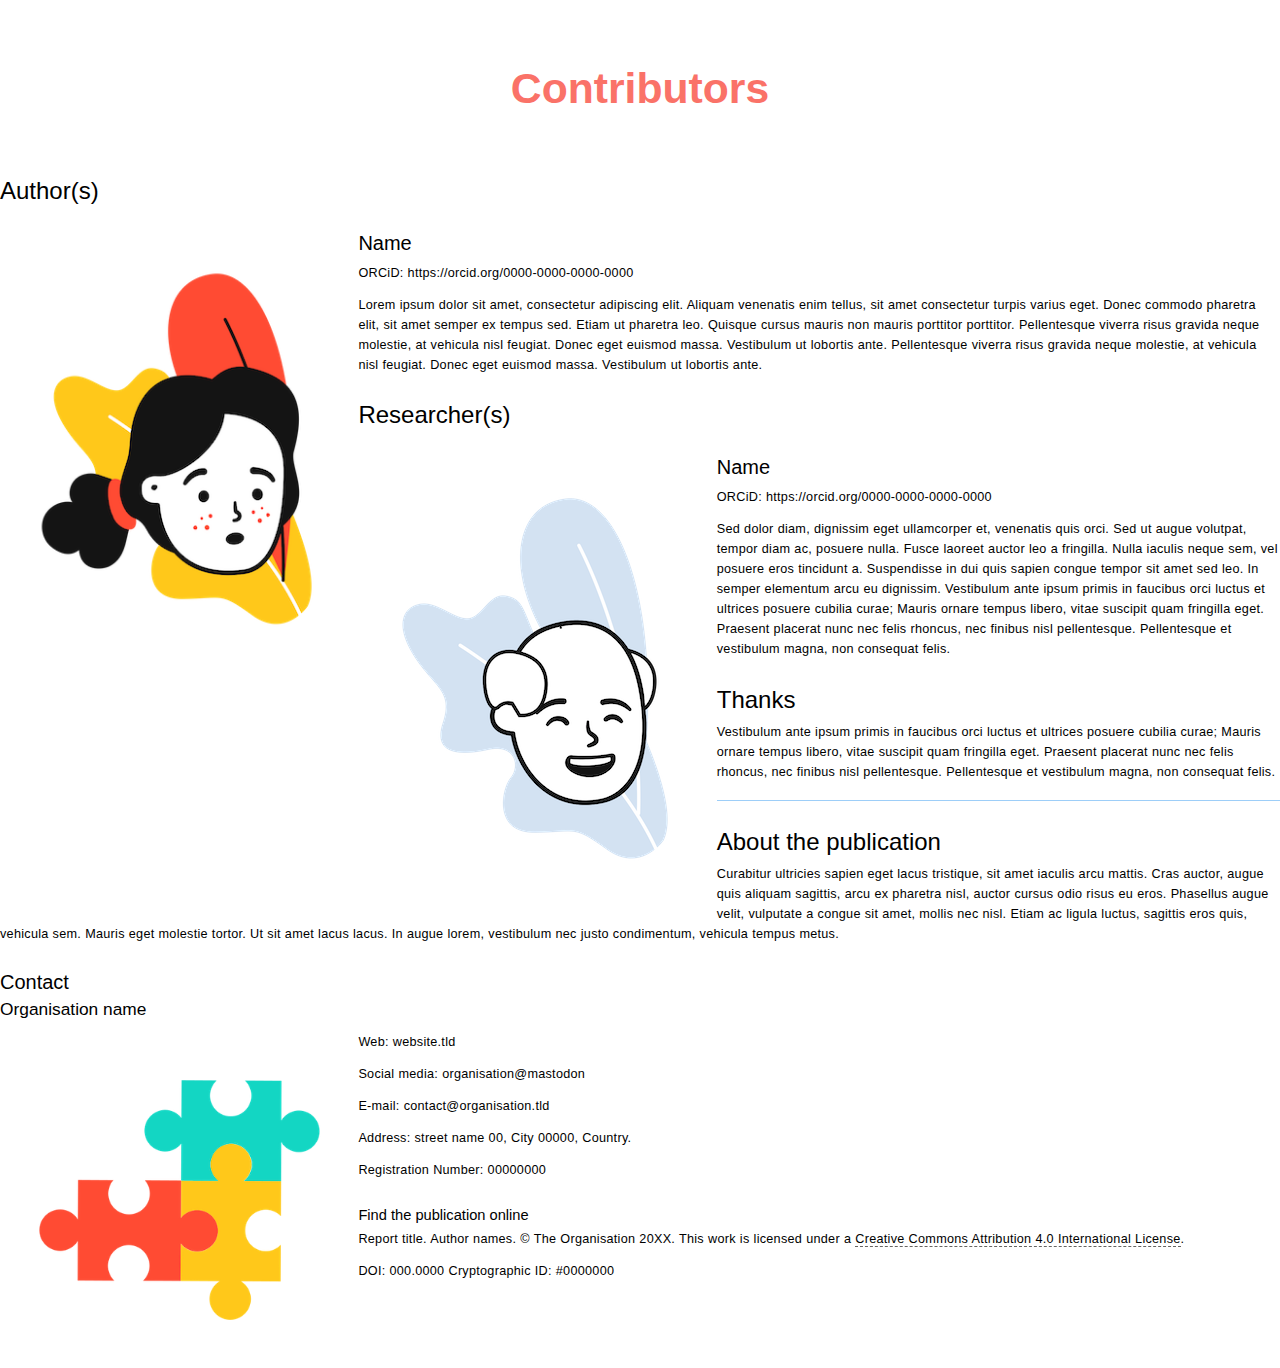
<file: html/document-5.html>
<!DOCTYPE html>
<html lang="en">
  <head>
    <meta charset="UTF-8">
    <title>Contributors</title>
    <link type="text/css" rel="stylesheet" href="css/book.css" />
    <link type="text/css" rel="stylesheet" href="css/senner.css" />
  </head>
  <body class="book-chapter">
    <div class="article-part article-title" id="_5_0">Contributors</div>
    <div class="article-part article-richtext article-body">
      <h3 id="H8801368">Author(s)</h3>
      <figure id="F23538191" class="aligned-left image-width-25" data-aligned="left" data-width="25" data-category="none" data-caption-hidden="true"><img src="images/6fe34584-8d69-4802-be0e-a281121840ac.png"></figure>
      <h4 id="H7011072">Name</h4>
      <p>ORCiD: https://orcid.org/0000-0000-0000-0000</p>
      <p>Lorem ipsum dolor sit amet, consectetur adipiscing elit. Aliquam venenatis enim tellus, sit amet consectetur turpis varius eget. Donec commodo pharetra elit, sit amet semper ex tempus sed. Etiam ut pharetra leo. Quisque cursus mauris non mauris porttitor porttitor. Pellentesque viverra risus gravida neque molestie, at vehicula nisl feugiat. Donec eget euismod massa. Vestibulum ut lobortis ante. Pellentesque viverra risus gravida neque molestie, at vehicula nisl feugiat. Donec eget euismod massa. Vestibulum ut lobortis ante.</p>
      <h3 id="H319339">Researcher(s)</h3>
      <figure id="F14184921" class="aligned-left image-width-25" data-aligned="left" data-width="25" data-category="none" data-caption-hidden="true"><img src="images/1fa18e9f-eb2d-44f8-a1bc-a761a09f972e.png"></figure>
      <h4 id="H9896496">Name</h4>
      <p>ORCiD: https://orcid.org/0000-0000-0000-0000</p>
      <p>Sed dolor diam, dignissim eget ullamcorper et, venenatis quis orci. Sed ut augue volutpat, tempor diam ac, posuere nulla. Fusce laoreet auctor leo a fringilla. Nulla iaculis neque sem, vel posuere eros tincidunt a. Suspendisse in dui quis sapien congue tempor sit amet sed leo. In semper elementum arcu eu dignissim. Vestibulum ante ipsum primis in faucibus orci luctus et ultrices posuere cubilia curae; Mauris ornare tempus libero, vitae suscipit quam fringilla eget. Praesent placerat nunc nec felis rhoncus, nec finibus nisl pellentesque. Pellentesque et vestibulum magna, non consequat felis.</p>
      <h3 id="H1663104">Thanks</h3>
      <p>Vestibulum ante ipsum primis in faucibus orci luctus et ultrices posuere cubilia curae; Mauris ornare tempus libero, vitae suscipit quam fringilla eget. Praesent placerat nunc nec felis rhoncus, nec finibus nisl pellentesque. Pellentesque et vestibulum magna, non consequat felis.</p>
      <hr>
      <h3 id="H6025747">About the publication</h3>
      <p>Curabitur ultricies sapien eget lacus tristique, sit amet iaculis arcu mattis. Cras auctor, augue quis aliquam sagittis, arcu ex pharetra nisl, auctor cursus odio risus eu eros. Phasellus augue velit, vulputate a congue sit amet, mollis nec nisl. Etiam ac ligula luctus, sagittis eros quis, vehicula sem. Mauris eget molestie tortor. Ut sit amet lacus lacus. In augue lorem, vestibulum nec justo condimentum, vehicula tempus metus.</p>
      <h4 id="H5417875">Contact </h4>
      <h5 id="H4140235">Organisation name</h5>
      <figure id="F76335231" class="aligned-left image-width-25" data-aligned="left" data-width="25" data-category="none" data-caption-hidden="true"><img src="images/4d5aeba0-eccd-4039-93f8-6f576dfb284d.png"></figure>
      <p></p>
      <p></p>
      <p></p>
      <p>Web: website.tld</p>
      <p>Social media: organisation@mastodon</p>
      <p>E-mail: contact@organisation.tld</p>
      <p>Address: street name 00, City 00000, Country.</p>
      <p>Registration Number: 00000000</p>
      <h6 id="H5096991">Find the publication online</h6>
      <p>Report title. Author names. © The Organisation 20XX. This work is licensed under a <a href="https://creativecommons.org/licenses/by/4.0/">Creative Commons Attribution 4.0 International License</a>.</p>
      <p>DOI: 000.0000 Cryptographic ID: #0000000</p>
    </div>
    <section class="fnlist" role="doc-footnotes"></section>
  </body>
</html>
</file>
<file: html/css/book.css>
/* Footnote and figure/table labeling */

span.label-counter::after,
a.reference-counter::after {
    content: ' ' attr(data-book-counter); /* or data-chapter-counter */
}

.footnote-counter::before {
    content: attr(data-book-counter); /* or data-chapter-counter */
}

section[role='doc-footnote'] .footnote-counter::after {
    content: '. ';
}

/* CSL */

.csl-bib-body {
    padding-top: .5em;
    padding-bottom: .5em;
}

.csl-left-margin {
    padding-right: 1ch;
    clear: left;
    float: left;
    white-space: pre;
}

.csl-entry i {
    font-style: italic;
}

.csl-entry b {
    font-weight: bold;
}

.csl-entry sup {
    vertical-align: super;
    font-size: smaller;
}

.csl-entry sub {
    vertical-align: sub;
    font-size: smaller;
}

.csl-indent {
    padding-left: .5in;
}

.csl-entry {
    clear: left;
}

.csl-right-inline {
    padding-left: 20px;
}

span.anchor {
    text-decoration: underline;
    color: var(--cs-4-text);
}

figure figcaption {
    margin-top: 10px;
    font-size: .9em;
}

figure img {
    max-width: 100%;
}

figure {
    width: calc(80% - 12px);
    border: 1px solid black;
    padding: 5px;
    text-align: center;
    break-inside: avoid;
    cursor: pointer;
    margin: 10%;
    clear: none;
}

.aligned-right {
    float: right;
}

.aligned-left {
    float: left;
}

.aligned-center {
    float: none;
    display: block;
    margin-left: auto;
    margin-right: auto;
    align-content: center;
}

.image-width-100 {
    width: 80%;
    box-sizing: border-box;
}

.image-width-75 {
    width: 55%;
    box-sizing: border-box;
}

.image-width-50 {
    width: 40%;
    margin-left: 5%;
    margin-right: 5%;
    box-sizing: border-box;
}

.image-width-25 {
    width: 21%;
    margin-left: 2%;
    margin-right: 2%;
    box-sizing: border-box;
}


figure[data-category='table'] figcaption span.text::before,
figure[data-category='photo'] figcaption span.text::before,
figure[data-category='figure'] figcaption span.text::before,
table[data-category='table'] caption span.text::before {
    content: ': ';
}

table {
    clear: both;
}

.table-25 {
    width: 25%;
}

.table-50 {
    width: 50%;
}

.table-75 {
    width: 75%;
}

.table-100 {
    width: 100%;
}

.table-center {
    margin-left: auto !important;
    margin-right: auto !important;
    clear: both;
}

.table-left {
    float: left;
}

.table-right {
    float: right;
}

.user-contents a {
    text-decoration: underline;
}

.article table[data-layout='fixed'] {
    table-layout: fixed !important;
}

.article table[data-layout='auto'] {
    table-layout: auto !important;
}

.article-title {
    font-size: 48px;
}

.article .table-of-contents h1,
.article .table-of-contents h2,
.article .table-of-contents h3,
.article .table-of-contents h4,
.article .table-of-contents h5,
.article .table-of-contents h6 {
    font-size: 1em;
    font-weight: normal;
    margin-bottom: unset;
}

.article .table-of-contents h2 {
    padding-left: 1em;
}

.article .table-of-contents h3 {
    padding-left: 2em;
}

.article .table-of-contents h4 {
    padding-left: 3em;
}

.article .table-of-contents h5 {
    padding-left: 4em;
}

.article .table-of-contents h6 {
    padding-left: 5em;
}

.article .table-of-contents h1.toc {
    font-style: italic;
}

.underline {
    text-decoration: underline;
}
</file>
<file: html/css/senner.css>
/*Senner (Book) - publication style: Version: June 2023

/*body*/

@font-face {
    font-family :"noto serif", serif;
    font-weight : normal;
    font-style: normal;
    src : url(media/NotoSerif-Regular.ttf);
}
@font-face {
    font-family :"noto serif", serif;
    font-weight : normal;
    font-style: italic;
    src : url(media/NotoSerif-Italic.ttf);
}
@font-face {
    font-family :"noto serif", serif;
    font-weight : bold;
    font-style: normal;
    src : url(media/NotoSerif-Bold.ttf);
}
@font-face {
    font-family :"noto serif", serif;
    font-weight : bold;
    font-style: italic;
    src : url(media/NotoSerif-BoldItalic.ttf);
}
@font-face {
    font-family: "noto sans", helvetica neue, arial, sans-serif;
    font-weight : normal;
    font-style: normal;
    src : url(media/NotoSans-Regular.ttf);
}
@font-face {
    font-family: "noto sans", helvetica neue, arial, sans-serif;
    font-weight : normal;
    font-style: italic;
    src : url(media/NotoSans-Italic.ttf);
}
@font-face {
    font-family : "noto sans", helvetica neue, arial, sans-serif;
    font-weight : 500;
    font-style: normal;
    src : url(media/NotoSans-Medium.ttf);
}

@font-face {
    font-family : "noto sans", helvetica neue, arial, sans-serif;
    font-style: bold;
    font-style: normal;
    src : url(media/NotoSans-SemiBold.ttf);
}
@font-face {
    font-family : "noto sans", helvetica neue, arial, sans-serif;
    font-style: bold;
    font-style: italic;
    src : url(media/NotoSans-SemiBoldItalic.ttf);
}

@page {
  size: 152mm 229mm;
  margin-top: 20mm;
  margin-bottom: 20mm;
}

@page :first {
  size: 152mm 229mm;
  background-image: linear-gradient(#F5F4EF,#F5F4EF 73%,#56ACF6, #9dcef8 27%);
  background-size: 152mm 229mm;
  display: flex;
  margin-top: 30mm;
  color: #FA7268;
  page-break-after: always;
  @bottom-left { content: normal; }
  @bottom-center { content: normal; }
  @bottom-right { content: normal; }
  @top-left { content: normal; }
  @top-right { content: normal;}
  @top-center { content: normal;}
  }
}

/*Verso - left page*/ 

@page :left {
  margin-left: 15mm;
  margin-right: 20mm;
  @top-left {
    content: env(pub-title); /*env(pub-title) env(doc-title)*/
    font-family: "noto sans", helvetica neue, arial, sans-serif;
    font-weight: normal;
    font-style: italic;
    font-size: 9pt;
    letter-spacing: 0.2pt;
    word-spacing: 1px;
    width: 80mm;
  }
  @top-center {
    content: " ";
  }
  @bottom-center {
    content: " ";
  }
  @bottom-left {
    content: counter(page);
    font-family: "noto sans", helvetica neue, arial, sans-serif;
    font-weight: normal;
    font-style: italic;
    font-size: 9pt;
    letter-spacing: 0.2pt;
    word-spacing: 1px;
  }
}
@page :right {
  margin-left: 20mm;
  margin-right: 15mm;
  @top-right {
     content: string(chapter-title);
     font-family: "noto sans", helvetica neue, arial, sans-serif;
     font-weight: normal;
     font-style: italic;
     font-size: 9pt;
     letter-spacing: 0.2pt;
     word-spacing: 1px;
     width: 150mm;
  }
  @top-center {
    content: " ";
  }
  @bottom-center {
    content: " ";
  }
  @bottom-right {
    content: counter(page);
    font-family: "noto sans", helvetica neue, arial, sans-serif;
    font-weight: normal;
    font-style: italic;
    font-size: 9pt;
    letter-spacing: 0.2pt;
    word-spacing: 1px;
  }
}

@page :blank {
	@bottom-left { content: normal; }
	@bottom-right { content: normal; }
	@top-center { content: normal; }
  @top-left { content: normal; }
  @top-right { content: normal; }
}


html,
body,
div,
span,
object,
iframe,
h1,
h2,
h3,
h4,
h5,
h6,
p,
blockquote,
pre,
abbr,
address,
cite,
code,
del,
dfn,
em,
img,
ins,
kbd,
q,
samp,
small,
strong,
sub,
sup,
var,
b,
i,
dl,
dt,
dd,
ol,
ul,
li,
fieldset,
form,
label,
legend,
table,
caption,
tbody,
tfoot,
thead,
tr,
th,
td,
article,
aside,
canvas,
details,
figcaption,
figure,
footer,
header,
hgroup,
menu,
nav,
section,
summary,
time,
mark,
audio,
video {
  margin: 0;
  padding: 0;
  border: 0;
  font-size: 100%;
  vertical-align: baseline;
}
body {
  counter-reset: chapter figure-cat-figure figure-cat-photo figure-cat-table footnote-counter footnote-marker-counter;
  overflow-wrap: break-word;
}

html {
  font-family: "noto sans", helvetica neue, arial, sans-serif;
  font-weight: 500;
  font-size: 10.75pt;
  color: black;
  text-rendering: optimizeLegibility;
  overflow-wrap: break-word;
  word-wrap: break-word;
}

html body { background-color: transparent!important;}

nav {
  margin: 2em 0;
  break-before: always;
  page-break-before: always;
}

nav ol {
  list-style: none;
}

nav li a {
  display: inline-flex;
  width: 100%;
  text-decoration: none;
  color: currentColor;
  align-items: baseline;
  border: none;
  font-size: 9pt;
}
nav li a:hover {
  border-bottom: 0px;
}
nav li a::before {
  margin-right: 0.5em;
  border-bottom: 1px dotted;
  content: "";
  order: 1;
 flex: auto;
}

nav li ol {
  margin-top: 0.5em;
}

nav li ol li {
  margin-left: 1.2em;
}

nav li a::after {
 text-align: right;
 content: target-counter(attr(href), page);
 align-self: flex-end;
 flex: none;
 order: 2;
}

/* Section Labels */

.tocpage nav ol:first-child li a::after {
  content: "";
}
.tocpage nav ol:first-child li > ol li a::after  {
  content: target-counter(attr(href), page);
}
.tocpage nav ol:first-child li a::before  {
  flex: none;
}
.tocpage nav ol:first-child li > ol li a::before  {
  flex: auto !important;
}

div.titlepage {
  height: 100vh;
  background-image: url("media/qr.png");
  /*-webkit-filter: drop-shadow( -5px 5px 5px rgb(165, 165, 165) );
  filter: drop-shadow( -5px 5px 5px rgb(146, 8, 8)); */
  background-position: 50% 90%;
  background-size: 20%;
  background-repeat: no-repeat; /*logo cover image*/
  margin-top: 0em;
  margin-bottom: 0em;
  text-align: center;
}

h1.booktitle {
  font-size: 32pt;
  font-weight: 600;
  margin-bottom: 10px;
  color: #FA7268;
}
h2.booksubtitle {
  font-size: 22pt;
  margin-top:0;
  margin-bottom: 50px;
  color: #FA7268;
}
h3.bookauthor {
  font-size: 12pt;
  margin-bottom: 20px;
}
h4.bookversion {
  font-size: 12px;
  color: #000000;
}

h1.part { display: none; }
.article-title {
  font-family: "noto sans", helvetica neue, arial, sans-serif;
  string-set: chapter-title content(text);
  font-size: 32pt;
  color: #FA7268;
  margin-bottom: 1.5em;
  margin-top: 1.5em;
  page-break-inside: avoid;
  page-break-after: avoid;
  text-align: center;
  text-transform: none;
  hyphens: manual;
  white-space: pre-line;
  letter-spacing: 0pt;
  word-spacing: 1px;
  font-weight: 600;
}

.article-title strong { font-weight: 600;}

.article-title:before {
  display: block;
  text-transform: none;
  counter-increment: chapter;
  font-size: 10pt;
  margin-bottom: 13pt;
  letter-spacing: 1pt;
}

/*Literaturverzeichnis*/

.article-bibliography-header {
  font-family: "noto sans", helvetica neue, arial, sans-serif;
  font-size: 15pt;
  font-weight: 500;
  text-align: left;
  color: #000000;
  margin-bottom: 0.5em;
  margin-top: 2em;
  page-break-inside: avoid;
  page-break-after: avoid;
  text-transform: none;
  hyphens: manual;
  white-space: pre-line;
  letter-spacing: 0pt;
  word-spacing: 1px;
}

.csl-entry {
  font-family: "noto sans", helvetica neue, arial, sans-serif;
  font-size:  8pt;
  line-height: 15pt;
  margin-bottom: 9pt;
  letter-spacing: 0.2pt;
  word-spacing: 0.2pt;
}


.image-width-100 {
    width: 99%;
    box-sizing:border-box;
}

.image-width-90 {
    width: 89%;
    box-sizing:border-box;
}

.image-width-75 {
    width: 74%;
    box-sizing:border-box;
}

.image-width-50 {
    width: 49%;
    margin-left:5%;
    margin-right:5%;
    box-sizing:border-box;
}

.image-width-25 {
    width: 24%;
    margin-left:2%;
    margin-right:2%;
    box-sizing:border-box;
}

.noindent p + p {
  text-indent: 0;
}
.noindent .indent p + p {
  text-indent: 1.5em;
}

.txtspace p  {
  letter-spacing: 0.3pt !important;
  word-spacing: 0.3pt !important;
  line-height: 16pt;
}


 div.logo2 {
  position: absolute;
   top: 43em !important;
 }

.logo img, .logo2 img {
  /*width: 24mm;*/
  align: center;
}

.logo p {
 color: black;
 font-family: "noto serif", serif;
  font-size: 8pt;
  font-weight: 300;
  text-align: center;
}
.logo2 p {
 color: black;
 font-family: "noto serif", serif;
  font-size: 8pt;
  line-height: 12pt;
  font-weight: 300;
  top: 60em !important;
  margin-left: 18em;
}


p {
  font-family: "noto sans", helvetica neue, arial, sans-serif;
  font-size:  9.5pt; /* 0.8837rem */
  line-height: 15pt; /* 1.3954rem */
  margin-bottom: 0pt;
  letter-spacing: 0.2pt;
  word-spacing: 0.2pt;
  orphans: 2;
  widows: 2;
}

p + p {
  text-indent: 0;
  margin-top: 9pt; }

div.table-cell-container p + p {
  margin-top: 0pt;}

li p {
   display: inline;
}

p:first-of-type {
  text-indent: 0;
}

.Kolophon p {
  font-family: "noto sans", helvetica neue, arial, sans-serif;
  font-size:8pt;
}

.Kolophon p + p {
  margin-top:0;
}

p.stb { text-indent: 0; margin-top: 0.83em }
p.mtb { text-indent: 0; margin-top: 2.17em }
p.ltb { text-indent: 0; margin-top: 3.08em }
p.ador { text-indent: 0; margin-left: 1.6pc; margin-top: 9pt }
p.adorno { text-indent: 12px; margin-left: 1.6pc; margin-bottom: 9pt}
p.start { text-indent: 0em; margin-top: 0em }
p.divide { text-align: center }


p.author , .author {
  color: black;
  font-size: 14pt;
  font-weight: normal;
  text-align: center;
  text-transform: none;
  line-height: 20pt;
  margin-bottom: 30pt;
}

p.copyright {
  font-size: 9.75pt;
  text-align: left;
}

p strong,
p .bold,
p .Bold,
p b,
li strong,
li .bold,
li .Bold,
li b {
  font-weight: 700;
}

table li strong,
table li .bold,
table li .Bold,
table li b {
  font-family: "noto sans", helvetica neue, arial, sans-serif;
  font-weight: 700;
}

em,
.italic {
  font-family: inherit;
  font-style: italic;
  font-weight: 400;
}

pre {
  max-width: 80.1266666667mm;
}

a, .csl-bib-body a {
  color: #000;
  text-decoration: none !important;
  border-bottom: 1px dashed rgb(101,100,98);
}

a:hover {
  border-bottom: 1px solid rgb(101,100,98);
}

strong em {
  font-weight: bold;
  font-style: italic;
}

var {
  font-family: "IBM Plex Sans", helvetica neue, arial, sans-serif;
  font-weight: normal;
}

var em,
var .Italic {
  font-weight: normal;
  font-style: normal;
}

sup {
  font-size: 9.75pt;
  font-weight: inherit;
  position: relative;
  top: -3px;
  vertical-align: baseline;
}

.references p {
  line-height: 10.8pt;
  font-size: 9pt;
}

blockquote {
  display: block;
  width: 80%;
  position: relative;
  font-family: "noto sans", helvetica neue, arial, sans-serif;
  font-size:  11pt; /* 1.023rem */
  vertical-align: baseline;
  margin-top: 9pt;
  margin-bottom: 9pt;
  margin-left: 40px;/* 3.3241rem*/
  padding-left: 5px;
  margin-right: 10px;
  font-style: italic;
}

blockquote:before {
  font-family: "noto serif", serif;
  content: "“";
  font-size: 4em;
  left: -45px;
  top: -10px;
  z-index: 5;
  position: absolute;
  color: #56ACF6;
  opacity: 1;
}

blockquote p {
  font-family: inherit;
  text-align: left;
  font-style: normal;
}

blockquote strong {
  font-weight: 600;
}

blockquote  p.att { text-align: right; }

h2, h2 strong {
font-family: "noto sans", helvetica neue, arial, sans-serif;
margin-top: 1.5em;
color: #000000;
}
h3, h3 strong,
h4, h4 strong,
h5,
h6 {
  font-family: "noto sans", helvetica neue, arial, sans-serif;
  margin-top: 1.5em;
  color: #000000;
}

h1 {
  font-family: "noto sans", helvetica neue, arial, sans-serif;
  font-size: 26pt; /* 2.233rem */
  color: #000000;  /*rgb(15,100,167)*/
  margin-bottom: 2em;
  margin-top: 2em;
  page-break-inside: avoid;
  page-break-after: avoid;
  text-transform: none;
  hyphens: manual;
  white-space: pre-line;
  letter-spacing: 0pt;
  word-spacing: 1px;
  font-weight: 400
}

h1 strong {font-weight: 400;}

h2 {
  font-size: 22pt; /* 1.395rem */
  font-family: "noto sans", helvetica neue, arial, sans-serif;
  text-transform: none;
  font-weight: 500;
  font-style: bold;
  /*margin: 1.5em 0 1.2em 0;*/
  margin-top: 20pt;
  margin-bottom: 9pt;
  page-break-inside: avoid;
  page-break-after: avoid;
}

h3 {
  font-size: 18pt; /* 1.209rem */
  margin-top: 20pt;
  page-break-inside: avoid;
  page-break-after: avoid;
  font-weight: 500;
  margin-bottom: 9pt;
}

h4 {
  font-size: 15pt; /* 1.023rem */
  margin-top: 20pt;
  margin-bottom: 9pt;
  font-weight: 500;
  page-break-inside: avoid;
  page-break-after: avoid;
}

h5 {
  font-family : "noto sans", helvetica neue, arial, sans-serif;
  font-weight: 500;
  font-size: 13pt; /* 0.930rem */
  margin-top: 20pt;
  margin-bottom: 9pt;
  page-break-inside: avoid;
  page-break-after: avoid;
}

h6 {
  font-family : "noto sans", helvetica neue, arial, sans-serif;
  font-weight: 500;
  font-size: 11pt; /* 0.930rem */
  margin-top: 20pt;
  margin-bottom: 5pt;
  page-break-inside: avoid;
  page-break-after: avoid;
}

hr {
    border: 0;
    margin-top: 14pt;
    height: 1px;
    background: #9DCEF8;
    /* background-image: linear-gradient(to right, #ccc, #333, #ccc); */
    }

hr.br { border:0; height: 0px; }

.one ol li {
  list-style-type: decimal;
}

h1:before {
  display: block;
  text-transform: none;
  counter-increment: chapter;
  font-size: 10pt;
  margin-bottom: 13pt;
  letter-spacing: 1pt;
}

.footnotes ol {
  font-size: 6pt;
  line-height: 10.8pt;
  list-style-position: outside;
  font-family: "noto sans", helvetica neue, arial, sans-serif;
}

.footnotes ol li p {
  text-indent: 0;
  font-size: 6pt;
  line-height: 10.75pt;
  word-wrap: break-word;
  font-family: "noto sans", helvetica neue, arial, sans-serif;
  color: green;
}

.footnotes ol li p a {
  text-wrap: word-break;
}

li[id*="fn"] {
  color: black;
  text-indent: 0;
  font-size: 9pt;
  margin-left: 1.3pc;
  font-family: "noto sans", helvetica neue, arial, sans-serif;
}

.footnote-counter {font-size: 10px; font-weight: 500;}

.fnlist p {
  text-indent: 0;
  font-weight: 400;
  line-height: 1.3;
  margin: 0.2em 0 0.5em 0;
  font-size: 10px; /*0.76rem*/
  font-family: "noto sans", helvetica neue, arial, sans-serif;
  text-align: left;
}

.citation {
  color: #727272;
}

/*epub*/

.footnote-content {
  color: black;
  text-indent: 0;
  font-size: 9pt;
  font-family: "noto sans", helvetica neue, arial, sans-serif;
}

.footnote-content span {
  margin-left: 1.3pc;
}

a.footnoteRef {
  border-bottom: 0;
  line-height: 0;
  background: none;
  display: inline;
}

figure {
  text-indent: 0;
  width: 100%;
  text-align: center;
  margin-top: 27pt;
  margin-bottom: 27pt;
}

figure img {
  display: block;
  height: auto;
  margin: auto;
}


figure figcaption {
  font-family: "noto sans", helvetica neue, arial, sans-serif;
  margin-top: 5px;
  font-style: normal;
  color: black;
  text-indent: 0;
  text-align: center;
  font-size: 8pt;
  font-style: italic;
}

/*From Fidus writer*/
.figure-cat-figure::after {
    counter-increment: figure-cat-figure;
    content: ' ' counter(figure-cat-figure);
}

.figure-cat-photo::after {
    counter-increment: figure-cat-photo;
    content: ' ' counter(figure-cat-photo);
}

.figure-cat-table::after {
    counter-increment: figure-cat-table;
    content: ' ' counter(figure-cat-table);
}

.figure-cat-figure + span::before, .figure-cat-photo + span::before, .figure-cat-table + span::before {
    content: ': ';
}

.icon {
  margin-right: 1em;
  width: 20%;
  float: left;
}

.icon img {
  width: 100%;
  margin-top: 1em;
}

.iconright {
  margin-left: 1em;
  width: 20%;
  float: right;
}

.iconright img {
  width: 100%;
  margin-top: 1em;
}

ul {
  display: block;
  list-style-type: disc;
  margin-top: 9pt;
  margin-bottom: 9pt;
  margin-left: 0;
  margin-right: 0;
  padding-left: 25px;
  font-size:  9.5pt;
  line-height: 15pt;
  hyphens: none;
}

#page-navigation ol {
    margin: 0;
    padding: 0;
    list-style-type: decimal;
    float: left;
}

 .article-body ol {
  display: block;
  list-style-type: decimal;
  margin-top: 1em;
  margin-bottom: 1em;
  margin-left: 0;
  margin-right: 0;
  padding-left: 25px;
  font-size:  9.5pt;
  line-height: 15pt;
  hyphens: none;
}
ol li {
  margin-bottom: 0.5em;
}

/*ol {
    counter-reset: foo;
    display: table;
    line-height: 14pt;
    margin: 1em 0;
    padding-left: 1.9em;
}

ol li {
    list-style: none;
    counter-increment: foo;
    display: table-row;
    margin: 0;
    padding: 0;
}

ol li::before {
    content: counter(foo) ".";
    display: table-cell;
    text-align: left;
    padding-right: .28em;
}*/

table {
  margin: 0 auto;
  width: 99% !important;
  font-family: "noto sans", helvetica neue, arial, sans-serif;
  background-size: 8pt;
  page-break-inside: avoid;
  margin-top: 9pt;
  margin-bottom: 18pt;
  border-collapse: collapse;
  /*border-bottom: 1pt solid #000;*/
  border-left: 0;
  border-right: 0;
  text-align: left;
  font-size: 8pt;
}


table.tbnostyle tr:first-of-type td {
  font-style: normal!important;
  background-color: transparent !important;
  border-bottom: 1px solid rgb(231,231,231)!important;
}

table caption {
  /*border-top: 1px solid rgb(231,231,231);
  border-bottom: 1px solid #435772;*/
  padding: 1em;
  text-align: left;
  margin: 0 auto;
  vertical-align: middle;
}

table caption:before {
  counter-increment: table;
  content: "Table " counter(table);
  margin-right: 1em;
  font-style: italic;
}


table td {
  width: auto;
  border-left: 0;
  border-right: 0;
  /*text-align: right;*/
  border-bottom: 1px solid rgb(231,231,231);
  padding: 0.5em;
}

table td a {
 /*word-break: break-all; break words url*/
 word-wrap: break-word;
 overflow-wrap: break-word;
}

table td:last-of-type {
  padding-right: 1em;
}

table p,
table ul,
table li,
table ol {
  font-size: 8pt;
  margin: 0;
  font-family: "noto sans", helvetica neue, arial, sans-serif;
  text-align: left;
  text-indent: 0;
}

table ol,
table ul {
  /*list-style-position: outside;*/
}

table li {
  vertical-align:top;
}

tr:first-of-type th {
  padding-top: 1em;
  padding-bottom: 1em;

}

tr:first-of-type td {
  font-style: italic;
  background-color: rgb(241,248,250);
  border-bottom: 2px solid rgb(15,100,167);

}

tr:last-of-type td {
  padding-bottom: 0.6em;
}

table + p {
  text-indent: 0;
}

th {
  border-left: 0;
  border-right: 0;
  padding: 1em;
  color: : black;
  font-style: italic;
}

tr:first-of-type {
    font-weight: normal;
}

tr.head + tr td {
  padding-top: 0.8em;
}

table + p {
  margin: 0 auto;
  width: 95% !important;
  margin-top: 0;
}

table + p + p {
  margin-top: 18pt;
}

/*ul numeric*/
ul.numeric-decimals { counter-reset:section -1; list-style-type:none; list-style-position: outside; padding-left: 0; font-size: 9pt;}
ul.numeric-decimals li { list-style-type:none;
  margin-top: 0.3em;
  color: black;
  margin-left: 0;
  margin-left: 0;
  text-indent: 0;
  letter-spacing: 0.2pt;
  word-spacing: 0px; }
ul.numeric-decimals li ul { counter-reset:subsection; }
ul.numeric-decimals li:before{
    counter-increment:section;
    content:counter(section) ". ";/*content:"Section " counter(section) ". ";*/
}
ul.numeric-decimals li ul li:before {
    counter-increment:subsection;
    content:counter(section) "." counter(subsection) " ";
}

/*3 level*/
ul.numeric-decimals li ul li ul { counter-reset:subsubsection; }
ul.numeric-decimals li ul li:before{
    counter-increment:subsection;
    content:counter(section) "." counter(subsection) " ";
}
ul.numeric-decimals li ul li ul li:before {
    counter-increment:subsubsection;
    content:counter(section) "." counter(subsection) "." counter(subsubsection) " ";
}

/*None level*/
ul.numeric-decimals li.none:before {
    content: " ";
}

div.article-body > h2:first-child, div.Kolophon > h2:first-child {
  margin-top: 0pt;
}

h2 + h2, h2 + h3, h3 + h4, h4 + h5 {
  margin-top: -5pt;
}

h2 + p {
  margin-top: -5pt;
}

h3 + p, h4 + p, h5 + p {
 margin-top: -3pt;
}

h2 + p /* h3+p*/ {
    page-break-after: avoid;
}

.txtnospace p, p.txtnospace {
  letter-spacing: 0.1pt !important;
  word-spacing: 0.2pt !important;
}

/* styling pieces */

.pagenumber {
  content: counter(page);
  height: 13pt;
  position: absolute;
  bottom: 8mm;
  text-align: center;
  font-family: "IBM Plex Sans", helvetica neue, arial, sans-serif;
  font-size: 9pt;
  font-style: italic;
}

/* running headers locations */

ol.upper-latin {
  list-style-type: upper-latin;
}

@media print {
  a {
    color: #000;
    text-decoration: none !important;
    border-bottom: 1px dashed rgb(101,100,98);
  }

  @page {
    size: 152mm 229mm;
  }
}
</file>
<file: uhtml/css/book.css>
/* Footnote and figure/table labeling */

span.label-counter::after,
a.reference-counter::after {
    content: ' ' attr(data-book-counter); /* or data-chapter-counter */
}

.footnote-counter::before {
    content: attr(data-book-counter); /* or data-chapter-counter */
}

section[role='doc-footnote'] .footnote-counter::after {
    content: '. ';
}

/* CSL */

.csl-bib-body {
    padding-top: .5em;
    padding-bottom: .5em;
}

.csl-left-margin {
    padding-right: 1ch;
    clear: left;
    float: left;
    white-space: pre;
}

.csl-entry i {
    font-style: italic;
}

.csl-entry b {
    font-weight: bold;
}

.csl-entry sup {
    vertical-align: super;
    font-size: smaller;
}

.csl-entry sub {
    vertical-align: sub;
    font-size: smaller;
}

.csl-indent {
    padding-left: .5in;
}

.csl-entry {
    clear: left;
}

.csl-right-inline {
    padding-left: 20px;
}

span.anchor {
    text-decoration: underline;
    color: var(--cs-4-text);
}

figure figcaption {
    margin-top: 10px;
    font-size: .9em;
}

figure img {
    max-width: 100%;
}

figure {
    width: calc(80% - 12px);
    border: 1px solid black;
    padding: 5px;
    text-align: center;
    break-inside: avoid;
    cursor: pointer;
    margin: 10%;
    clear: none;
}

.aligned-right {
    float: right;
}

.aligned-left {
    float: left;
}

.aligned-center {
    float: none;
    display: block;
    margin-left: auto;
    margin-right: auto;
    align-content: center;
}

.image-width-100 {
    width: 80%;
    box-sizing: border-box;
}

.image-width-75 {
    width: 55%;
    box-sizing: border-box;
}

.image-width-50 {
    width: 40%;
    margin-left: 5%;
    margin-right: 5%;
    box-sizing: border-box;
}

.image-width-25 {
    width: 21%;
    margin-left: 2%;
    margin-right: 2%;
    box-sizing: border-box;
}


figure[data-category='table'] figcaption span.text::before,
figure[data-category='photo'] figcaption span.text::before,
figure[data-category='figure'] figcaption span.text::before,
table[data-category='table'] caption span.text::before {
    content: ': ';
}

table {
    clear: both;
}

.table-25 {
    width: 25%;
}

.table-50 {
    width: 50%;
}

.table-75 {
    width: 75%;
}

.table-100 {
    width: 100%;
}

.table-center {
    margin-left: auto !important;
    margin-right: auto !important;
    clear: both;
}

.table-left {
    float: left;
}

.table-right {
    float: right;
}

.user-contents a {
    text-decoration: underline;
}

.article table[data-layout='fixed'] {
    table-layout: fixed !important;
}

.article table[data-layout='auto'] {
    table-layout: auto !important;
}

.article-title {
    font-size: 48px;
}

.article .table-of-contents h1,
.article .table-of-contents h2,
.article .table-of-contents h3,
.article .table-of-contents h4,
.article .table-of-contents h5,
.article .table-of-contents h6 {
    font-size: 1em;
    font-weight: normal;
    margin-bottom: unset;
}

.article .table-of-contents h2 {
    padding-left: 1em;
}

.article .table-of-contents h3 {
    padding-left: 2em;
}

.article .table-of-contents h4 {
    padding-left: 3em;
}

.article .table-of-contents h5 {
    padding-left: 4em;
}

.article .table-of-contents h6 {
    padding-left: 5em;
}

.article .table-of-contents h1.toc {
    font-style: italic;
}

.underline {
    text-decoration: underline;
}
</file>
<file: uhtml/css/senner.css>
/*Senner (Book) - publication style: Version: June 2023

/*body*/

@font-face {
    font-family :"noto serif", serif;
    font-weight : normal;
    font-style: normal;
    src : url(media/NotoSerif-Regular.ttf);
}
@font-face {
    font-family :"noto serif", serif;
    font-weight : normal;
    font-style: italic;
    src : url(media/NotoSerif-Italic.ttf);
}
@font-face {
    font-family :"noto serif", serif;
    font-weight : bold;
    font-style: normal;
    src : url(media/NotoSerif-Bold.ttf);
}
@font-face {
    font-family :"noto serif", serif;
    font-weight : bold;
    font-style: italic;
    src : url(media/NotoSerif-BoldItalic.ttf);
}
@font-face {
    font-family: "noto sans", helvetica neue, arial, sans-serif;
    font-weight : normal;
    font-style: normal;
    src : url(media/NotoSans-Regular.ttf);
}
@font-face {
    font-family: "noto sans", helvetica neue, arial, sans-serif;
    font-weight : normal;
    font-style: italic;
    src : url(media/NotoSans-Italic.ttf);
}
@font-face {
    font-family : "noto sans", helvetica neue, arial, sans-serif;
    font-weight : 500;
    font-style: normal;
    src : url(media/NotoSans-Medium.ttf);
}

@font-face {
    font-family : "noto sans", helvetica neue, arial, sans-serif;
    font-style: bold;
    font-style: normal;
    src : url(media/NotoSans-SemiBold.ttf);
}
@font-face {
    font-family : "noto sans", helvetica neue, arial, sans-serif;
    font-style: bold;
    font-style: italic;
    src : url(media/NotoSans-SemiBoldItalic.ttf);
}

@page {
  size: 152mm 229mm;
  margin-top: 20mm;
  margin-bottom: 20mm;
}

@page :first {
  size: 152mm 229mm;
  background-image: linear-gradient(#F5F4EF,#F5F4EF 73%,#56ACF6, #9dcef8 27%);
  background-size: 152mm 229mm;
  display: flex;
  margin-top: 30mm;
  color: #FA7268;
  page-break-after: always;
  @bottom-left { content: normal; }
  @bottom-center { content: normal; }
  @bottom-right { content: normal; }
  @top-left { content: normal; }
  @top-right { content: normal;}
  @top-center { content: normal;}
  }
}

/*Verso - left page*/ 

@page :left {
  margin-left: 15mm;
  margin-right: 20mm;
  @top-left {
    content: env(pub-title); /*env(pub-title) env(doc-title)*/
    font-family: "noto sans", helvetica neue, arial, sans-serif;
    font-weight: normal;
    font-style: italic;
    font-size: 9pt;
    letter-spacing: 0.2pt;
    word-spacing: 1px;
    width: 80mm;
  }
  @top-center {
    content: " ";
  }
  @bottom-center {
    content: " ";
  }
  @bottom-left {
    content: counter(page);
    font-family: "noto sans", helvetica neue, arial, sans-serif;
    font-weight: normal;
    font-style: italic;
    font-size: 9pt;
    letter-spacing: 0.2pt;
    word-spacing: 1px;
  }
}
@page :right {
  margin-left: 20mm;
  margin-right: 15mm;
  @top-right {
     content: string(chapter-title);
     font-family: "noto sans", helvetica neue, arial, sans-serif;
     font-weight: normal;
     font-style: italic;
     font-size: 9pt;
     letter-spacing: 0.2pt;
     word-spacing: 1px;
     width: 150mm;
  }
  @top-center {
    content: " ";
  }
  @bottom-center {
    content: " ";
  }
  @bottom-right {
    content: counter(page);
    font-family: "noto sans", helvetica neue, arial, sans-serif;
    font-weight: normal;
    font-style: italic;
    font-size: 9pt;
    letter-spacing: 0.2pt;
    word-spacing: 1px;
  }
}

@page :blank {
	@bottom-left { content: normal; }
	@bottom-right { content: normal; }
	@top-center { content: normal; }
  @top-left { content: normal; }
  @top-right { content: normal; }
}


html,
body,
div,
span,
object,
iframe,
h1,
h2,
h3,
h4,
h5,
h6,
p,
blockquote,
pre,
abbr,
address,
cite,
code,
del,
dfn,
em,
img,
ins,
kbd,
q,
samp,
small,
strong,
sub,
sup,
var,
b,
i,
dl,
dt,
dd,
ol,
ul,
li,
fieldset,
form,
label,
legend,
table,
caption,
tbody,
tfoot,
thead,
tr,
th,
td,
article,
aside,
canvas,
details,
figcaption,
figure,
footer,
header,
hgroup,
menu,
nav,
section,
summary,
time,
mark,
audio,
video {
  margin: 0;
  padding: 0;
  border: 0;
  font-size: 100%;
  vertical-align: baseline;
}
body {
  counter-reset: chapter figure-cat-figure figure-cat-photo figure-cat-table footnote-counter footnote-marker-counter;
  overflow-wrap: break-word;
}

html {
  font-family: "noto sans", helvetica neue, arial, sans-serif;
  font-weight: 500;
  font-size: 10.75pt;
  color: black;
  text-rendering: optimizeLegibility;
  overflow-wrap: break-word;
  word-wrap: break-word;
}

html body { background-color: transparent!important;}

nav {
  margin: 2em 0;
  break-before: always;
  page-break-before: always;
}

nav ol {
  list-style: none;
}

nav li a {
  display: inline-flex;
  width: 100%;
  text-decoration: none;
  color: currentColor;
  align-items: baseline;
  border: none;
  font-size: 9pt;
}
nav li a:hover {
  border-bottom: 0px;
}
nav li a::before {
  margin-right: 0.5em;
  border-bottom: 1px dotted;
  content: "";
  order: 1;
 flex: auto;
}

nav li ol {
  margin-top: 0.5em;
}

nav li ol li {
  margin-left: 1.2em;
}

nav li a::after {
 text-align: right;
 content: target-counter(attr(href), page);
 align-self: flex-end;
 flex: none;
 order: 2;
}

/* Section Labels */

.tocpage nav ol:first-child li a::after {
  content: "";
}
.tocpage nav ol:first-child li > ol li a::after  {
  content: target-counter(attr(href), page);
}
.tocpage nav ol:first-child li a::before  {
  flex: none;
}
.tocpage nav ol:first-child li > ol li a::before  {
  flex: auto !important;
}

div.titlepage {
  height: 100vh;
  background-image: url("media/qr.png");
  /*-webkit-filter: drop-shadow( -5px 5px 5px rgb(165, 165, 165) );
  filter: drop-shadow( -5px 5px 5px rgb(146, 8, 8)); */
  background-position: 50% 90%;
  background-size: 20%;
  background-repeat: no-repeat; /*logo cover image*/
  margin-top: 0em;
  margin-bottom: 0em;
  text-align: center;
}

h1.booktitle {
  font-size: 32pt;
  font-weight: 600;
  margin-bottom: 10px;
  color: #FA7268;
}
h2.booksubtitle {
  font-size: 22pt;
  margin-top:0;
  margin-bottom: 50px;
  color: #FA7268;
}
h3.bookauthor {
  font-size: 12pt;
  margin-bottom: 20px;
}
h4.bookversion {
  font-size: 12px;
  color: #000000;
}

h1.part { display: none; }
.article-title {
  font-family: "noto sans", helvetica neue, arial, sans-serif;
  string-set: chapter-title content(text);
  font-size: 32pt;
  color: #FA7268;
  margin-bottom: 1.5em;
  margin-top: 1.5em;
  page-break-inside: avoid;
  page-break-after: avoid;
  text-align: center;
  text-transform: none;
  hyphens: manual;
  white-space: pre-line;
  letter-spacing: 0pt;
  word-spacing: 1px;
  font-weight: 600;
}

.article-title strong { font-weight: 600;}

.article-title:before {
  display: block;
  text-transform: none;
  counter-increment: chapter;
  font-size: 10pt;
  margin-bottom: 13pt;
  letter-spacing: 1pt;
}

/*Literaturverzeichnis*/

.article-bibliography-header {
  font-family: "noto sans", helvetica neue, arial, sans-serif;
  font-size: 15pt;
  font-weight: 500;
  text-align: left;
  color: #000000;
  margin-bottom: 0.5em;
  margin-top: 2em;
  page-break-inside: avoid;
  page-break-after: avoid;
  text-transform: none;
  hyphens: manual;
  white-space: pre-line;
  letter-spacing: 0pt;
  word-spacing: 1px;
}

.csl-entry {
  font-family: "noto sans", helvetica neue, arial, sans-serif;
  font-size:  8pt;
  line-height: 15pt;
  margin-bottom: 9pt;
  letter-spacing: 0.2pt;
  word-spacing: 0.2pt;
}


.image-width-100 {
    width: 99%;
    box-sizing:border-box;
}

.image-width-90 {
    width: 89%;
    box-sizing:border-box;
}

.image-width-75 {
    width: 74%;
    box-sizing:border-box;
}

.image-width-50 {
    width: 49%;
    margin-left:5%;
    margin-right:5%;
    box-sizing:border-box;
}

.image-width-25 {
    width: 24%;
    margin-left:2%;
    margin-right:2%;
    box-sizing:border-box;
}

.noindent p + p {
  text-indent: 0;
}
.noindent .indent p + p {
  text-indent: 1.5em;
}

.txtspace p  {
  letter-spacing: 0.3pt !important;
  word-spacing: 0.3pt !important;
  line-height: 16pt;
}


 div.logo2 {
  position: absolute;
   top: 43em !important;
 }

.logo img, .logo2 img {
  /*width: 24mm;*/
  align: center;
}

.logo p {
 color: black;
 font-family: "noto serif", serif;
  font-size: 8pt;
  font-weight: 300;
  text-align: center;
}
.logo2 p {
 color: black;
 font-family: "noto serif", serif;
  font-size: 8pt;
  line-height: 12pt;
  font-weight: 300;
  top: 60em !important;
  margin-left: 18em;
}


p {
  font-family: "noto sans", helvetica neue, arial, sans-serif;
  font-size:  9.5pt; /* 0.8837rem */
  line-height: 15pt; /* 1.3954rem */
  margin-bottom: 0pt;
  letter-spacing: 0.2pt;
  word-spacing: 0.2pt;
  orphans: 2;
  widows: 2;
}

p + p {
  text-indent: 0;
  margin-top: 9pt; }

div.table-cell-container p + p {
  margin-top: 0pt;}

li p {
   display: inline;
}

p:first-of-type {
  text-indent: 0;
}

.Kolophon p {
  font-family: "noto sans", helvetica neue, arial, sans-serif;
  font-size:8pt;
}

.Kolophon p + p {
  margin-top:0;
}

p.stb { text-indent: 0; margin-top: 0.83em }
p.mtb { text-indent: 0; margin-top: 2.17em }
p.ltb { text-indent: 0; margin-top: 3.08em }
p.ador { text-indent: 0; margin-left: 1.6pc; margin-top: 9pt }
p.adorno { text-indent: 12px; margin-left: 1.6pc; margin-bottom: 9pt}
p.start { text-indent: 0em; margin-top: 0em }
p.divide { text-align: center }


p.author , .author {
  color: black;
  font-size: 14pt;
  font-weight: normal;
  text-align: center;
  text-transform: none;
  line-height: 20pt;
  margin-bottom: 30pt;
}

p.copyright {
  font-size: 9.75pt;
  text-align: left;
}

p strong,
p .bold,
p .Bold,
p b,
li strong,
li .bold,
li .Bold,
li b {
  font-weight: 700;
}

table li strong,
table li .bold,
table li .Bold,
table li b {
  font-family: "noto sans", helvetica neue, arial, sans-serif;
  font-weight: 700;
}

em,
.italic {
  font-family: inherit;
  font-style: italic;
  font-weight: 400;
}

pre {
  max-width: 80.1266666667mm;
}

a, .csl-bib-body a {
  color: #000;
  text-decoration: none !important;
  border-bottom: 1px dashed rgb(101,100,98);
}

a:hover {
  border-bottom: 1px solid rgb(101,100,98);
}

strong em {
  font-weight: bold;
  font-style: italic;
}

var {
  font-family: "IBM Plex Sans", helvetica neue, arial, sans-serif;
  font-weight: normal;
}

var em,
var .Italic {
  font-weight: normal;
  font-style: normal;
}

sup {
  font-size: 9.75pt;
  font-weight: inherit;
  position: relative;
  top: -3px;
  vertical-align: baseline;
}

.references p {
  line-height: 10.8pt;
  font-size: 9pt;
}

blockquote {
  display: block;
  width: 80%;
  position: relative;
  font-family: "noto sans", helvetica neue, arial, sans-serif;
  font-size:  11pt; /* 1.023rem */
  vertical-align: baseline;
  margin-top: 9pt;
  margin-bottom: 9pt;
  margin-left: 40px;/* 3.3241rem*/
  padding-left: 5px;
  margin-right: 10px;
  font-style: italic;
}

blockquote:before {
  font-family: "noto serif", serif;
  content: "“";
  font-size: 4em;
  left: -45px;
  top: -10px;
  z-index: 5;
  position: absolute;
  color: #56ACF6;
  opacity: 1;
}

blockquote p {
  font-family: inherit;
  text-align: left;
  font-style: normal;
}

blockquote strong {
  font-weight: 600;
}

blockquote  p.att { text-align: right; }

h2, h2 strong {
font-family: "noto sans", helvetica neue, arial, sans-serif;
margin-top: 1.5em;
color: #000000;
}
h3, h3 strong,
h4, h4 strong,
h5,
h6 {
  font-family: "noto sans", helvetica neue, arial, sans-serif;
  margin-top: 1.5em;
  color: #000000;
}

h1 {
  font-family: "noto sans", helvetica neue, arial, sans-serif;
  font-size: 26pt; /* 2.233rem */
  color: #000000;  /*rgb(15,100,167)*/
  margin-bottom: 2em;
  margin-top: 2em;
  page-break-inside: avoid;
  page-break-after: avoid;
  text-transform: none;
  hyphens: manual;
  white-space: pre-line;
  letter-spacing: 0pt;
  word-spacing: 1px;
  font-weight: 400
}

h1 strong {font-weight: 400;}

h2 {
  font-size: 22pt; /* 1.395rem */
  font-family: "noto sans", helvetica neue, arial, sans-serif;
  text-transform: none;
  font-weight: 500;
  font-style: bold;
  /*margin: 1.5em 0 1.2em 0;*/
  margin-top: 20pt;
  margin-bottom: 9pt;
  page-break-inside: avoid;
  page-break-after: avoid;
}

h3 {
  font-size: 18pt; /* 1.209rem */
  margin-top: 20pt;
  page-break-inside: avoid;
  page-break-after: avoid;
  font-weight: 500;
  margin-bottom: 9pt;
}

h4 {
  font-size: 15pt; /* 1.023rem */
  margin-top: 20pt;
  margin-bottom: 9pt;
  font-weight: 500;
  page-break-inside: avoid;
  page-break-after: avoid;
}

h5 {
  font-family : "noto sans", helvetica neue, arial, sans-serif;
  font-weight: 500;
  font-size: 13pt; /* 0.930rem */
  margin-top: 20pt;
  margin-bottom: 9pt;
  page-break-inside: avoid;
  page-break-after: avoid;
}

h6 {
  font-family : "noto sans", helvetica neue, arial, sans-serif;
  font-weight: 500;
  font-size: 11pt; /* 0.930rem */
  margin-top: 20pt;
  margin-bottom: 5pt;
  page-break-inside: avoid;
  page-break-after: avoid;
}

hr {
    border: 0;
    margin-top: 14pt;
    height: 1px;
    background: #9DCEF8;
    /* background-image: linear-gradient(to right, #ccc, #333, #ccc); */
    }

hr.br { border:0; height: 0px; }

.one ol li {
  list-style-type: decimal;
}

h1:before {
  display: block;
  text-transform: none;
  counter-increment: chapter;
  font-size: 10pt;
  margin-bottom: 13pt;
  letter-spacing: 1pt;
}

.footnotes ol {
  font-size: 6pt;
  line-height: 10.8pt;
  list-style-position: outside;
  font-family: "noto sans", helvetica neue, arial, sans-serif;
}

.footnotes ol li p {
  text-indent: 0;
  font-size: 6pt;
  line-height: 10.75pt;
  word-wrap: break-word;
  font-family: "noto sans", helvetica neue, arial, sans-serif;
  color: green;
}

.footnotes ol li p a {
  text-wrap: word-break;
}

li[id*="fn"] {
  color: black;
  text-indent: 0;
  font-size: 9pt;
  margin-left: 1.3pc;
  font-family: "noto sans", helvetica neue, arial, sans-serif;
}

.footnote-counter {font-size: 10px; font-weight: 500;}

.fnlist p {
  text-indent: 0;
  font-weight: 400;
  line-height: 1.3;
  margin: 0.2em 0 0.5em 0;
  font-size: 10px; /*0.76rem*/
  font-family: "noto sans", helvetica neue, arial, sans-serif;
  text-align: left;
}

.citation {
  color: #727272;
}

/*epub*/

.footnote-content {
  color: black;
  text-indent: 0;
  font-size: 9pt;
  font-family: "noto sans", helvetica neue, arial, sans-serif;
}

.footnote-content span {
  margin-left: 1.3pc;
}

a.footnoteRef {
  border-bottom: 0;
  line-height: 0;
  background: none;
  display: inline;
}

figure {
  text-indent: 0;
  width: 100%;
  text-align: center;
  margin-top: 27pt;
  margin-bottom: 27pt;
}

figure img {
  display: block;
  height: auto;
  margin: auto;
}


figure figcaption {
  font-family: "noto sans", helvetica neue, arial, sans-serif;
  margin-top: 5px;
  font-style: normal;
  color: black;
  text-indent: 0;
  text-align: center;
  font-size: 8pt;
  font-style: italic;
}

/*From Fidus writer*/
.figure-cat-figure::after {
    counter-increment: figure-cat-figure;
    content: ' ' counter(figure-cat-figure);
}

.figure-cat-photo::after {
    counter-increment: figure-cat-photo;
    content: ' ' counter(figure-cat-photo);
}

.figure-cat-table::after {
    counter-increment: figure-cat-table;
    content: ' ' counter(figure-cat-table);
}

.figure-cat-figure + span::before, .figure-cat-photo + span::before, .figure-cat-table + span::before {
    content: ': ';
}

.icon {
  margin-right: 1em;
  width: 20%;
  float: left;
}

.icon img {
  width: 100%;
  margin-top: 1em;
}

.iconright {
  margin-left: 1em;
  width: 20%;
  float: right;
}

.iconright img {
  width: 100%;
  margin-top: 1em;
}

ul {
  display: block;
  list-style-type: disc;
  margin-top: 9pt;
  margin-bottom: 9pt;
  margin-left: 0;
  margin-right: 0;
  padding-left: 25px;
  font-size:  9.5pt;
  line-height: 15pt;
  hyphens: none;
}

#page-navigation ol {
    margin: 0;
    padding: 0;
    list-style-type: decimal;
    float: left;
}

 .article-body ol {
  display: block;
  list-style-type: decimal;
  margin-top: 1em;
  margin-bottom: 1em;
  margin-left: 0;
  margin-right: 0;
  padding-left: 25px;
  font-size:  9.5pt;
  line-height: 15pt;
  hyphens: none;
}
ol li {
  margin-bottom: 0.5em;
}

/*ol {
    counter-reset: foo;
    display: table;
    line-height: 14pt;
    margin: 1em 0;
    padding-left: 1.9em;
}

ol li {
    list-style: none;
    counter-increment: foo;
    display: table-row;
    margin: 0;
    padding: 0;
}

ol li::before {
    content: counter(foo) ".";
    display: table-cell;
    text-align: left;
    padding-right: .28em;
}*/

table {
  margin: 0 auto;
  width: 99% !important;
  font-family: "noto sans", helvetica neue, arial, sans-serif;
  background-size: 8pt;
  page-break-inside: avoid;
  margin-top: 9pt;
  margin-bottom: 18pt;
  border-collapse: collapse;
  /*border-bottom: 1pt solid #000;*/
  border-left: 0;
  border-right: 0;
  text-align: left;
  font-size: 8pt;
}


table.tbnostyle tr:first-of-type td {
  font-style: normal!important;
  background-color: transparent !important;
  border-bottom: 1px solid rgb(231,231,231)!important;
}

table caption {
  /*border-top: 1px solid rgb(231,231,231);
  border-bottom: 1px solid #435772;*/
  padding: 1em;
  text-align: left;
  margin: 0 auto;
  vertical-align: middle;
}

table caption:before {
  counter-increment: table;
  content: "Table " counter(table);
  margin-right: 1em;
  font-style: italic;
}


table td {
  width: auto;
  border-left: 0;
  border-right: 0;
  /*text-align: right;*/
  border-bottom: 1px solid rgb(231,231,231);
  padding: 0.5em;
}

table td a {
 /*word-break: break-all; break words url*/
 word-wrap: break-word;
 overflow-wrap: break-word;
}

table td:last-of-type {
  padding-right: 1em;
}

table p,
table ul,
table li,
table ol {
  font-size: 8pt;
  margin: 0;
  font-family: "noto sans", helvetica neue, arial, sans-serif;
  text-align: left;
  text-indent: 0;
}

table ol,
table ul {
  /*list-style-position: outside;*/
}

table li {
  vertical-align:top;
}

tr:first-of-type th {
  padding-top: 1em;
  padding-bottom: 1em;

}

tr:first-of-type td {
  font-style: italic;
  background-color: rgb(241,248,250);
  border-bottom: 2px solid rgb(15,100,167);

}

tr:last-of-type td {
  padding-bottom: 0.6em;
}

table + p {
  text-indent: 0;
}

th {
  border-left: 0;
  border-right: 0;
  padding: 1em;
  color: : black;
  font-style: italic;
}

tr:first-of-type {
    font-weight: normal;
}

tr.head + tr td {
  padding-top: 0.8em;
}

table + p {
  margin: 0 auto;
  width: 95% !important;
  margin-top: 0;
}

table + p + p {
  margin-top: 18pt;
}

/*ul numeric*/
ul.numeric-decimals { counter-reset:section -1; list-style-type:none; list-style-position: outside; padding-left: 0; font-size: 9pt;}
ul.numeric-decimals li { list-style-type:none;
  margin-top: 0.3em;
  color: black;
  margin-left: 0;
  margin-left: 0;
  text-indent: 0;
  letter-spacing: 0.2pt;
  word-spacing: 0px; }
ul.numeric-decimals li ul { counter-reset:subsection; }
ul.numeric-decimals li:before{
    counter-increment:section;
    content:counter(section) ". ";/*content:"Section " counter(section) ". ";*/
}
ul.numeric-decimals li ul li:before {
    counter-increment:subsection;
    content:counter(section) "." counter(subsection) " ";
}

/*3 level*/
ul.numeric-decimals li ul li ul { counter-reset:subsubsection; }
ul.numeric-decimals li ul li:before{
    counter-increment:subsection;
    content:counter(section) "." counter(subsection) " ";
}
ul.numeric-decimals li ul li ul li:before {
    counter-increment:subsubsection;
    content:counter(section) "." counter(subsection) "." counter(subsubsection) " ";
}

/*None level*/
ul.numeric-decimals li.none:before {
    content: " ";
}

div.article-body > h2:first-child, div.Kolophon > h2:first-child {
  margin-top: 0pt;
}

h2 + h2, h2 + h3, h3 + h4, h4 + h5 {
  margin-top: -5pt;
}

h2 + p {
  margin-top: -5pt;
}

h3 + p, h4 + p, h5 + p {
 margin-top: -3pt;
}

h2 + p /* h3+p*/ {
    page-break-after: avoid;
}

.txtnospace p, p.txtnospace {
  letter-spacing: 0.1pt !important;
  word-spacing: 0.2pt !important;
}

/* styling pieces */

.pagenumber {
  content: counter(page);
  height: 13pt;
  position: absolute;
  bottom: 8mm;
  text-align: center;
  font-family: "IBM Plex Sans", helvetica neue, arial, sans-serif;
  font-size: 9pt;
  font-style: italic;
}

/* running headers locations */

ol.upper-latin {
  list-style-type: upper-latin;
}

@media print {
  a {
    color: #000;
    text-decoration: none !important;
    border-bottom: 1px dashed rgb(101,100,98);
  }

  @page {
    size: 152mm 229mm;
  }
}
</file>
